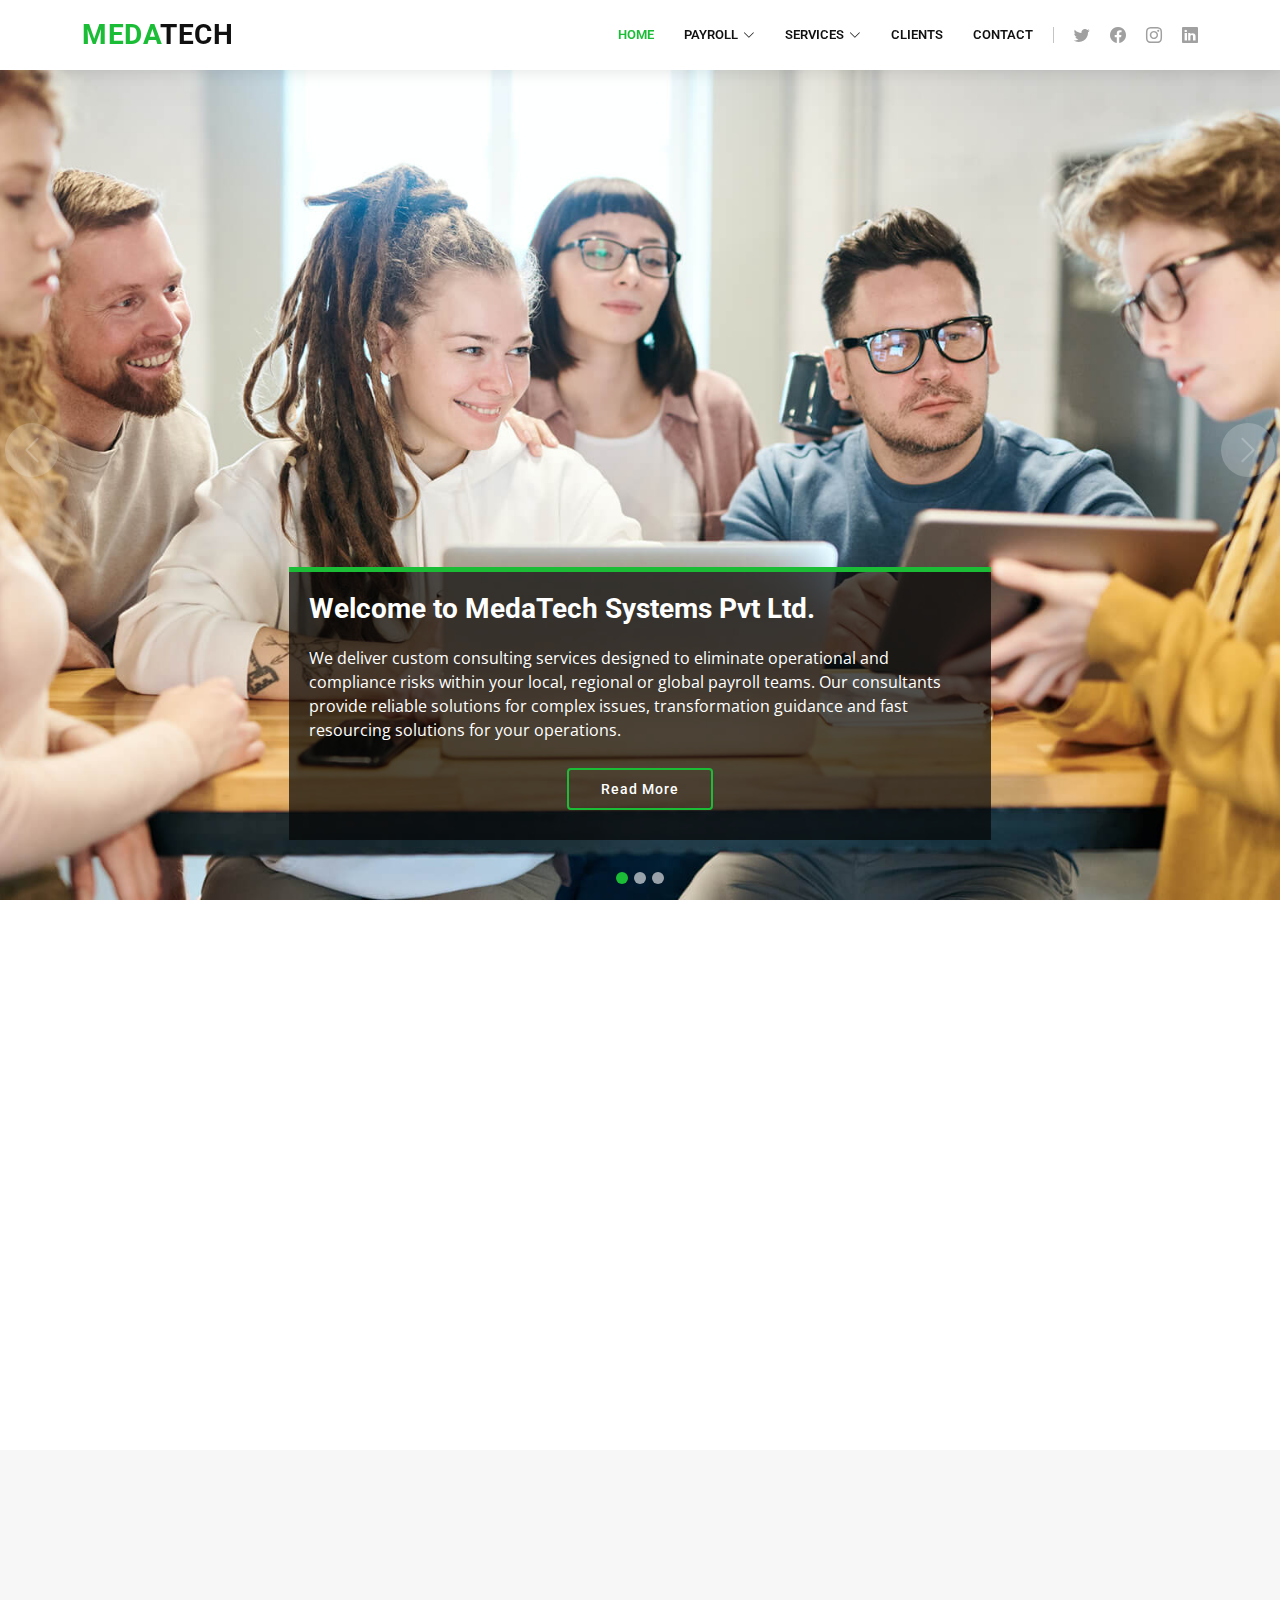
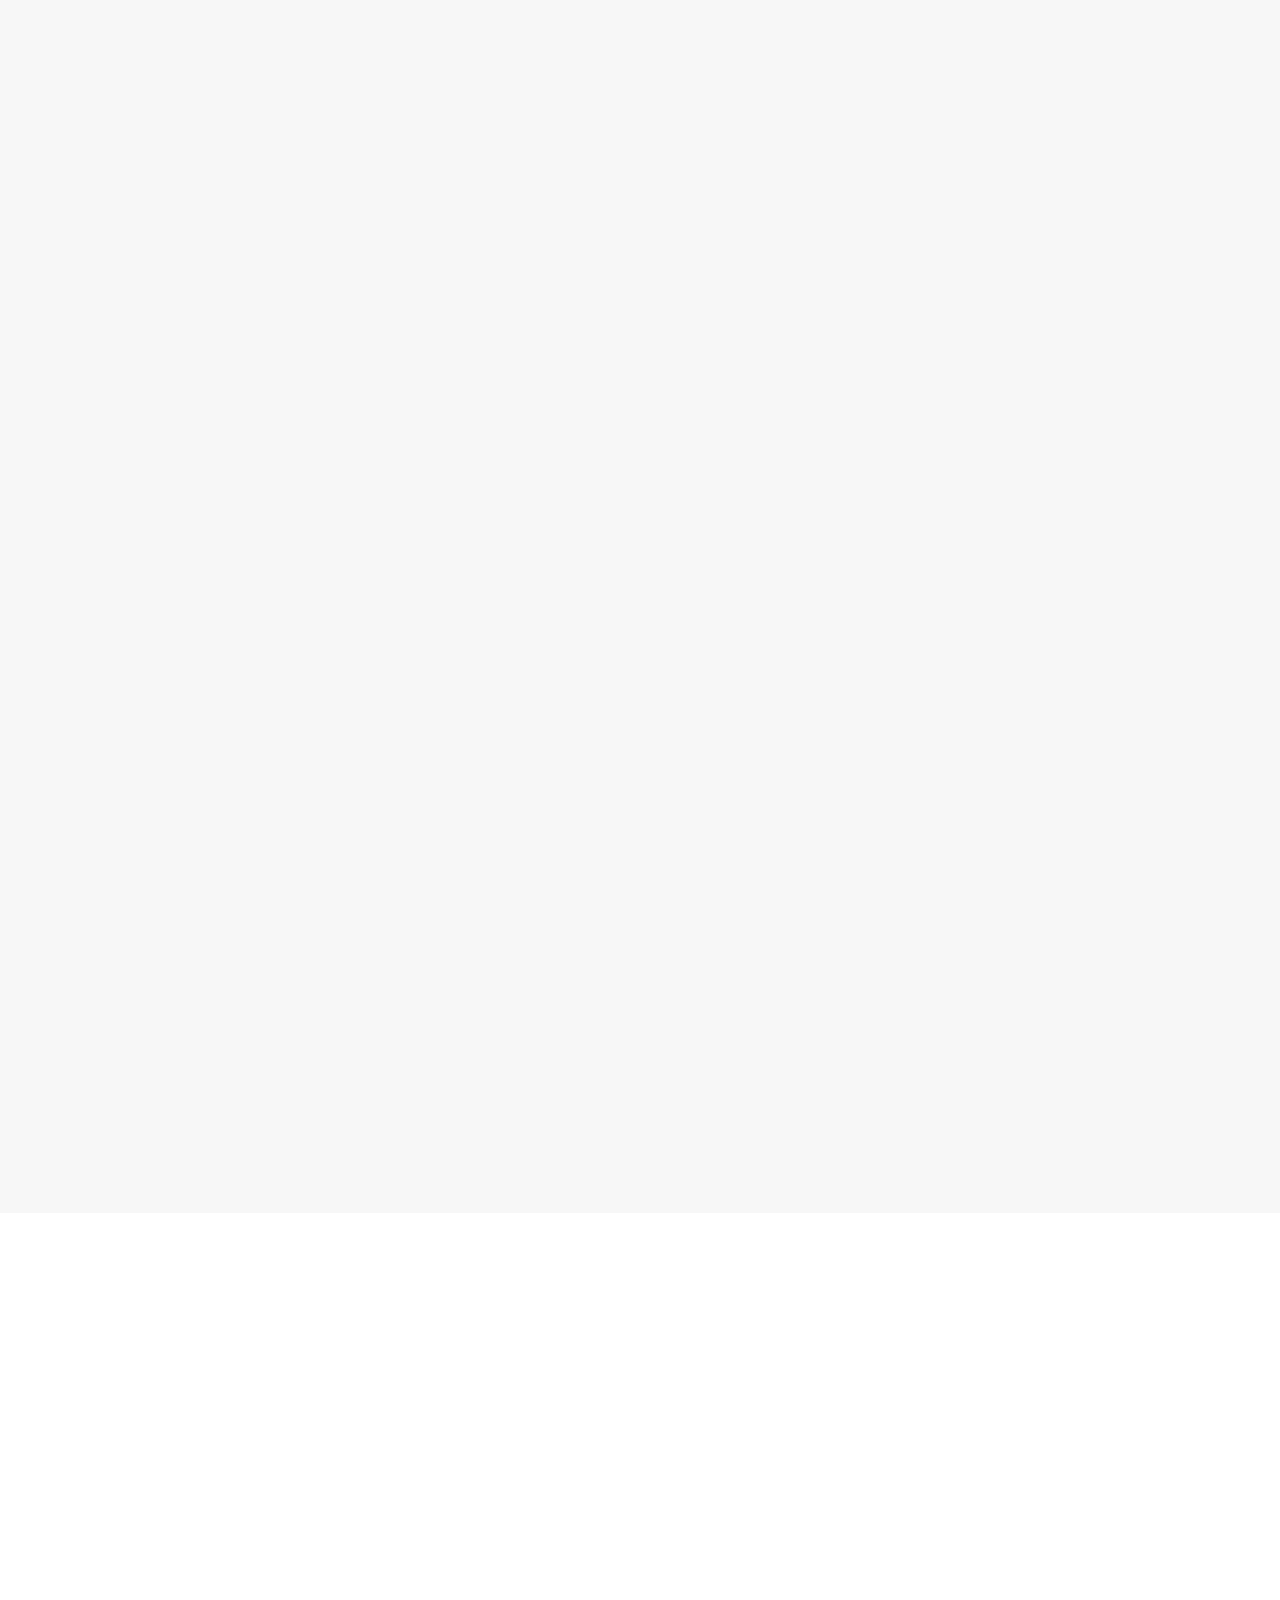
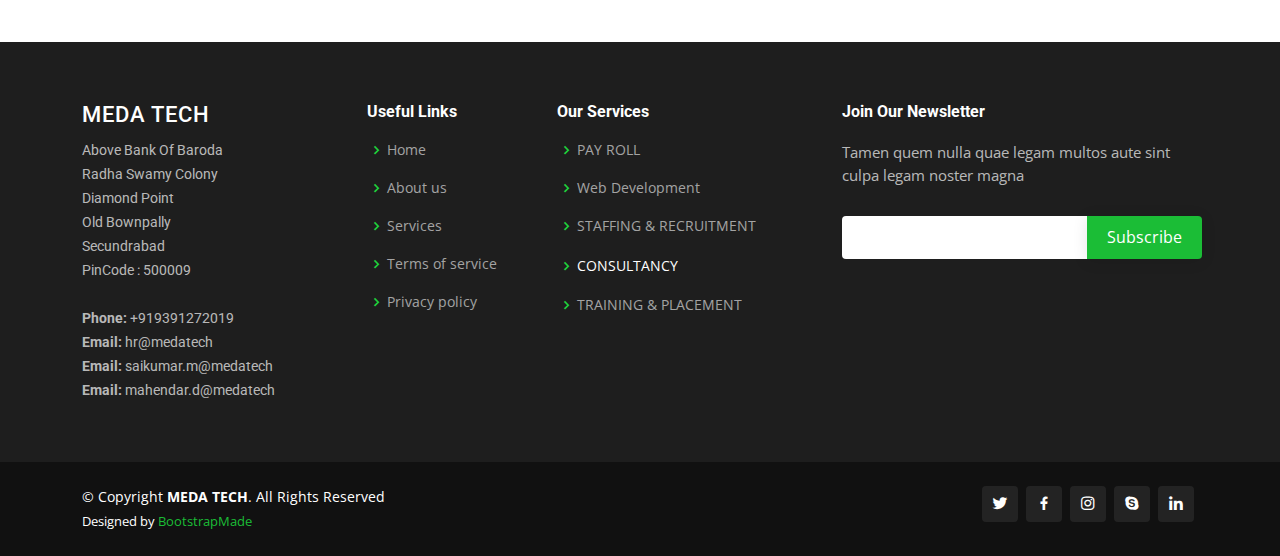
<file: Company/index.html>
<!DOCTYPE html>
<html lang="en">

<head>
  <meta charset="utf-8">
  <meta content="width=device-width, initial-scale=1.0" name="viewport">

  <title> MedaTech Systems PVT LTD </title>
  <meta content="" name="description">
  <meta content="" name="keywords">

  <!-- Favicons -->
  <link href="assets/img/favicon.png" rel="icon">
  <link href="assets/img/apple-touch-icon.png" rel="apple-touch-icon">

  <!-- Google Fonts -->
  <link href="https://fonts.googleapis.com/css?family=Open+Sans:300,300i,400,400i,600,600i,700,700i|Roboto:300,300i,400,400i,500,500i,600,600i,700,700i|Poppins:300,300i,400,400i,500,500i,600,600i,700,700i" rel="stylesheet">

  <!-- Vendor CSS Files -->
  <link href="assets/vendor/animate.css/animate.min.css" rel="stylesheet">
  <link href="assets/vendor/aos/aos.css" rel="stylesheet">
  <link href="assets/vendor/bootstrap/css/bootstrap.min.css" rel="stylesheet">
  <link href="assets/vendor/bootstrap-icons/bootstrap-icons.css" rel="stylesheet">
  <link href="assets/vendor/boxicons/css/boxicons.min.css" rel="stylesheet">
  <link href="assets/vendor/glightbox/css/glightbox.min.css" rel="stylesheet">
  <link href="assets/vendor/remixicon/remixicon.css" rel="stylesheet">
  <link href="assets/vendor/swiper/swiper-bundle.min.css" rel="stylesheet">

  <!-- Template Main CSS File -->
  <link href="assets/css/style.css" rel="stylesheet">

  <!-- =======================================================
  * Template Name: Company
  * Updated: May 30 2023 with Bootstrap v5.3.0
  * Template URL: https://bootstrapmade.com/company-free-html-bootstrap-template/
  * Author: BootstrapMade.com
  * License: https://bootstrapmade.com/license/
  ======================================================== -->
</head>

<body>

  <!-- ======= Header ======= -->
  <header id="header" class="fixed-top">
    <div class="container d-flex align-items-center">

      <h1 class="logo me-auto"><a href="index.html"><span>Meda</span>tech</a></h1>
      <!-- Uncomment below if you prefer to use an image logo -->
      <!-- <a href="index.html" class="logo me-auto me-lg-0"><img src="assets/img/logo.png" alt="" class="img-fluid"></a>-->

      <nav id="navbar" class="navbar order-last order-lg-0">
        <ul>
          <li><a href="index.html" class="active">Home</a></li>

          <!-- <li class="dropdown"><a href="#"><span>About</span> <i class="bi bi-chevron-down"></i></a> -->
            <!-- <ul>
              <li><a href="about.html">About Us</a></li>
              <li><a href="team.html">Team</a></li>
              <li><a href="testimonials.html">Testimonials</a></li>
              <li class="dropdown"><a href="#"><span>Deep Drop Down</span> <i class="bi bi-chevron-right"></i></a>
                <ul>
                  <li><a href="#">Deep Drop Down 1</a></li>
                  <li><a href="#">Deep Drop Down 2</a></li>
                  <li><a href="#">Deep Drop Down 3</a></li>
                  <li><a href="#">Deep Drop Down 4</a></li>
                  <li><a href="#">Deep Drop Down 5</a></li>
                </ul>
              </li>
            </ul>
          </li> -->
          <li class="dropdown"><a href="#"><span>PAYROLL</span> <i class="bi bi-chevron-down"></i></a>
            <ul>
              <li><a href="about.html">Consulting Services</a></li>
              <li><a href="team.html">Advisory & startegy</a></li>
              <li><a href="testimonials.html">Staffing</a></li></ul>
              <!-- <li class="dropdown"><a href="#"><span>STAFFING</span> <i class="bi bi-chevron-down"></i></a>
                <ul>
                  <li><a href="about.html">About Us</a></li>
                  <li><a href="team.html">Team</a></li>
                  <li><a href="testimonials.html">Testimonials</a></li></ul> -->
          <li class="dropdown" ><a href="services.html"><span>services</span> <i class="bi bi-chevron-down"></i></a>
            <ul>
            <li><a href="about.html">Consulting Services</a></li>
            <li><a href="portfolio.html">RECRUITMENT</a></li>
            <li><a href="testimonials.html">Staffing</a></li>
            <li><a href="blog.html">Training & Placement</a></li> </li></ul>
          
          
          
          
          <!-- <li><a href="about.html">Consulting Services</a></li> -->

          <!-- <li><a href="portfolio.html">RECRUITMENT</a></li> -->
          <!-- <li><a href="testimonials.html">Staffing</a></li> -->
          <!-- <li><a href="about.html">Consulting Services</a></li> -->

          <li><a href="./clients.html">Clients</a></li>
          <!-- <li><a href="blog.html">TRAINING & PLACEMENT</a></li> -->
          <li><a href="contact.html">Contact</a></li>

        </ul>
        <i class="bi bi-list mobile-nav-toggle"></i>
      </nav><!-- .navbar -->

      <div class="header-social-links d-flex">
        <a href="#" class="twitter"><i class="bu bi-twitter"></i></a>
        <a href="#" class="facebook"><i class="bu bi-facebook"></i></a>
        <a href="#" class="instagram"><i class="bu bi-instagram"></i></a>
        <a href="#" class="linkedin"><i class="bu bi-linkedin"></i></i></a>
      </div>

    </div>
  </header><!-- End Header -->

  <!-- ======= Hero Section ======= -->
  <section id="hero">
    <div id="heroCarousel" data-bs-interval="5000" class="carousel slide carousel-fade" data-bs-ride="carousel">

      <div class="carousel-inner" role="listbox">

        <!-- Slide 1 -->
        <div class="carousel-item active" style="background-image: url(assets/img/slide/slide-1.jpg);">
          <div class="carousel-container">
            <div class="carousel-content animate__animated animate__fadeInUp">
              <h2>Welcome to <span>MedaTech Systems Pvt Ltd.</span></h2>
              <p>We deliver custom consulting services designed to eliminate operational and compliance risks within your local, regional or global payroll teams. Our consultants provide reliable solutions for complex issues, transformation guidance and fast resourcing solutions for your operations.</p>
              <div class="text-center"><a href="" class="btn-get-started">Read More</a></div>
            </div>
          </div>
        </div>

        <!-- Slide 2 -->
        <div class="carousel-item" style="background-image: url(assets/img/slide/slide-2.jpg);">
          <div class="carousel-container">
            <div class="carousel-content animate__animated animate__fadeInUp">
              <h2>MedaTech Systems Pvt Ltd.</h2>
              <p> Our training programs are focused on building our students expertise in technical skills as well as soft skills 
                like communication, presentation skills, Interviewing skills, Team work skills and Complete personality development. We have set Soft Skill training as mandatory aspect for our students to go through as part of their training program</p>
              <div class="text-center"><a href="" class="btn-get-started">Read More</a></div>
            </div>
          </div>
        </div>

        <!-- Slide 3 -->
        <div class="carousel-item" style="background-image: url(assets/img/slide/slide-3.jpg);">
          <div class="carousel-container">
            <div class="carousel-content animate__animated animate__fadeInUp">
              <h2>MedaTech Systems Pvt Ltd.</h2>
              <p>MedaTech Systems Pvt., Ltd. provides permanent staffing services to the companies who require selective and talented professionals at any levels in a short period . We have a team of talented professionals who strive to provide the best of manpower to our esteemed clients.</p>
              <div class="text-center"><a href="" class="btn-get-started">Read More</a></div>
            </div>
          </div>
        </div>

      </div>

      <a class="carousel-control-prev" href="#heroCarousel" role="button" data-bs-slide="prev">
        <span class="carousel-control-prev-icon bi bi-chevron-left" aria-hidden="true"></span>
      </a>

      <a class="carousel-control-next" href="#heroCarousel" role="button" data-bs-slide="next">
        <span class="carousel-control-next-icon bi bi-chevron-right" aria-hidden="true"></span>
      </a>

      <ol class="carousel-indicators" id="hero-carousel-indicators"></ol>

    </div>
  </section><!-- End Hero -->

  <main id="main">

    <!-- ======= About Us Section ======= -->
    <section id="about-us" class="about-us">
      <div class="container" data-aos="fade-up">

        <div class="row content">
          <div class="col-lg-6" data-aos="fade-right">
            <h2>Advisory & Strategy. </h2>
            <img src="./assets/img/clients/strategic-advisory-img.jpg" width="500px" alt="">
            <!-- 
            <h3>Voluptatem dignissimos provident quasi corporis voluptates sit assum perenda sruen jonee trave</h3> -->
          </div>
          <div class="col-lg-6 pt-4 pt-lg-0" data-aos="fade-left">
            <p>
              We deliver a tailored roadmap for HR & Payroll transformation. 
              Your unique requirements lead to a customized strategy. 
              Therefore we use three main parameters:
            </p>
            <ul>
              <li><i class="ri-check-double-line"></i> - HR operating model</li>
              <li><i class="ri-check-double-line"></i> - HR IT landscape</li>
              <li><i class="ri-check-double-line"></i> - Staffing strategy</li>
            </ul>
            <p class="fst-italic">
              In each advisory process, we zoom in on each of these topics. We
               determine your current status, future wishes and requirements and
                we translate that into a future payroll design, including the
                 associated business case drivers. Curious? We love to help.
            </p>
          </div>
        </div>

      </div>
    </section><!-- End About Us Section -->

    <!-- ======= Services Section ======= -->
    <section id="services" class="services section-bg">
      <div class="container" data-aos="fade-up">
        <h1 class="services_h2">SERVICES</h1>

      <div class="row">
        
        <div class="col-sm-4 " style="width: 23rem; height: 20px;">
          <img src="./assets/img/clients/staffing.jpg" class="card-img-top" alt="..." >
          <div class="card-body">
            <h5 class="card-title">Staffing</h5>
            <p class="card-text">Some quick example text to build on the card title and make up the bulk of the card's content.</p>
            <a href="#" class="btn btn-primary mt-auto">hhhhh</a>
          </div>
        </div>
        <div class="col-sm-4 col-md-6 " style="width: 23rem; height: 20px;">
          <img src="./assets/img/clients/payroll.jpg" class="card-img-top" alt="..." style="height: 230px;">
          <div class="card-body">
            <h5 class="card-title">PayRoll</h5>
            <p class="card-text">Some quick example text to build on the card title and make up the bulk of the card's content.</p>
            <a href="#" class="btn btn-primary">Go somewhere</a>
          </div>
        </div>
        <div class="col-sm-4 col-md-6" style="width: 23rem;">
          <img src="./assets/img/clients/it.jpg" class="card-img-top" alt="...">
          <div class="card-body">
            <h5 class="card-title">IT Development</h5>
            <p class="card-text">Some quick example text to build on the card title and make up the bulk of the card's content.</p>
            <a href="#" class="btn btn-primary">Go somewhere</a>
          </div>
        </div>
        <div class="col-sm-4 col-md-6 mt-5" style="width: 23rem;">
          <img src="./assets/img/clients/career2.jpg" class="card-img-top" alt="...">
          <div class="card-body">
            <h5 class="card-title">Career Drives</h5>
            <p class="card-text">Some quick example text to build on the card title and make up the bulk of the card's content.</p>
            <a href="#" class="btn btn-primary">Go somewhere</a>
          </div>
        </div>
        <div class="col-sm-4 col-md-6 mt-5" style="width: 23rem;">
          <img src="./assets/img/clients/recruitment.jpg" class="card-img-top" alt="..." style="height: 215px">
          <div class="card-body">
            <h5 class="card-title">RECRUITMENT</h5>
            <p class="card-text">Some quick example text to build on the card title and make up the bulk of the card's content.</p>
            <a href="#" class="btn btn-primary md-5">Go somewhere</a>
          </div>
        </div>
        <div class="col-sm-4 col-md-6 mt-5" style="width: 23rem;">
          <img src="./assets/img/clients/training&placement.jpg" class="card-img-top" alt="..." style="height: 215px">
          <div class="card-body">
            <h5 class="card-title">Training and Placement</h5>
            <p class="card-text">Some quick example text to build on the card title and make up the bulk of the card's content.</p>
            <a href="#" class="btn btn-primary">Go somewhere</a>
          </div>
        </div> <div class="col-sm-4 col-md- mt-5" style="width: 23rem;">
          <img src="./assets/img/clients/consultancy.jpg" class="card-img-top" alt="...">
          <div class="card-body">
            <h5 class="card-title">Consultancy Services</h5>
            <p class="card-text">Some quick example text to build on the card title and make up the bulk of the card's content.</p>
            <a href="#" class="btn btn-primary">Go somewhere</a>
          </div>
        </div>


      </div>
        </div>

    </section><!-- End Services Section -->

    <!-- ======= Portfolio Section ======= -->
    <!-- <section id="portfolio" class="portfolio">
      <div class="container">

        <div class="row" data-aos="fade-up">
          <div class="col-lg-12 d-flex justify-content-center">
            <ul id="portfolio-flters">
              <li data-filter="*" class="filter-active">All</li>
              <li data-filter=".filter-app">App</li>
              <li data-filter=".filter-card">Card</li>
              <li data-filter=".filter-web">Web</li>
            </ul>
          </div>
        </div>

        <div class="row portfolio-container" data-aos="fade-up">

          <div class="col-lg-4 col-md-6 portfolio-item filter-app">
            <img src="assets/img/portfolio/portfolio-1.jpg" class="img-fluid" alt="">
            <div class="portfolio-info">
              <h4>App 1</h4>
              <p>App</p>
              <a href="assets/img/portfolio/portfolio-1.jpg" data-gallery="portfolioGallery" class="portfolio-lightbox preview-link" title="App 1"><i class="bx bx-plus"></i></a>
              <a href="portfolio-details.html" class="details-link" title="More Details"><i class="bx bx-link"></i></a>
            </div>
          </div>

          <div class="col-lg-4 col-md-6 portfolio-item filter-web">
            <img src="assets/img/portfolio/portfolio-2.jpg" class="img-fluid" alt="">
            <div class="portfolio-info">
              <h4>Web 3</h4>
              <p>Web</p>
              <a href="assets/img/portfolio/portfolio-2.jpg" data-gallery="portfolioGallery" class="portfolio-lightbox preview-link" title="Web 3"><i class="bx bx-plus"></i></a>
              <a href="portfolio-details.html" class="details-link" title="More Details"><i class="bx bx-link"></i></a>
            </div>
          </div>

          <div class="col-lg-4 col-md-6 portfolio-item filter-app">
            <img src="assets/img/portfolio/portfolio-3.jpg" class="img-fluid" alt="">
            <div class="portfolio-info">
              <h4>App 2</h4>
              <p>App</p>
              <a href="assets/img/portfolio/portfolio-3.jpg" data-gallery="portfolioGallery" class="portfolio-lightbox preview-link" title="App 2"><i class="bx bx-plus"></i></a>
              <a href="portfolio-details.html" class="details-link" title="More Details"><i class="bx bx-link"></i></a>
            </div>
          </div>

          <div class="col-lg-4 col-md-6 portfolio-item filter-card">
            <img src="assets/img/portfolio/portfolio-4.jpg" class="img-fluid" alt="">
            <div class="portfolio-info">
              <h4>Card 2</h4>
              <p>Card</p>
              <a href="assets/img/portfolio/portfolio-4.jpg" data-gallery="portfolioGallery" class="portfolio-lightbox preview-link" title="Card 2"><i class="bx bx-plus"></i></a>
              <a href="portfolio-details.html" class="details-link" title="More Details"><i class="bx bx-link"></i></a>
            </div>
          </div>

          <div class="col-lg-4 col-md-6 portfolio-item filter-web">
            <img src="assets/img/portfolio/portfolio-5.jpg" class="img-fluid" alt="">
            <div class="portfolio-info">
              <h4>Web 2</h4>
              <p>Web</p>
              <a href="assets/img/portfolio/portfolio-5.jpg" data-gallery="portfolioGallery" class="portfolio-lightbox preview-link" title="Web 2"><i class="bx bx-plus"></i></a>
              <a href="portfolio-details.html" class="details-link" title="More Details"><i class="bx bx-link"></i></a>
            </div>
          </div>

          <div class="col-lg-4 col-md-6 portfolio-item filter-app">
            <img src="assets/img/portfolio/portfolio-6.jpg" class="img-fluid" alt="">
            <div class="portfolio-info">
              <h4>App 3</h4>
              <p>App</p>
              <a href="assets/img/portfolio/portfolio-6.jpg" data-gallery="portfolioGallery" class="portfolio-lightbox preview-link" title="App 3"><i class="bx bx-plus"></i></a>
              <a href="portfolio-details.html" class="details-link" title="More Details"><i class="bx bx-link"></i></a>
            </div>
          </div>

          <div class="col-lg-4 col-md-6 portfolio-item filter-card">
            <img src="assets/img/portfolio/portfolio-7.jpg" class="img-fluid" alt="">
            <div class="portfolio-info">
              <h4>Card 1</h4>
              <p>Card</p>
              <a href="assets/img/portfolio/portfolio-7.jpg" data-gallery="portfolioGallery" class="portfolio-lightbox preview-link" title="Card 1"><i class="bx bx-plus"></i></a>
              <a href="portfolio-details.html" class="details-link" title="More Details"><i class="bx bx-link"></i></a>
            </div>
          </div>

          <div class="col-lg-4 col-md-6 portfolio-item filter-card">
            <img src="assets/img/portfolio/portfolio-8.jpg" class="img-fluid" alt="">
            <div class="portfolio-info">
              <h4>Card 3</h4>
              <p>Card</p>
              <a href="assets/img/portfolio/portfolio-8.jpg" data-gallery="portfolioGallery" class="portfolio-lightbox preview-link" title="Card 3"><i class="bx bx-plus"></i></a>
              <a href="portfolio-details.html" class="details-link" title="More Details"><i class="bx bx-link"></i></a>
            </div>
          </div>

          <div class="col-lg-4 col-md-6 portfolio-item filter-web">
            <img src="assets/img/portfolio/portfolio-9.jpg" class="img-fluid" alt="">
            <div class="portfolio-info">
              <h4>Web 3</h4>
              <p>Web</p>
              <a href="assets/img/portfolio/portfolio-9.jpg" data-gallery="portfolioGallery" class="portfolio-lightbox preview-link" title="Web 3"><i class="bx bx-plus"></i></a>
              <a href="portfolio-details.html" class="details-link" title="More Details"><i class="bx bx-link"></i></a>
            </div>
          </div>

        </div>

      </div> -->
    </section><!-- End Portfolio Section -->

    <!-- ======= Our Clients Section ======= -->
    <section id="clients" class="clients">
      <div class="container" data-aos="fade-up">

        <div class="section-title">
          <h2>Clients</h2>
        </div>
        <div class="row no-gutters clients-wrap clearfix" data-aos="fade-up">

          <div class="col-lg-3 col-md-4 col-6">
            <div class="client-logo">
              <h1 class="img-fluid">spencers</h1>
              <!-- <img src="./assets/img/user/spencers.jpg" class="img-fluid" alt="spencer"> -->
            </div>
          </div>

          <div class="col-lg-3 col-md-4 col-6">
            <div class="client-logo">
              <h1 class="img-fluid" >Jaya Computers</h1>
              <!-- <img src="assets/img/clients/client-2.png" class="img-fluid" alt=""> -->
            </div>
          </div>

          <div class="col-lg-3 col-md-4 col-6">
            <div class="client-logo">
              <h1 class="img-fluid">S Square Associates</h1>
              <!-- <img src="assets/img/clients/client-3.png" class="img-fluid" alt=""> -->
            </div>
          </div>

          <div class="col-lg-3 col-md-4 col-6">
            <div class="client-logo">
              <h1 class="img-fluid">Iprologic Software</h1>
              <!-- <img src="assets/img/clients/client-4.png" class="img-fluid" alt=""> -->
            </div>
          </div>

          <!-- <div class="col-lg-3 col-md-4 col-6">
            <div class="client-logo">
              <h1 class="img-fluid">Iprologic Software</h1>
               <img src="assets/img/clients/client-5.png" class="img-fluid" alt=""> -->
            

          <div class="col-lg-3 col-md-4 col-6">
            <div class="client-logo">
             <h1 class="img-fluid"> HRH Next</h1>
              <!-- <img src="assets/img/clients/client-6.png" class="img-fluid" alt=""> -->
            </div>
          </div>
          <div class="col-lg-3 col-md-4 col-6">
            <div class="client-logo">
             <h1 class="img-fluid"> Kay Enterprises</h1>
              <!-- <img src="assets/img/clients/client-6.png" class="img-fluid" alt=""> -->
            </div>
          </div>

        <!-- <div class="row no-gutters clients-wrap clearfix" data-aos="fade-up">

          <div class="col-lg-3 col-md-4 col-6">
            <div class="client-logo">
              <img src="assets/img/clients/client-1.png" class="img-fluid" alt="">
            </div>
          </div>

          <div class="col-lg-3 col-md-4 col-6">
            <div class="client-logo">
              <img src="assets/img/clients/client-2.png" class="img-fluid" alt="">
            </div>
          </div>

          <div class="col-lg-3 col-md-4 col-6">
            <div class="client-logo">
              <img src="assets/img/clients/client-3.png" class="img-fluid" alt="">
            </div>
          </div>

          <div class="col-lg-3 col-md-4 col-6">
            <div class="client-logo">
              <img src="assets/img/clients/client-4.png" class="img-fluid" alt="">
            </div>
          </div>

          <div class="col-lg-3 col-md-4 col-6">
            <div class="client-logo">
              <img src="assets/img/clients/client-5.png" class="img-fluid" alt="">
            </div>
          </div>

          <div class="col-lg-3 col-md-4 col-6">
            <div class="client-logo">
              <img src="assets/img/clients/client-6.png" class="img-fluid" alt="">
            </div>
          </div>

          <div class="col-lg-3 col-md-4 col-6">
            <div class="client-logo">
              <img src="assets/img/clients/client-7.png" class="img-fluid" alt="">
            </div>
          </div>

          <div class="col-lg-3 col-md-4 col-6">
            <div class="client-logo">
              <img src="assets/img/clients/client-8.png" class="img-fluid" alt="">
            </div>
          </div>

        </div>
 -->
      </div>
    </section><!-- End Our Clients Section -->
    <!-- <section id="clients" class="clients">
      <div class="container" data-aos="fade-up"> -->

        <!-- <div class="section-title">
          <h2>Staffing</h2>
        </div>
        <div class="row no-gutters clients-wrap clearfix" data-aos="fade-up">

          <div class="col-lg-3 col-md-4 col-6">
               <div class="col-lg-4 col-md-6 d-flex align-items-stretch" data-aos="zoom-in" data-aos-delay="100">
            <div class="icon-box iconbox-blue">
              <div class="icon">
                <img src="./assets/img/clients/staffing in india.jpg"width="300" alt=""> -->
                <!-- <svg width="100" height="100" viewBox="0 0 600 600" xmlns="http://www.w3.org/2000/svg"> -->
                  <!-- <path stroke="none" stroke-width="0" fill="#f5f5f5" d="M300,521.0016835830174C376.1290562159157,517.8887921683347,466.0731472004068,529.7835943286574,510.70327084640275,468.03025145048787C554.3714126377745,407.6079735673963,508.03601936045806,328.9844924480964,491.2728898941984,256.3432110539036C474.5976632858925,184.082847569629,479.9380746630129,96.60480741107993,416.23090153303,58.64404602377083C348.86323505073057,18.502131276798302,261.93793281208167,40.57373210992963,193.5410806939664,78.93577620505333C130.42746243093433,114.334589627462,98.30271207620316,179.96522072025542,76.75703585869454,249.04625023123273C51.97151888228291,328.5150500222984,13.704378332031375,421.85034740162234,66.52175969318436,486.19268352777647C119.04800174914682,550.1803526380478,217.28368757567262,524.383925680826,300,521.0016835830174"></path>
                </svg> -->
                <!-- <i class="bx bxl-dribbble"></i> -->
              <!-- </div>
              <h4>Staffing in India</h4>
              <p>Voluptatum deleniti atque corrupti quos dolores et quas molestias excepturi</p>
            </div>
            <div class="icon-box iconbox-blue">
              <div class="icon">
                <img src="./assets/img/clients/recruitment4.jpg" width="300" alt=""> -->
                <!-- <svg width="100" height="100" viewBox="0 0 600 600" xmlns="http://www.w3.org/2000/svg"> -->
                  <!-- <path stroke="none" stroke-width="0" fill="#f5f5f5" d="M300,521.0016835830174C376.1290562159157,517.8887921683347,466.0731472004068,529.7835943286574,510.70327084640275,468.03025145048787C554.3714126377745,407.6079735673963,508.03601936045806,328.9844924480964,491.2728898941984,256.3432110539036C474.5976632858925,184.082847569629,479.9380746630129,96.60480741107993,416.23090153303,58.64404602377083C348.86323505073057,18.502131276798302,261.93793281208167,40.57373210992963,193.5410806939664,78.93577620505333C130.42746243093433,114.334589627462,98.30271207620316,179.96522072025542,76.75703585869454,249.04625023123273C51.97151888228291,328.5150500222984,13.704378332031375,421.85034740162234,66.52175969318436,486.19268352777647C119.04800174914682,550.1803526380478,217.28368757567262,524.383925680826,300,521.0016835830174"></path>
                </svg> -->
                <!-- <i class="bx bxl-dribbble"></i> -->
              <!-- </div>
              <h4>Recruitment Staffing</h4>
              <p>Voluptatum deleniti atque corrupti quos dolores et quas molestias excepturi</p>
            </div> -->
          
         
          <!-- <div class="icon-box iconbox-blue">
            <div class="icon">
              <img src="./assets/img/clients/permenent staffing.jpg" width="300" alt=""> -->
              <!-- <svg width="100" height="100" viewBox="0 0 600 600" xmlns="http://www.w3.org/2000/svg"> -->
                <!-- <path stroke="none" stroke-width="0" fill="#f5f5f5" d="M300,521.0016835830174C376.1290562159157,517.8887921683347,466.0731472004068,529.7835943286574,510.70327084640275,468.03025145048787C554.3714126377745,407.6079735673963,508.03601936045806,328.9844924480964,491.2728898941984,256.3432110539036C474.5976632858925,184.082847569629,479.9380746630129,96.60480741107993,416.23090153303,58.64404602377083C348.86323505073057,18.502131276798302,261.93793281208167,40.57373210992963,193.5410806939664,78.93577620505333C130.42746243093433,114.334589627462,98.30271207620316,179.96522072025542,76.75703585869454,249.04625023123273C51.97151888228291,328.5150500222984,13.704378332031375,421.85034740162234,66.52175969318436,486.19268352777647C119.04800174914682,550.1803526380478,217.28368757567262,524.383925680826,300,521.0016835830174"></path>
              </svg> -->
              <!-- <i class="bx bxl-dribbble"></i> -->
            <!-- </div>
            <h4>Permanent Staffing</h4>
            <p>Voluptatum deleniti atque corrupti quos dolores et quas molestias excepturi</p>
          </div>
        </div> 
        </div>  -->

      
  </main><!-- End #main -->


  <!-- ======= Footer ======= -->
  <footer id="footer">

    <div class="footer-top">
      <div class="container">
        <div class="row">

          <div class="col-lg-3 col-md-6 footer-contact">
            <h3>Meda Tech</h3>
            <p>
              Above Bank Of Baroda  <br>
              Radha Swamy Colony<br>
              Diamond Point <br>
              Old Bownpally<br>
              Secundrabad<br>
              PinCode : 500009<br>
              <br>
              <strong>Phone:</strong> +919391272019<br>
              <strong>Email:</strong> hr@medatech<br>
              <strong>Email:</strong> saikumar.m@medatech<br>
              <strong>Email:</strong> mahendar.d@medatech<br>

            </p>
          </div>

          <div class="col-lg-2 col-md-6 footer-links">
            <h4>Useful Links</h4>
            <ul>
              <li><i class="bx bx-chevron-right"></i> <a href="#">Home</a></li>
              <li><i class="bx bx-chevron-right"></i> <a href="#">About us</a></li>
              <li><i class="bx bx-chevron-right"></i> <a href="#">Services</a></li>
              <li><i class="bx bx-chevron-right"></i> <a href="#">Terms of service</a></li>
              <li><i class="bx bx-chevron-right"></i> <a href="#">Privacy policy</a></li>
            </ul>
          </div>

          <div class="col-lg-3 col-md-6 footer-links">
            <h4>Our Services</h4>
            <ul>
              <li><i class="bx bx-chevron-right"></i> <a href="#">PAY ROLL</a></li>
              <li><i class="bx bx-chevron-right"></i> <a href="#">Web Development</a></li>
              <li><i class="bx bx-chevron-right"></i> <a href="#">STAFFING & RECRUITMENT</a></li>
              <li><i class="bx bx-chevron-right"></i> <a href="#"></a>CONSULTANCY </li>
              <li><i class="bx bx-chevron-right"></i> <a href="#">TRAINING & PLACEMENT</a></li>
            </ul>
          </div>

          <div class="col-lg-4 col-md-6 footer-newsletter">
            <h4>Join Our Newsletter</h4>
            <p>Tamen quem nulla quae legam multos aute sint culpa legam noster magna</p>
            <form action="" method="post">
              <input type="email" name="email"><input type="submit" value="Subscribe">
            </form>
          </div>

        </div>
      </div>
    </div>

    <div class="container d-md-flex py-4">

      <div class="me-md-auto text-center text-md-start">
        <div class="copyright">
          &copy; Copyright <strong><span>MEDA TECH</span></strong>. All Rights Reserved
        </div>
        <div class="credits">
          <!-- All the links in the footer should remain intact. -->
          <!-- You can delete the links only if you purchased the pro version. -->
          <!-- Licensing information: https://bootstrapmade.com/license/ -->
          <!-- Purchase the pro version with working PHP/AJAX contact form: https://bootstrapmade.com/company-free-html-bootstrap-template/ -->
          Designed by <a href="https://bootstrapmade.com/">BootstrapMade</a>
        </div>
      </div>
      <div class="social-links text-center text-md-right pt-3 pt-md-0">
        <a href="#" class="twitter"><i class="bx bxl-twitter"></i></a>
        <a href="#" class="facebook"><i class="bx bxl-facebook"></i></a>
        <a href="#" class="instagram"><i class="bx bxl-instagram"></i></a>
        <a href="#" class="google-plus"><i class="bx bxl-skype"></i></a>
        <a href="#" class="linkedin"><i class="bx bxl-linkedin"></i></a>
      </div>
    </div>
  </footer><!-- End Footer -->

  <a href="#" class="back-to-top d-flex align-items-center justify-content-center"><i class="bi bi-arrow-up-short"></i></a>

  <!-- Vendor JS Files -->
  <script src="assets/vendor/aos/aos.js"></script>
  <script src="assets/vendor/bootstrap/js/bootstrap.bundle.min.js"></script>
  <script src="assets/vendor/glightbox/js/glightbox.min.js"></script>
  <script src="assets/vendor/isotope-layout/isotope.pkgd.min.js"></script>
  <script src="assets/vendor/swiper/swiper-bundle.min.js"></script>
  <script src="assets/vendor/waypoints/noframework.waypoints.js"></script>
  <script src="assets/vendor/php-email-form/validate.js"></script>

  <!-- Template Main JS File -->
  <script src="assets/js/main.js"></script>

</body>

</html>
</file>
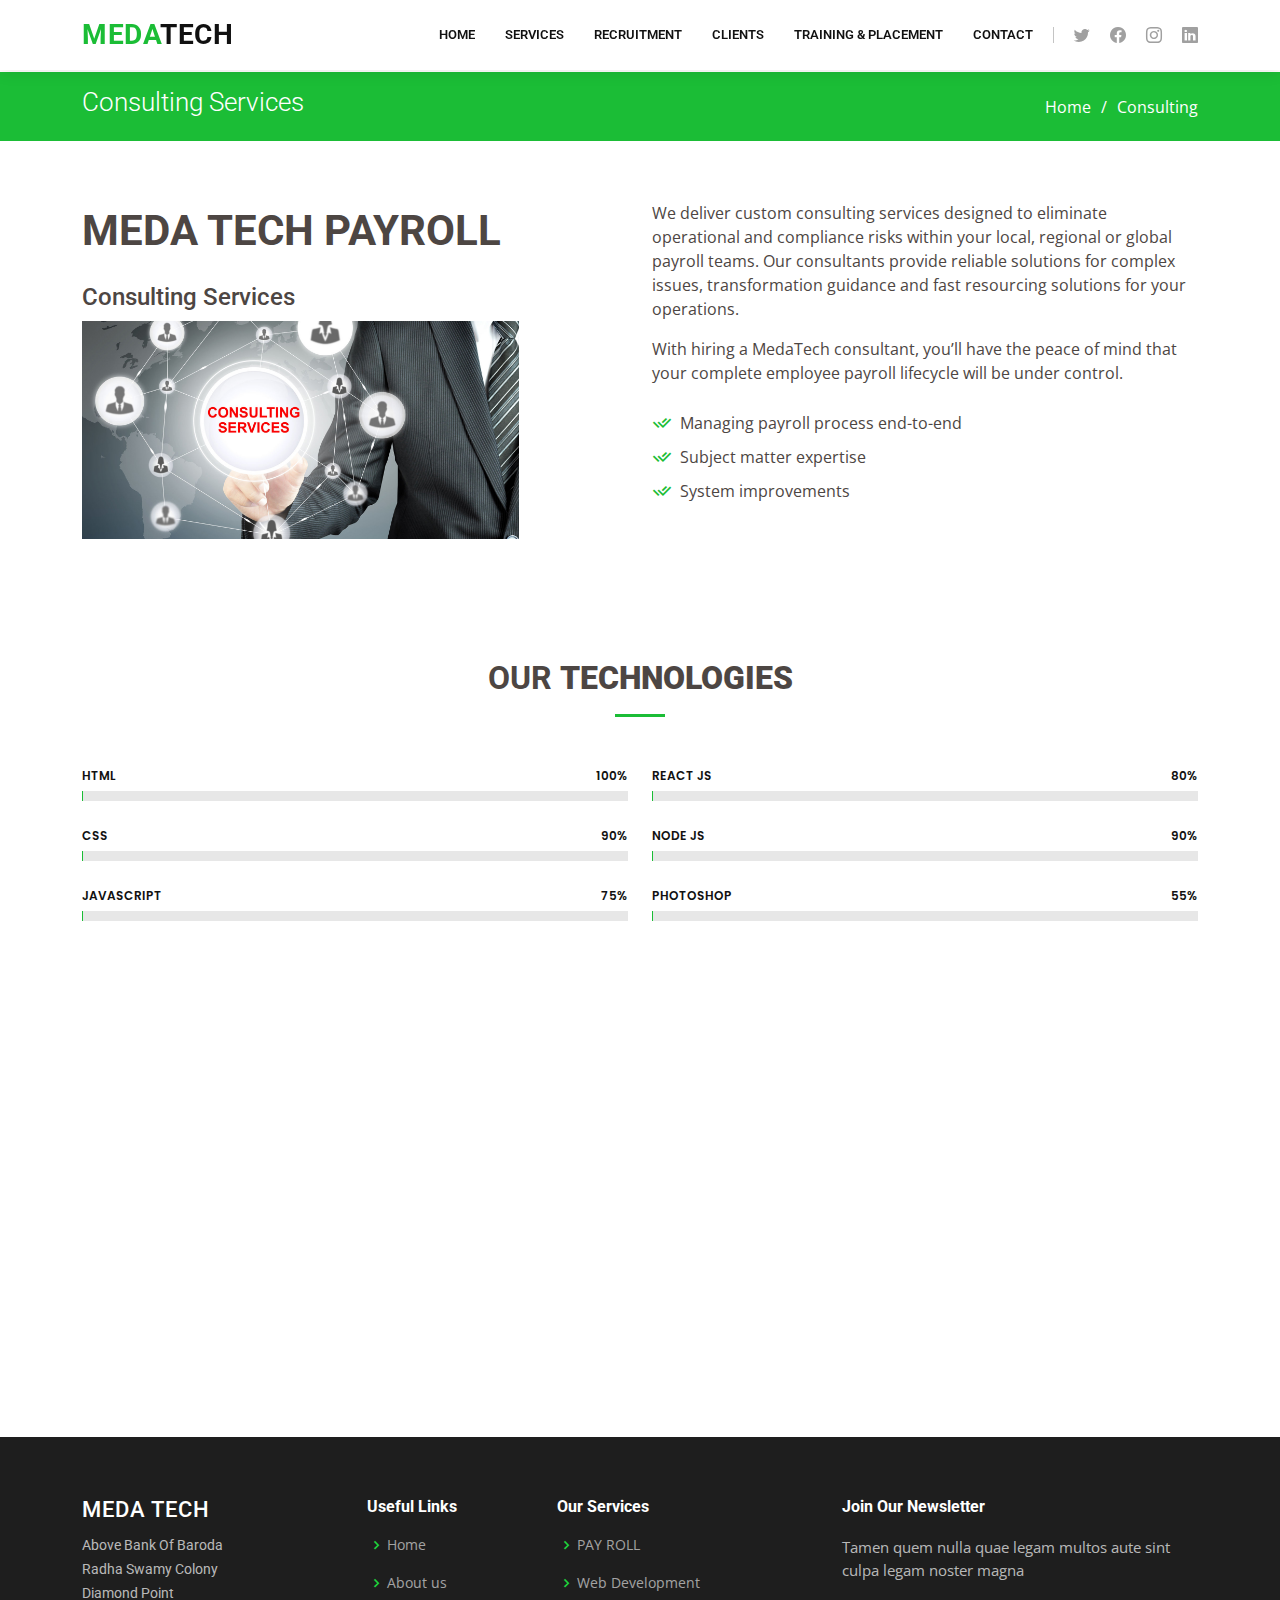
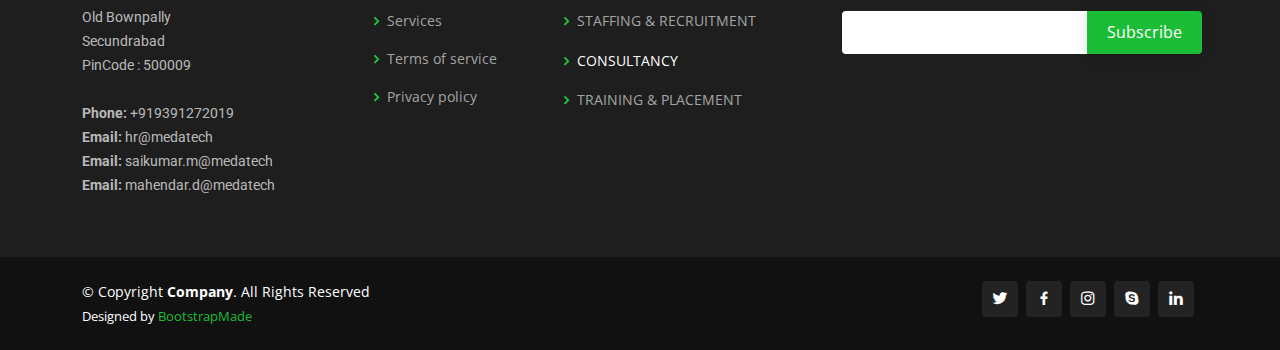
<file: Company/about.html>
<!DOCTYPE html>
<html lang="en">

<head>
  <meta charset="utf-8">
  <meta content="width=device-width, initial-scale=1.0" name="viewport">

  <title>Consulting Services</title>
  <meta content="" name="description">
  <meta content="" name="keywords">

  <!-- Favicons -->
  <link href="assets/img/favicon.png" rel="icon">
  <link href="assets/img/apple-touch-icon.png" rel="apple-touch-icon">

  <!-- Google Fonts -->
  <link href="https://fonts.googleapis.com/css?family=Open+Sans:300,300i,400,400i,600,600i,700,700i|Roboto:300,300i,400,400i,500,500i,600,600i,700,700i|Poppins:300,300i,400,400i,500,500i,600,600i,700,700i" rel="stylesheet">

  <!-- Vendor CSS Files -->
  <link href="assets/vendor/animate.css/animate.min.css" rel="stylesheet">
  <link href="assets/vendor/aos/aos.css" rel="stylesheet">
  <link href="assets/vendor/bootstrap/css/bootstrap.min.css" rel="stylesheet">
  <link href="assets/vendor/bootstrap-icons/bootstrap-icons.css" rel="stylesheet">
  <link href="assets/vendor/boxicons/css/boxicons.min.css" rel="stylesheet">
  <link href="assets/vendor/glightbox/css/glightbox.min.css" rel="stylesheet">
  <link href="assets/vendor/remixicon/remixicon.css" rel="stylesheet">
  <link href="assets/vendor/swiper/swiper-bundle.min.css" rel="stylesheet">

  <!-- Template Main CSS File -->
  <link href="assets/css/style.css" rel="stylesheet">

  <!-- =======================================================
  * Template Name: Company
  * Updated: May 30 2023 with Bootstrap v5.3.0
  * Template URL: https://bootstrapmade.com/company-free-html-bootstrap-template/
  * Author: BootstrapMade.com
  * License: https://bootstrapmade.com/license/
  ======================================================== -->
</head>

<body>

  <!-- ======= Header ======= -->
  <header id="header" class="fixed-top">
    <div class="container d-flex align-items-center">

      <h1 class="logo me-auto"><a href="index.html"><span>Meda</span>Tech</a></h1>
      <!-- Uncomment below if you prefer to use an image logo -->
      <!-- <a href="index.html" class="logo me-auto me-lg-0"><img src="assets/img/logo.png" alt="" class="img-fluid"></a>-->

      <nav id="navbar" class="navbar order-last order-lg-0">
        <ul>
          <li><a href="index.html">Home</a></li>

          <!-- <li class="dropdown"><a href="#"><span>About</span> <i class="bi bi-chevron-down"></i></a> -->
             <!-- <ul>
              <li><a href="about.html" class="active">About Us</a></li>
              <li><a href="team.html">Team</a></li>
              <li><a href="testimonials.html">Testimonials</a></li> -->
              <!-- <li class="dropdown"><a href="#"><span>Deep Drop Down</span> <i class="bi bi-chevron-right"></i></a>
                <ul> 
                  <li><a href="#">Deep Drop Down 1</a></li>
                  <li><a href="#">Deep Drop Down 2</a></li>
                  <li><a href="#">Deep Drop Down 3</a></li>
                  <li><a href="#">Deep Drop Down 4</a></li>
                  <li><a href="#">Deep Drop Down 5</a></li>
                </ul>
              </li>
            </ul>
          </li>  -->

          <li><a href="services.html">Services</a></li>
          <li><a href="portfolio.html">RECRUITMENT</a></li>
          <li><a href="pricing.html">Clients</a></li>
          <li><a href="blog.html">Training & Placement</a></li>
          <li><a href="contact.html">Contact</a></li>

        </ul>
        <i class="bi bi-list mobile-nav-toggle"></i>
      </nav><!-- .navbar -->

      <div class="header-social-links d-flex">
        <a href="#" class="twitter"><i class="bu bi-twitter"></i></a>
        <a href="#" class="facebook"><i class="bu bi-facebook"></i></a>
        <a href="#" class="instagram"><i class="bu bi-instagram"></i></a>
        <a href="#" class="linkedin"><i class="bu bi-linkedin"></i></i></a>
      </div>

    </div>
  </header><!-- End Header -->

  <main id="main">

    <!-- ======= Breadcrumbs ======= -->
    <section id="breadcrumbs" class="breadcrumbs">
      <div class="container">

        <div class="d-flex justify-content-between align-items-center">
          <h2>Consulting Services</h2>
          <ol>
            <li><a href="index.html">Home</a></li>
            <li>Consulting</li>
          </ol>
        </div>

      </div>
    </section><!-- End Breadcrumbs -->

    <!-- ======= About Us Section ======= -->
    <section id="about-us" class="about-us">
      <div class="container" data-aos="fade-up">

        <div class="row content">
          <div class="col-lg-6" data-aos="fade-right">
            <h2> Meda Tech PayRoll </h2>
            <h3>Consulting Services</h3>
            <img src="./assets/img/clients/consulting.jpg" width="80%">
          </div>
          <div class="col-lg-6 pt-4 pt-lg-0" data-aos="fade-left">
            <p>
              We deliver custom consulting services designed to eliminate operational and compliance risks within your local, regional or global payroll teams. Our consultants provide reliable solutions for complex issues, transformation guidance and fast resourcing solutions for your operations.
            </p>
            <p>With hiring a MedaTech consultant, you’ll have the peace of mind that your complete employee payroll lifecycle will be under control.</p>
            <ul>
              <li><i class="ri-check-double-line"></i> Managing payroll process end-to-end</li>
              <li><i class="ri-check-double-line"></i> 	Subject matter expertise</li>
              <li><i class="ri-check-double-line"></i> System improvements</li>
            </ul>
            
          </div>
        </div>

      </div>
    </section><!-- End About Us Section -->

    <!-- ======= Our Team Section ======= -->
    <!-- <section id="team" class="team section-bg">
      <div class="container">

        <div class="section-title" data-aos="fade-up">
          <h2>Our <strong>Team</strong></h2>
          <p>Magnam dolores commodi suscipit. Necessitatibus eius consequatur ex aliquid fuga eum quidem. Sit sint consectetur velit. Quisquam quos quisquam cupiditate. Et nemo qui impedit suscipit alias ea. Quia fugiat sit in iste officiis commodi quidem hic quas.</p>
        </div>

        <div class="row">

          <div class="col-lg-3 col-md-6 d-flex align-items-stretch">
            <div class="member" data-aos="fade-up">
              <div class="member-img">
                <img src="assets/img/team/team-1.jpg" class="img-fluid" alt="">
                <div class="social">
                  <a href=""><i class="bi bi-twitter"></i></a>
                  <a href=""><i class="bi bi-facebook"></i></a>
                  <a href=""><i class="bi bi-instagram"></i></a>
                  <a href=""><i class="bi bi-linkedin"></i></a>
                </div>
              </div>
              <div class="member-info">
                <h4>Walter White</h4>
                <span>Chief Executive Officer</span>
              </div>
            </div>
          </div>

          <div class="col-lg-3 col-md-6 d-flex align-items-stretch">
            <div class="member" data-aos="fade-up" data-aos-delay="100">
              <div class="member-img">
                <img src="assets/img/team/team-2.jpg" class="img-fluid" alt="">
                <div class="social">
                  <a href=""><i class="bi bi-twitter"></i></a>
                  <a href=""><i class="bi bi-facebook"></i></a>
                  <a href=""><i class="bi bi-instagram"></i></a>
                  <a href=""><i class="bi bi-linkedin"></i></a>
                </div>
              </div>
              <div class="member-info">
                <h4>Sarah Jhonson</h4>
                <span>Product Manager</span>
              </div>
            </div>
          </div>

          <div class="col-lg-3 col-md-6 d-flex align-items-stretch">
            <div class="member" data-aos="fade-up" data-aos-delay="200">
              <div class="member-img">
                <img src="assets/img/team/team-3.jpg" class="img-fluid" alt="">
                <div class="social">
                  <a href=""><i class="bi bi-twitter"></i></a>
                  <a href=""><i class="bi bi-facebook"></i></a>
                  <a href=""><i class="bi bi-instagram"></i></a>
                  <a href=""><i class="bi bi-linkedin"></i></a>
                </div>
              </div>
              <div class="member-info">
                <h4>William Anderson</h4>
                <span>CTO</span>
              </div>
            </div>
          </div>

          <div class="col-lg-3 col-md-6 d-flex align-items-stretch">
            <div class="member" data-aos="fade-up" data-aos-delay="300">
              <div class="member-img">
                <img src="assets/img/team/team-4.jpg" class="img-fluid" alt="">
                <div class="social">
                  <a href=""><i class="bi bi-twitter"></i></a>
                  <a href=""><i class="bi bi-facebook"></i></a>
                  <a href=""><i class="bi bi-instagram"></i></a>
                  <a href=""><i class="bi bi-linkedin"></i></a>
                </div>
              </div>
              <div class="member-info">
                <h4>Amanda Jepson</h4>
                <span>Accountant</span>
              </div>
            </div>
          </div>

        </div>

      </div> -->
    </section><!-- End Our Team Section -->

    <!-- ======= Our Skills Section ======= -->
    <section id="skills" class="skills">
      <div class="container">

        <div class="section-title" data-aos="fade-up">
          <h2>Our <strong>Technologies</strong></h2>
          <!-- <p>Magnam dolores commodi suscipit. Necessitatibus eius consequatur ex aliquid fuga eum quidem. Sit sint consectetur velit. Quisquam quos quisquam cupiditate. Et nemo qui impedit suscipit alias ea. Quia fugiat sit in iste officiis commodi quidem hic quas.</p> -->
        </div>

        <div class="row skills-content">

          <div class="col-lg-6" data-aos="fade-up">

            <div class="progress">
              <span class="skill">HTML <i class="val">100%</i></span>
              <div class="progress-bar-wrap">
                <div class="progress-bar" role="progressbar" aria-valuenow="100" aria-valuemin="0" aria-valuemax="100"></div>
              </div>
            </div>

            <div class="progress">
              <span class="skill">CSS <i class="val">90%</i></span>
              <div class="progress-bar-wrap">
                <div class="progress-bar" role="progressbar" aria-valuenow="90" aria-valuemin="0" aria-valuemax="100"></div>
              </div>
            </div>

            <div class="progress">
              <span class="skill">JavaScript <i class="val">75%</i></span>
              <div class="progress-bar-wrap">
                <div class="progress-bar" role="progressbar" aria-valuenow="75" aria-valuemin="0" aria-valuemax="100"></div>
              </div>
            </div>

          </div>

          <div class="col-lg-6" data-aos="fade-up" data-aos-delay="100">

            <div class="progress">
              <span class="skill">React JS  <i class="val">80%</i></span>
              <div class="progress-bar-wrap">
                <div class="progress-bar" role="progressbar" aria-valuenow="80" aria-valuemin="0" aria-valuemax="100"></div>
              </div>
            </div>

            <div class="progress">
              <span class="skill">Node Js<i class="val">90%</i></span>
              <div class="progress-bar-wrap">
                <div class="progress-bar" role="progressbar" aria-valuenow="90" aria-valuemin="0" aria-valuemax="100"></div>
              </div>
            </div>

            <div class="progress">
              <span class="skill">Photoshop <i class="val">55%</i></span>
              <div class="progress-bar-wrap">
                <div class="progress-bar" role="progressbar" aria-valuenow="55" aria-valuemin="0" aria-valuemax="100"></div>
              </div>
            </div>

          </div>

        </div>

      </div>
    </section><!-- End Our Skills Section -->

    <!-- ======= Our Clients Section ======= -->
    <section id="clients" class="clients">
      <div class="container" data-aos="fade-up">
        <div class="banner">
          <!-- <img src="./assets/img/clients/clients-1.jpg" alt=""> -->
        </div>

        <div class="section-title">
          <h2>Clients</h2>
        </div>

        <div class="row no-gutters clients-wrap clearfix" data-aos="fade-up">

          <div class="col-lg-3 col-md-4 col-6">
            <div class="client-logo">
              <h1 class="img-fluid">spencers</h1>
              <!-- <img src="./assets/img/user/spencers.jpg" class="img-fluid" alt="spencer"> -->
            </div>
          </div>

          <div class="col-lg-3 col-md-4 col-6">
            <div class="client-logo">
              <h1 class="img-fluid" >Jaya Computers</h1>
              <!-- <img src="assets/img/clients/client-2.png" class="img-fluid" alt=""> -->
            </div>
          </div>

          <div class="col-lg-3 col-md-4 col-6">
            <div class="client-logo">
              <h1 class="img-fluid">S Square Associates</h1>
              <!-- <img src="assets/img/clients/client-3.png" class="img-fluid" alt=""> -->
            </div>
          </div>

          <div class="col-lg-3 col-md-4 col-6">
            <div class="client-logo">
              <h1 class="img-fluid">Iprologic Software</h1>
              <!-- <img src="assets/img/clients/client-4.png" class="img-fluid" alt=""> -->
            </div>
          </div>

          

          <div class="col-lg-3 col-md-4 col-6">
            <div class="client-logo">
             <h1 class="img-fluid"> HRH Next</h1>
              <!-- <img src="assets/img/clients/client-6.png" class="img-fluid" alt=""> -->
            </div>
          </div>
          <div class="col-lg-3 col-md-4 col-6">
            <div class="client-logo">
             <h1 class="img-fluid"> Kay Enterprises</h1>
              <!-- <img src="assets/img/clients/client-6.png" class="img-fluid" alt=""> -->
            </div>
          </div>

    </section><!-- End Our Clients Section -->

  </main><!-- End #main -->

  <!-- ======= Footer ======= -->
  <footer id="footer">

    <div class="footer-top">
      <div class="container">
        <div class="row">

          <div class="col-lg-3 col-md-6 footer-contact">
            <h3>Meda Tech</h3>
            <p>
              Above Bank Of Baroda  <br>
              Radha Swamy Colony<br>
              Diamond Point <br>
              Old Bownpally<br>
              Secundrabad<br>
              PinCode : 500009<br>
              <br>
              <strong>Phone:</strong> +919391272019<br>
              <strong>Email:</strong> hr@medatech<br>
              <strong>Email:</strong> saikumar.m@medatech<br>
              <strong>Email:</strong> mahendar.d@medatech<br>

            </p>
          </div>

          <div class="col-lg-2 col-md-6 footer-links">
            <h4>Useful Links</h4>
            <ul>
              <li><i class="bx bx-chevron-right"></i> <a href="#">Home</a></li>
              <li><i class="bx bx-chevron-right"></i> <a href="#">About us</a></li>
              <li><i class="bx bx-chevron-right"></i> <a href="#">Services</a></li>
              <li><i class="bx bx-chevron-right"></i> <a href="#">Terms of service</a></li>
              <li><i class="bx bx-chevron-right"></i> <a href="#">Privacy policy</a></li>
            </ul>
          </div>

          <div class="col-lg-3 col-md-6 footer-links">
            <h4>Our Services</h4>
            <ul>
              <li><i class="bx bx-chevron-right"></i> <a href="#">PAY ROLL</a></li>
              <li><i class="bx bx-chevron-right"></i> <a href="#">Web Development</a></li>
              <li><i class="bx bx-chevron-right"></i> <a href="#">STAFFING & RECRUITMENT</a></li>
              <li><i class="bx bx-chevron-right"></i> <a href="#"></a>CONSULTANCY </li>
              <li><i class="bx bx-chevron-right"></i> <a href="#">TRAINING & PLACEMENT</a></li>
            </ul>
          </div>
          <div class="col-lg-4 col-md-6 footer-newsletter">
            <h4>Join Our Newsletter</h4>
            <p>Tamen quem nulla quae legam multos aute sint culpa legam noster magna</p>
            <form action="" method="post">
              <input type="email" name="email"><input type="submit" value="Subscribe">
            </form>
          </div>

        </div>
      </div>
    </div>

    <div class="container d-md-flex py-4">

      <div class="me-md-auto text-center text-md-start">
        <div class="copyright">
          &copy; Copyright <strong><span>Company</span></strong>. All Rights Reserved
        </div>
        <div class="credits">
          <!-- All the links in the footer should remain intact. -->
          <!-- You can delete the links only if you purchased the pro version. -->
          <!-- Licensing information: https://bootstrapmade.com/license/ -->
          <!-- Purchase the pro version with working PHP/AJAX contact form: https://bootstrapmade.com/company-free-html-bootstrap-template/ -->
          Designed by <a href="https://bootstrapmade.com/">BootstrapMade</a>
        </div>
      </div>
      <div class="social-links text-center text-md-right pt-3 pt-md-0">
        <a href="#" class="twitter"><i class="bx bxl-twitter"></i></a>
        <a href="#" class="facebook"><i class="bx bxl-facebook"></i></a>
        <a href="#" class="instagram"><i class="bx bxl-instagram"></i></a>
        <a href="#" class="google-plus"><i class="bx bxl-skype"></i></a>
        <a href="#" class="linkedin"><i class="bx bxl-linkedin"></i></a>
      </div>
    </div>
  </footer><!-- End Footer -->

  <a href="#" class="back-to-top d-flex align-items-center justify-content-center"><i class="bi bi-arrow-up-short"></i></a>

  <!-- Vendor JS Files -->
  <script src="assets/vendor/aos/aos.js"></script>
  <script src="assets/vendor/bootstrap/js/bootstrap.bundle.min.js"></script>
  <script src="assets/vendor/glightbox/js/glightbox.min.js"></script>
  <script src="assets/vendor/isotope-layout/isotope.pkgd.min.js"></script>
  <script src="assets/vendor/swiper/swiper-bundle.min.js"></script>
  <script src="assets/vendor/waypoints/noframework.waypoints.js"></script>
  <script src="assets/vendor/php-email-form/validate.js"></script>

  <!-- Template Main JS File -->
  <script src="assets/js/main.js"></script>

</body>

</html>
</file>
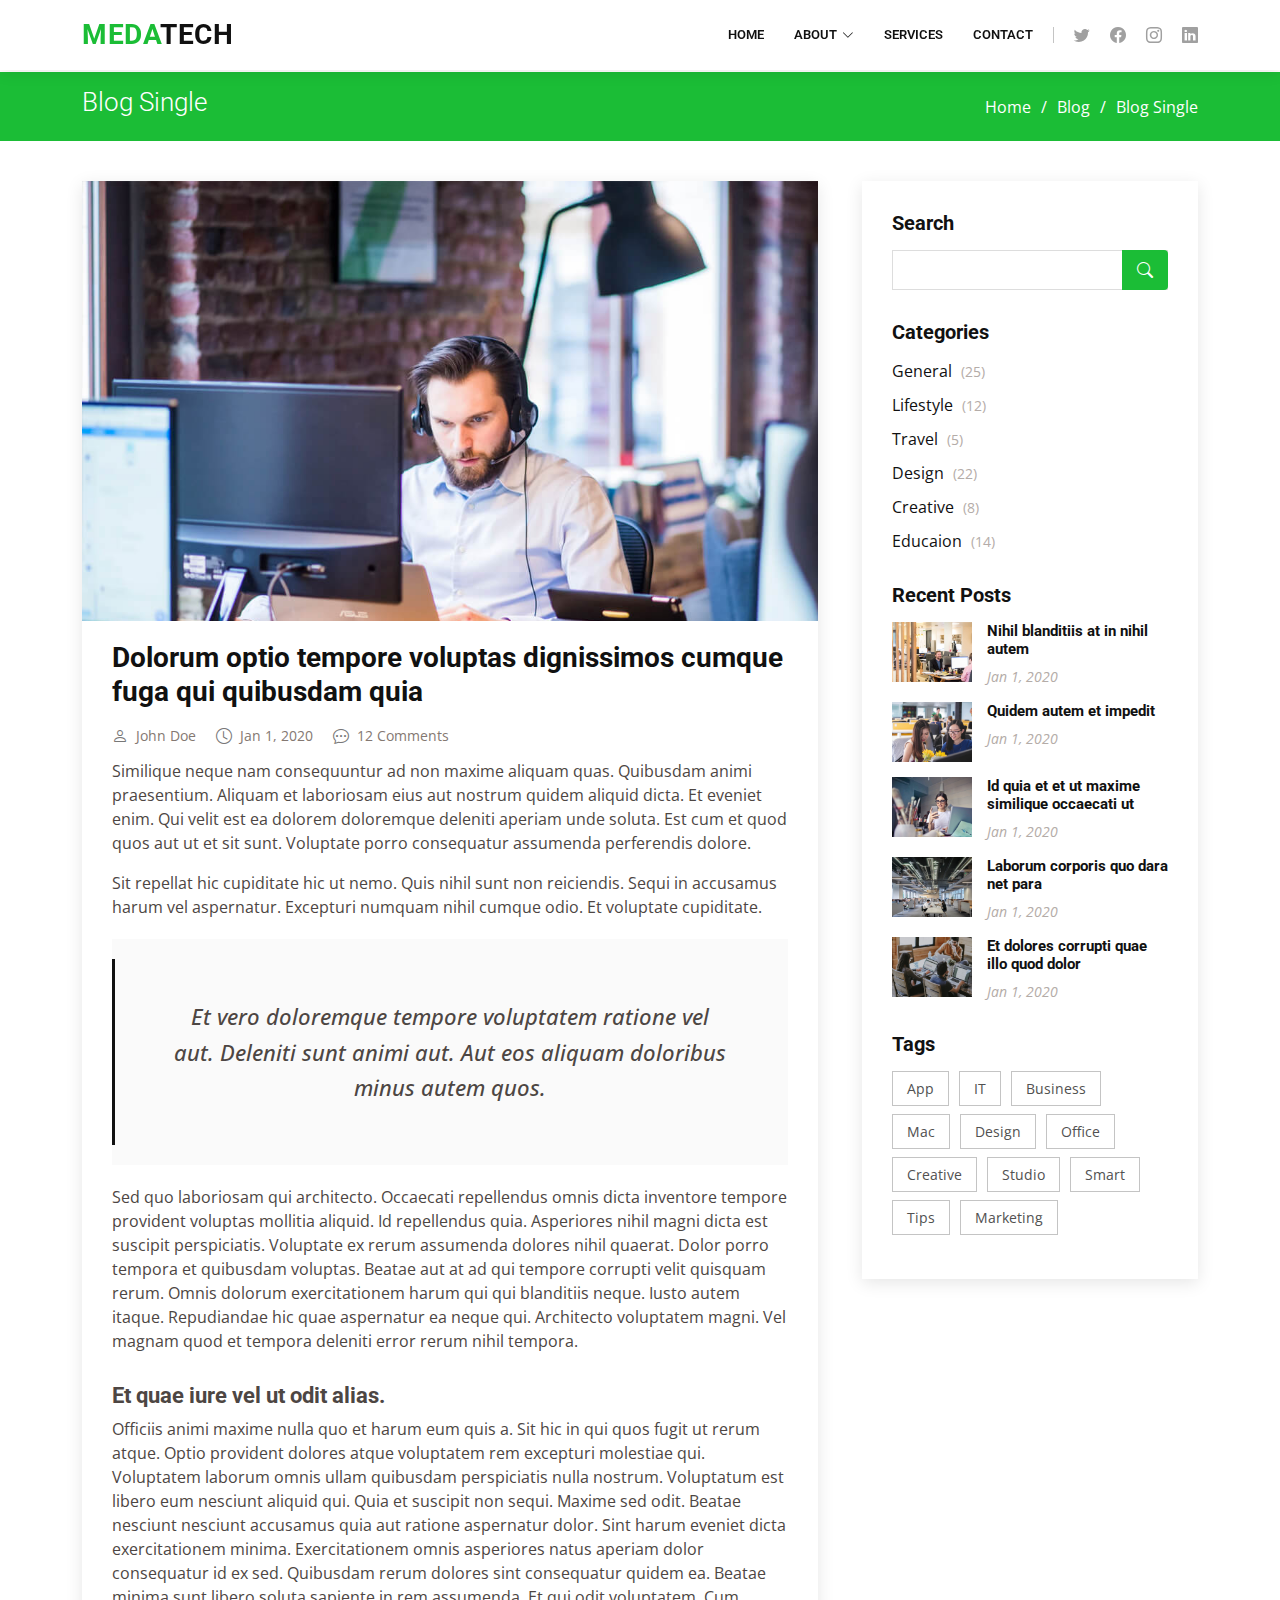
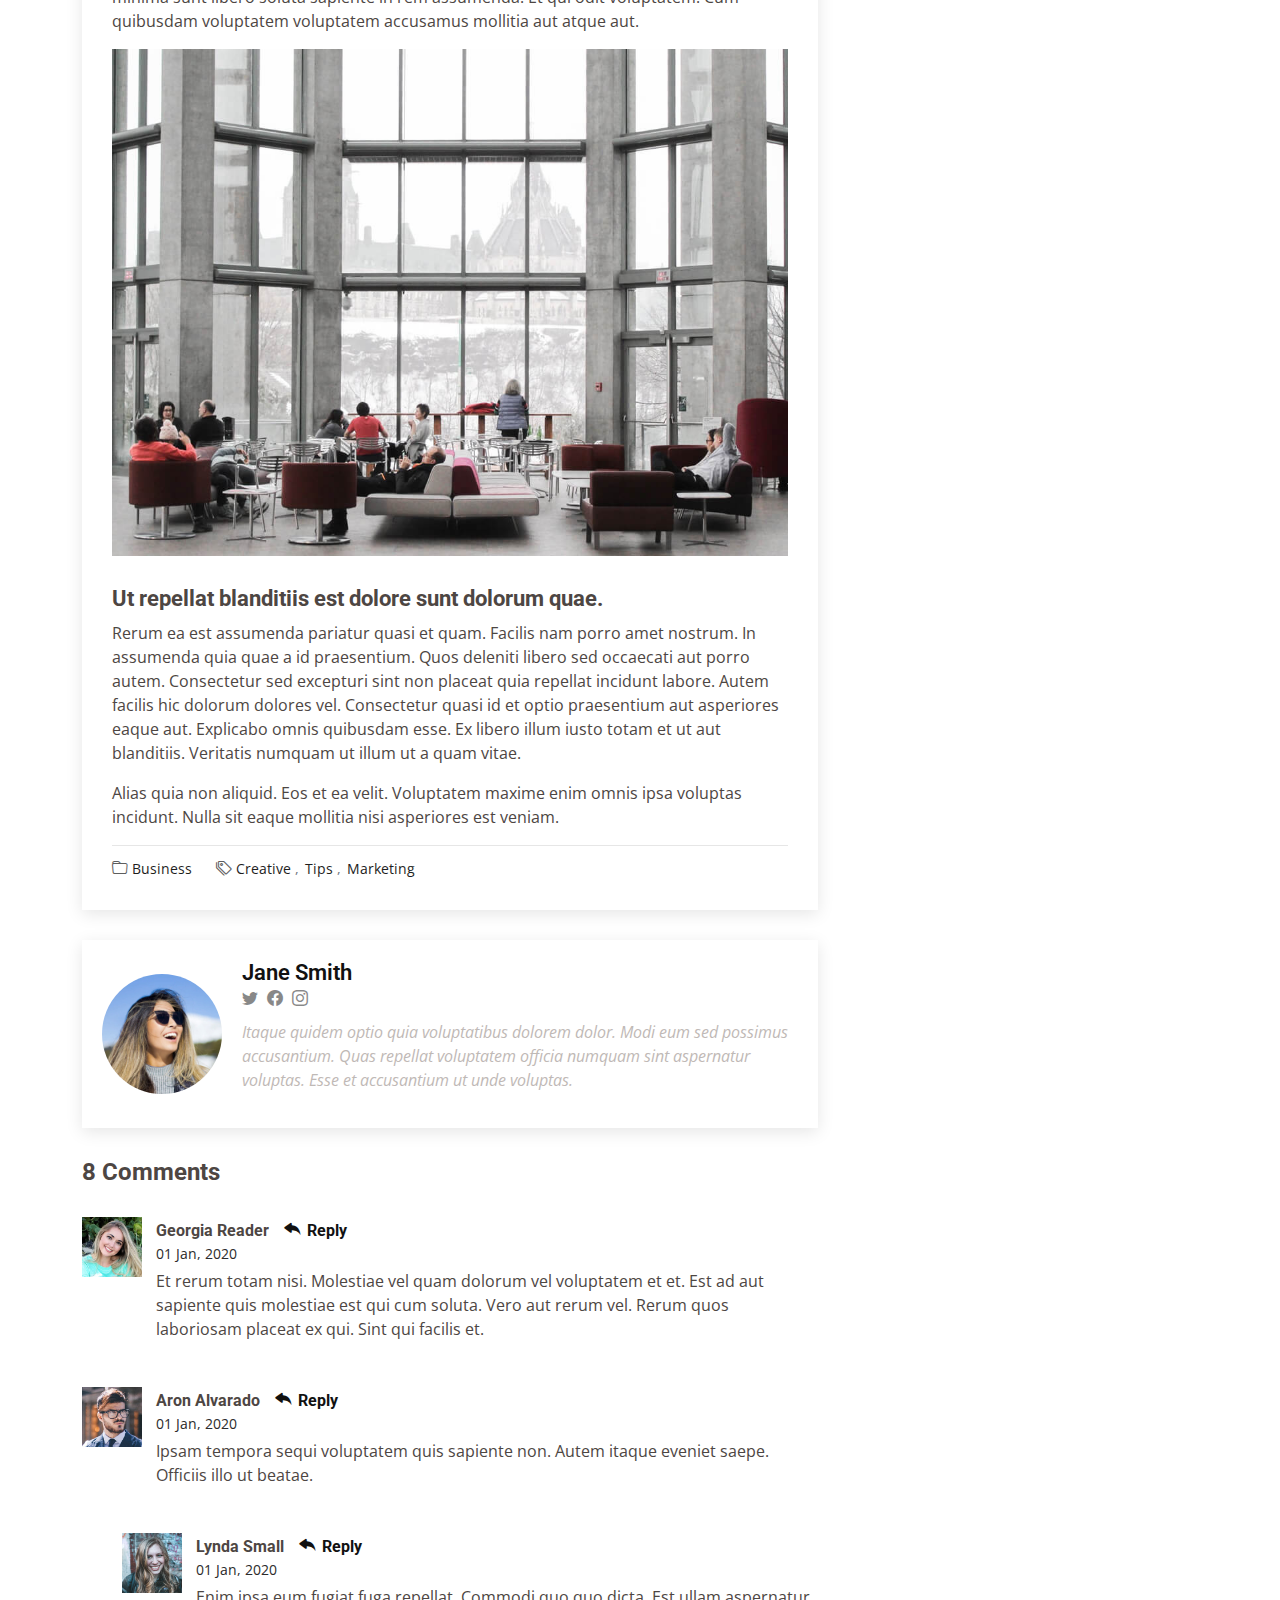
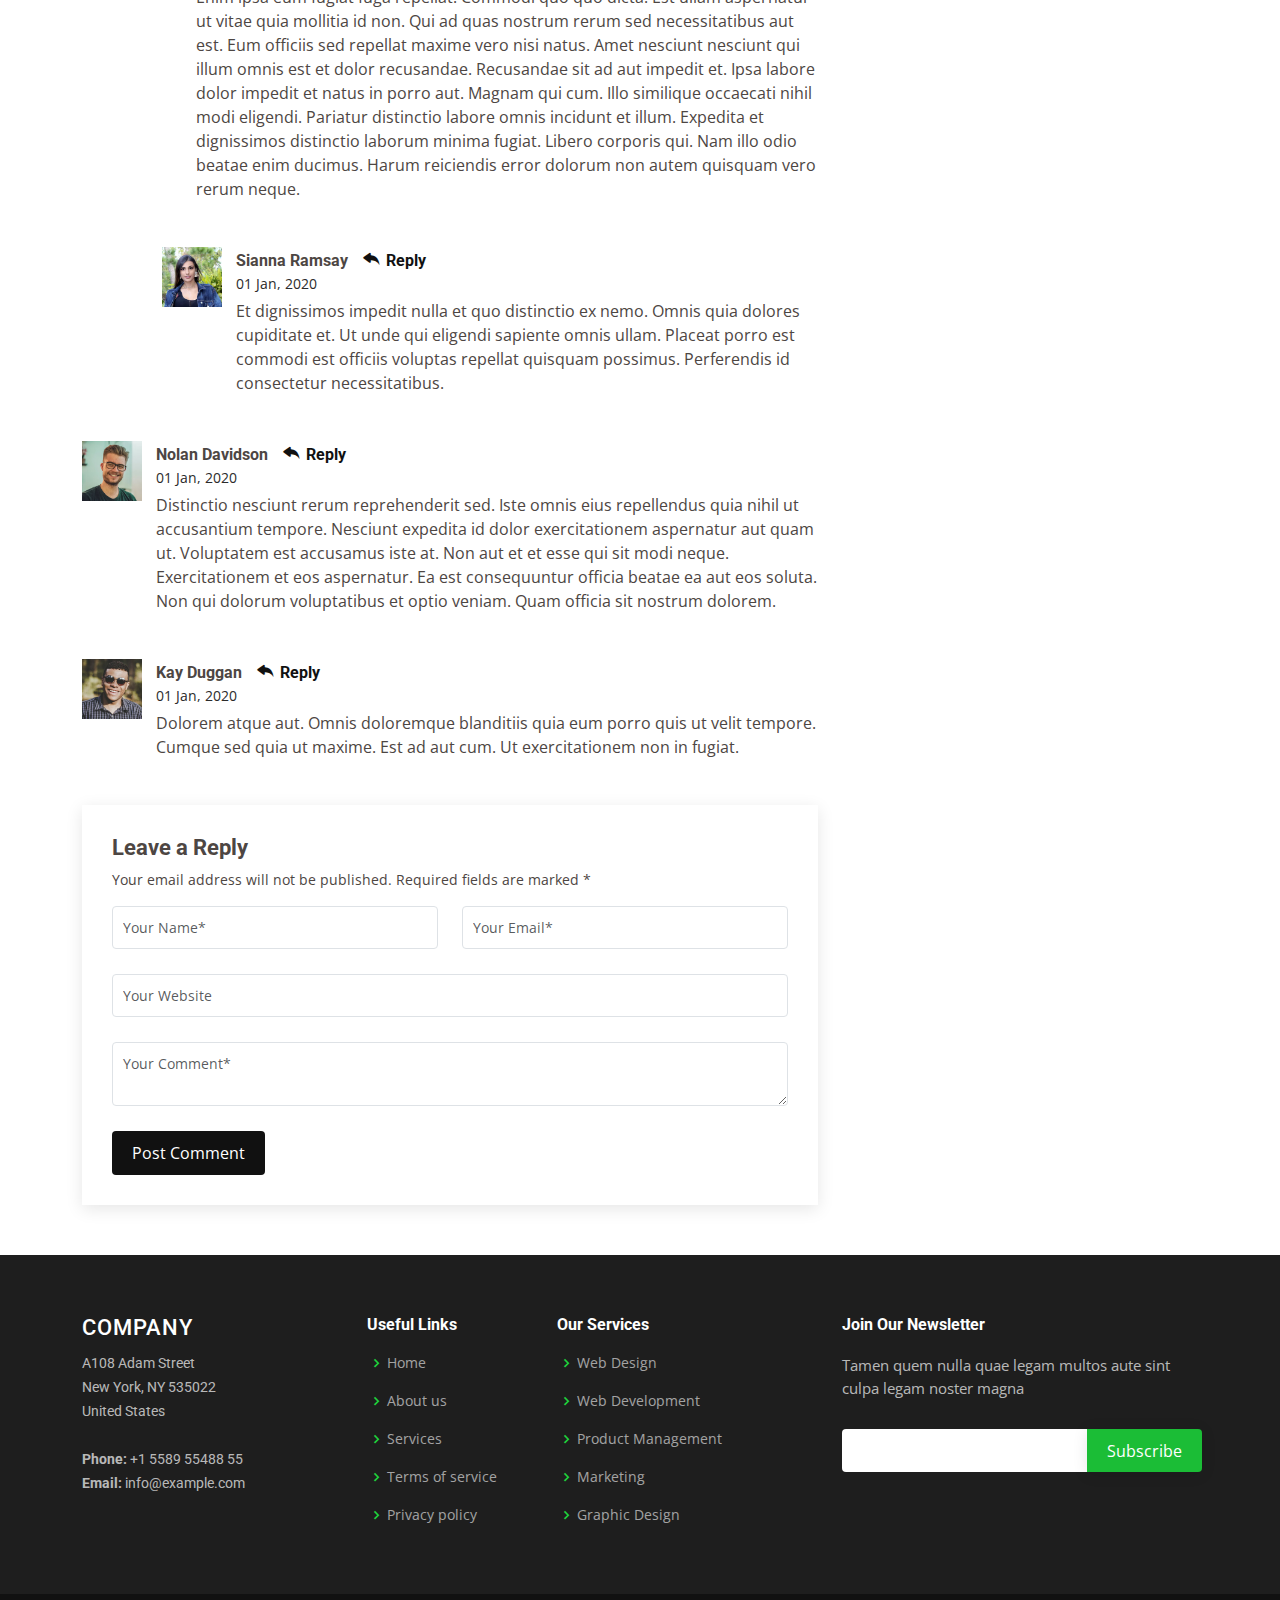
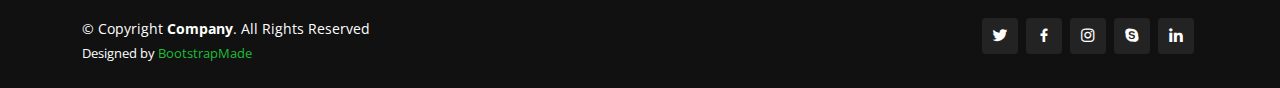
<file: Company/blog-single.html>
<!DOCTYPE html>
<!-- <html lang="en"> -->

<head>
  <meta charset="utf-8">
  <meta content="width=device-width, initial-scale=1.0" name="viewport">

  <title>Blog Single - Company Bootstrap Template</title>
  <meta content="" name="description">
  <meta content="" name="keywords">

  <!-- Favicons -->
  <link href="assets/img/favicon.png" rel="icon">
  <link href="assets/img/apple-touch-icon.png" rel="apple-touch-icon">

  <!-- Google Fonts -->
  <link href="https://fonts.googleapis.com/css?family=Open+Sans:300,300i,400,400i,600,600i,700,700i|Roboto:300,300i,400,400i,500,500i,600,600i,700,700i|Poppins:300,300i,400,400i,500,500i,600,600i,700,700i" rel="stylesheet">

  <!-- Vendor CSS Files -->
  <link href="assets/vendor/animate.css/animate.min.css" rel="stylesheet">
  <link href="assets/vendor/aos/aos.css" rel="stylesheet">
  <link href="assets/vendor/bootstrap/css/bootstrap.min.css" rel="stylesheet">
  <link href="assets/vendor/bootstrap-icons/bootstrap-icons.css" rel="stylesheet">
  <link href="assets/vendor/boxicons/css/boxicons.min.css" rel="stylesheet">
  <link href="assets/vendor/glightbox/css/glightbox.min.css" rel="stylesheet">
  <link href="assets/vendor/remixicon/remixicon.css" rel="stylesheet">
  <link href="assets/vendor/swiper/swiper-bundle.min.css" rel="stylesheet">

  <!-- Template Main CSS File -->
  <link href="assets/css/style.css" rel="stylesheet">

  <!-- =======================================================
  * Template Name: Company
  * Updated: May 30 2023 with Bootstrap v5.3.0
  * Template URL: https://bootstrapmade.com/company-free-html-bootstrap-template/
  * Author: BootstrapMade.com
  * License: https://bootstrapmade.com/license/
  ======================================================== -->
</head>

<body>

  <!-- ======= Header ======= -->
  <header id="header" class="fixed-top">
    <div class="container d-flex align-items-center">

      <h1 class="logo me-auto"><a href="index.html"><span>Meda</span>Tech</a></h1>
      <!-- Uncomment below if you prefer to use an image logo -->
      <!-- <a href="index.html" class="logo me-auto me-lg-0"><img src="assets/img/logo.png" alt="" class="img-fluid"></a>-->

      <nav id="navbar" class="navbar order-last order-lg-0">
        <ul>
          <li><a href="index.html">Home</a></li>

          <li class="dropdown"><a href="#"><span>About</span> <i class="bi bi-chevron-down"></i></a>
            <ul>
              <li><a href="about.html">About Us</a></li>
              <li><a href="team.html">Team</a></li>
              <li><a href="testimonials.html">Testimonials</a></li>
              <li class="dropdown"><a href="#"><span>Deep Drop Down</span> <i class="bi bi-chevron-right"></i></a>
                <ul>
                  <li><a href="#">Deep Drop Down 1</a></li>
                  <li><a href="#">Deep Drop Down 2</a></li>
                  <li><a href="#">Deep Drop Down 3</a></li>
                  <li><a href="#">Deep Drop Down 4</a></li>
                  <li><a href="#">Deep Drop Down 5</a></li>
                </ul>
              </li>
            </ul>
          </li>

          <li><a href="services.html">Services</a></li>
          <!-- <li><a href="portfolio.html">Portfolio</a></li> -->
          <!-- <li><a href="pricing.html">Pricing</a></li> -->
          <!-- <li><a href="blog.html" class="active">Blog</a></li> -->
          <li><a href="contact.html">Contact</a></li>

        </ul>
        <i class="bi bi-list mobile-nav-toggle"></i>
      </nav><!-- .navbar -->

      <div class="header-social-links d-flex">
        <a href="#" class="twitter"><i class="bu bi-twitter"></i></a>
        <a href="#" class="facebook"><i class="bu bi-facebook"></i></a>
        <a href="#" class="instagram"><i class="bu bi-instagram"></i></a>
        <a href="#" class="linkedin"><i class="bu bi-linkedin"></i></i></a>
      </div>

    </div>
  </header><!-- End Header -->

  <main id="main">

    <!-- ======= Breadcrumbs ======= -->
    <section id="breadcrumbs" class="breadcrumbs">
      <div class="container">

        <div class="d-flex justify-content-between align-items-center">
          <h2>Blog Single</h2>
          <ol>
            <li><a href="index.html">Home</a></li>
            <li><a href="blog.html">Blog</a></li>
            <li>Blog Single</li>
          </ol>
        </div>

      </div>
    </section><!-- End Breadcrumbs -->

    <!-- ======= Blog Single Section ======= -->
    <section id="blog" class="blog">
      <div class="container" data-aos="fade-up">

        <div class="row">

          <div class="col-lg-8 entries">

            <article class="entry entry-single">

              <div class="entry-img">
                <img src="assets/img/blog/blog-1.jpg" alt="" class="img-fluid">
              </div>

              <h2 class="entry-title">
                <a href="blog-single.html">Dolorum optio tempore voluptas dignissimos cumque fuga qui quibusdam quia</a>
              </h2>

              <div class="entry-meta">
                <ul>
                  <li class="d-flex align-items-center"><i class="bi bi-person"></i> <a href="blog-single.html">John Doe</a></li>
                  <li class="d-flex align-items-center"><i class="bi bi-clock"></i> <a href="blog-single.html"><time datetime="2020-01-01">Jan 1, 2020</time></a></li>
                  <li class="d-flex align-items-center"><i class="bi bi-chat-dots"></i> <a href="blog-single.html">12 Comments</a></li>
                </ul>
              </div>

              <div class="entry-content">
                <p>
                  Similique neque nam consequuntur ad non maxime aliquam quas. Quibusdam animi praesentium. Aliquam et laboriosam eius aut nostrum quidem aliquid dicta.
                  Et eveniet enim. Qui velit est ea dolorem doloremque deleniti aperiam unde soluta. Est cum et quod quos aut ut et sit sunt. Voluptate porro consequatur assumenda perferendis dolore.
                </p>

                <p>
                  Sit repellat hic cupiditate hic ut nemo. Quis nihil sunt non reiciendis. Sequi in accusamus harum vel aspernatur. Excepturi numquam nihil cumque odio. Et voluptate cupiditate.
                </p>

                <blockquote>
                  <p>
                    Et vero doloremque tempore voluptatem ratione vel aut. Deleniti sunt animi aut. Aut eos aliquam doloribus minus autem quos.
                  </p>
                </blockquote>

                <p>
                  Sed quo laboriosam qui architecto. Occaecati repellendus omnis dicta inventore tempore provident voluptas mollitia aliquid. Id repellendus quia. Asperiores nihil magni dicta est suscipit perspiciatis. Voluptate ex rerum assumenda dolores nihil quaerat.
                  Dolor porro tempora et quibusdam voluptas. Beatae aut at ad qui tempore corrupti velit quisquam rerum. Omnis dolorum exercitationem harum qui qui blanditiis neque.
                  Iusto autem itaque. Repudiandae hic quae aspernatur ea neque qui. Architecto voluptatem magni. Vel magnam quod et tempora deleniti error rerum nihil tempora.
                </p>

                <h3>Et quae iure vel ut odit alias.</h3>
                <p>
                  Officiis animi maxime nulla quo et harum eum quis a. Sit hic in qui quos fugit ut rerum atque. Optio provident dolores atque voluptatem rem excepturi molestiae qui. Voluptatem laborum omnis ullam quibusdam perspiciatis nulla nostrum. Voluptatum est libero eum nesciunt aliquid qui.
                  Quia et suscipit non sequi. Maxime sed odit. Beatae nesciunt nesciunt accusamus quia aut ratione aspernatur dolor. Sint harum eveniet dicta exercitationem minima. Exercitationem omnis asperiores natus aperiam dolor consequatur id ex sed. Quibusdam rerum dolores sint consequatur quidem ea.
                  Beatae minima sunt libero soluta sapiente in rem assumenda. Et qui odit voluptatem. Cum quibusdam voluptatem voluptatem accusamus mollitia aut atque aut.
                </p>
                <img src="assets/img/blog/blog-inside-post.jpg" class="img-fluid" alt="">

                <h3>Ut repellat blanditiis est dolore sunt dolorum quae.</h3>
                <p>
                  Rerum ea est assumenda pariatur quasi et quam. Facilis nam porro amet nostrum. In assumenda quia quae a id praesentium. Quos deleniti libero sed occaecati aut porro autem. Consectetur sed excepturi sint non placeat quia repellat incidunt labore. Autem facilis hic dolorum dolores vel.
                  Consectetur quasi id et optio praesentium aut asperiores eaque aut. Explicabo omnis quibusdam esse. Ex libero illum iusto totam et ut aut blanditiis. Veritatis numquam ut illum ut a quam vitae.
                </p>
                <p>
                  Alias quia non aliquid. Eos et ea velit. Voluptatem maxime enim omnis ipsa voluptas incidunt. Nulla sit eaque mollitia nisi asperiores est veniam.
                </p>

              </div>

              <div class="entry-footer">
                <i class="bi bi-folder"></i>
                <ul class="cats">
                  <li><a href="#">Business</a></li>
                </ul>

                <i class="bi bi-tags"></i>
                <ul class="tags">
                  <li><a href="#">Creative</a></li>
                  <li><a href="#">Tips</a></li>
                  <li><a href="#">Marketing</a></li>
                </ul>
              </div>

            </article><!-- End blog entry -->

            <div class="blog-author d-flex align-items-center">
              <img src="assets/img/blog/blog-author.jpg" class="rounded-circle float-left" alt="">
              <div>
                <h4>Jane Smith</h4>
                <div class="social-links">
                  <a href="https://twitters.com/#"><i class="bi bi-twitter"></i></a>
                  <a href="https://facebook.com/#"><i class="bi bi-facebook"></i></a>
                  <a href="https://instagram.com/#"><i class="biu bi-instagram"></i></a>
                </div>
                <p>
                  Itaque quidem optio quia voluptatibus dolorem dolor. Modi eum sed possimus accusantium. Quas repellat voluptatem officia numquam sint aspernatur voluptas. Esse et accusantium ut unde voluptas.
                </p>
              </div>
            </div><!-- End blog author bio -->

            <div class="blog-comments">

              <h4 class="comments-count">8 Comments</h4>

              <div id="comment-1" class="comment">
                <div class="d-flex">
                  <div class="comment-img"><img src="assets/img/blog/comments-1.jpg" alt=""></div>
                  <div>
                    <h5><a href="">Georgia Reader</a> <a href="#" class="reply"><i class="bi bi-reply-fill"></i> Reply</a></h5>
                    <time datetime="2020-01-01">01 Jan, 2020</time>
                    <p>
                      Et rerum totam nisi. Molestiae vel quam dolorum vel voluptatem et et. Est ad aut sapiente quis molestiae est qui cum soluta.
                      Vero aut rerum vel. Rerum quos laboriosam placeat ex qui. Sint qui facilis et.
                    </p>
                  </div>
                </div>
              </div><!-- End comment #1 -->

              <div id="comment-2" class="comment">
                <div class="d-flex">
                  <div class="comment-img"><img src="assets/img/blog/comments-2.jpg" alt=""></div>
                  <div>
                    <h5><a href="">Aron Alvarado</a> <a href="#" class="reply"><i class="bi bi-reply-fill"></i> Reply</a></h5>
                    <time datetime="2020-01-01">01 Jan, 2020</time>
                    <p>
                      Ipsam tempora sequi voluptatem quis sapiente non. Autem itaque eveniet saepe. Officiis illo ut beatae.
                    </p>
                  </div>
                </div>

                <div id="comment-reply-1" class="comment comment-reply">
                  <div class="d-flex">
                    <div class="comment-img"><img src="assets/img/blog/comments-3.jpg" alt=""></div>
                    <div>
                      <h5><a href="">Lynda Small</a> <a href="#" class="reply"><i class="bi bi-reply-fill"></i> Reply</a></h5>
                      <time datetime="2020-01-01">01 Jan, 2020</time>
                      <p>
                        Enim ipsa eum fugiat fuga repellat. Commodi quo quo dicta. Est ullam aspernatur ut vitae quia mollitia id non. Qui ad quas nostrum rerum sed necessitatibus aut est. Eum officiis sed repellat maxime vero nisi natus. Amet nesciunt nesciunt qui illum omnis est et dolor recusandae.

                        Recusandae sit ad aut impedit et. Ipsa labore dolor impedit et natus in porro aut. Magnam qui cum. Illo similique occaecati nihil modi eligendi. Pariatur distinctio labore omnis incidunt et illum. Expedita et dignissimos distinctio laborum minima fugiat.

                        Libero corporis qui. Nam illo odio beatae enim ducimus. Harum reiciendis error dolorum non autem quisquam vero rerum neque.
                      </p>
                    </div>
                  </div>

                  <div id="comment-reply-2" class="comment comment-reply">
                    <div class="d-flex">
                      <div class="comment-img"><img src="assets/img/blog/comments-4.jpg" alt=""></div>
                      <div>
                        <h5><a href="">Sianna Ramsay</a> <a href="#" class="reply"><i class="bi bi-reply-fill"></i> Reply</a></h5>
                        <time datetime="2020-01-01">01 Jan, 2020</time>
                        <p>
                          Et dignissimos impedit nulla et quo distinctio ex nemo. Omnis quia dolores cupiditate et. Ut unde qui eligendi sapiente omnis ullam. Placeat porro est commodi est officiis voluptas repellat quisquam possimus. Perferendis id consectetur necessitatibus.
                        </p>
                      </div>
                    </div>

                  </div><!-- End comment reply #2-->

                </div><!-- End comment reply #1-->

              </div><!-- End comment #2-->

              <div id="comment-3" class="comment">
                <div class="d-flex">
                  <div class="comment-img"><img src="assets/img/blog/comments-5.jpg" alt=""></div>
                  <div>
                    <h5><a href="">Nolan Davidson</a> <a href="#" class="reply"><i class="bi bi-reply-fill"></i> Reply</a></h5>
                    <time datetime="2020-01-01">01 Jan, 2020</time>
                    <p>
                      Distinctio nesciunt rerum reprehenderit sed. Iste omnis eius repellendus quia nihil ut accusantium tempore. Nesciunt expedita id dolor exercitationem aspernatur aut quam ut. Voluptatem est accusamus iste at.
                      Non aut et et esse qui sit modi neque. Exercitationem et eos aspernatur. Ea est consequuntur officia beatae ea aut eos soluta. Non qui dolorum voluptatibus et optio veniam. Quam officia sit nostrum dolorem.
                    </p>
                  </div>
                </div>

              </div><!-- End comment #3 -->

              <div id="comment-4" class="comment">
                <div class="d-flex">
                  <div class="comment-img"><img src="assets/img/blog/comments-6.jpg" alt=""></div>
                  <div>
                    <h5><a href="">Kay Duggan</a> <a href="#" class="reply"><i class="bi bi-reply-fill"></i> Reply</a></h5>
                    <time datetime="2020-01-01">01 Jan, 2020</time>
                    <p>
                      Dolorem atque aut. Omnis doloremque blanditiis quia eum porro quis ut velit tempore. Cumque sed quia ut maxime. Est ad aut cum. Ut exercitationem non in fugiat.
                    </p>
                  </div>
                </div>

              </div><!-- End comment #4 -->

              <div class="reply-form">
                <h4>Leave a Reply</h4>
                <p>Your email address will not be published. Required fields are marked * </p>
                <form action="">
                  <div class="row">
                    <div class="col-md-6 form-group">
                      <input name="name" type="text" class="form-control" placeholder="Your Name*">
                    </div>
                    <div class="col-md-6 form-group">
                      <input name="email" type="text" class="form-control" placeholder="Your Email*">
                    </div>
                  </div>
                  <div class="row">
                    <div class="col form-group">
                      <input name="website" type="text" class="form-control" placeholder="Your Website">
                    </div>
                  </div>
                  <div class="row">
                    <div class="col form-group">
                      <textarea name="comment" class="form-control" placeholder="Your Comment*"></textarea>
                    </div>
                  </div>
                  <button type="submit" class="btn btn-primary">Post Comment</button>

                </form>

              </div>

            </div><!-- End blog comments -->

          </div><!-- End blog entries list -->

          <div class="col-lg-4">

            <div class="sidebar">

              <h3 class="sidebar-title">Search</h3>
              <div class="sidebar-item search-form">
                <form action="">
                  <input type="text">
                  <button type="submit"><i class="bi bi-search"></i></button>
                </form>
              </div><!-- End sidebar search formn-->

              <h3 class="sidebar-title">Categories</h3>
              <div class="sidebar-item categories">
                <ul>
                  <li><a href="#">General <span>(25)</span></a></li>
                  <li><a href="#">Lifestyle <span>(12)</span></a></li>
                  <li><a href="#">Travel <span>(5)</span></a></li>
                  <li><a href="#">Design <span>(22)</span></a></li>
                  <li><a href="#">Creative <span>(8)</span></a></li>
                  <li><a href="#">Educaion <span>(14)</span></a></li>
                </ul>
              </div><!-- End sidebar categories-->

              <h3 class="sidebar-title">Recent Posts</h3>
              <div class="sidebar-item recent-posts">
                <div class="post-item clearfix">
                  <img src="assets/img/blog/blog-recent-1.jpg" alt="">
                  <h4><a href="blog-single.html">Nihil blanditiis at in nihil autem</a></h4>
                  <time datetime="2020-01-01">Jan 1, 2020</time>
                </div>

                <div class="post-item clearfix">
                  <img src="assets/img/blog/blog-recent-2.jpg" alt="">
                  <h4><a href="blog-single.html">Quidem autem et impedit</a></h4>
                  <time datetime="2020-01-01">Jan 1, 2020</time>
                </div>

                <div class="post-item clearfix">
                  <img src="assets/img/blog/blog-recent-3.jpg" alt="">
                  <h4><a href="blog-single.html">Id quia et et ut maxime similique occaecati ut</a></h4>
                  <time datetime="2020-01-01">Jan 1, 2020</time>
                </div>

                <div class="post-item clearfix">
                  <img src="assets/img/blog/blog-recent-4.jpg" alt="">
                  <h4><a href="blog-single.html">Laborum corporis quo dara net para</a></h4>
                  <time datetime="2020-01-01">Jan 1, 2020</time>
                </div>

                <div class="post-item clearfix">
                  <img src="assets/img/blog/blog-recent-5.jpg" alt="">
                  <h4><a href="blog-single.html">Et dolores corrupti quae illo quod dolor</a></h4>
                  <time datetime="2020-01-01">Jan 1, 2020</time>
                </div>

              </div><!-- End sidebar recent posts-->

              <h3 class="sidebar-title">Tags</h3>
              <div class="sidebar-item tags">
                <ul>
                  <li><a href="#">App</a></li>
                  <li><a href="#">IT</a></li>
                  <li><a href="#">Business</a></li>
                  <li><a href="#">Mac</a></li>
                  <li><a href="#">Design</a></li>
                  <li><a href="#">Office</a></li>
                  <li><a href="#">Creative</a></li>
                  <li><a href="#">Studio</a></li>
                  <li><a href="#">Smart</a></li>
                  <li><a href="#">Tips</a></li>
                  <li><a href="#">Marketing</a></li>
                </ul>
              </div><!-- End sidebar tags-->

            </div><!-- End sidebar -->

          </div><!-- End blog sidebar -->

        </div>

      </div>
    </section><!-- End Blog Single Section -->

  </main><!-- End #main -->

  <!-- ======= Footer ======= -->
  <footer id="footer">

    <div class="footer-top">
      <div class="container">
        <div class="row">

          <div class="col-lg-3 col-md-6 footer-contact">
            <h3>Company</h3>
            <p>
              A108 Adam Street <br>
              New York, NY 535022<br>
              United States <br><br>
              <strong>Phone:</strong> +1 5589 55488 55<br>
              <strong>Email:</strong> info@example.com<br>
            </p>
          </div>

          <div class="col-lg-2 col-md-6 footer-links">
            <h4>Useful Links</h4>
            <ul>
              <li><i class="bx bx-chevron-right"></i> <a href="#">Home</a></li>
              <li><i class="bx bx-chevron-right"></i> <a href="#">About us</a></li>
              <li><i class="bx bx-chevron-right"></i> <a href="#">Services</a></li>
              <li><i class="bx bx-chevron-right"></i> <a href="#">Terms of service</a></li>
              <li><i class="bx bx-chevron-right"></i> <a href="#">Privacy policy</a></li>
            </ul>
          </div>

          <div class="col-lg-3 col-md-6 footer-links">
            <h4>Our Services</h4>
            <ul>
              <li><i class="bx bx-chevron-right"></i> <a href="#">Web Design</a></li>
              <li><i class="bx bx-chevron-right"></i> <a href="#">Web Development</a></li>
              <li><i class="bx bx-chevron-right"></i> <a href="#">Product Management</a></li>
              <li><i class="bx bx-chevron-right"></i> <a href="#">Marketing</a></li>
              <li><i class="bx bx-chevron-right"></i> <a href="#">Graphic Design</a></li>
            </ul>
          </div>

          <div class="col-lg-4 col-md-6 footer-newsletter">
            <h4>Join Our Newsletter</h4>
            <p>Tamen quem nulla quae legam multos aute sint culpa legam noster magna</p>
            <form action="" method="post">
              <input type="email" name="email"><input type="submit" value="Subscribe">
            </form>
          </div>

        </div>
      </div>
    </div>

    <div class="container d-md-flex py-4">

      <div class="me-md-auto text-center text-md-start">
        <div class="copyright">
          &copy; Copyright <strong><span>Company</span></strong>. All Rights Reserved
        </div>
        <div class="credits">
          <!-- All the links in the footer should remain intact. -->
          <!-- You can delete the links only if you purchased the pro version. -->
          <!-- Licensing information: https://bootstrapmade.com/license/ -->
          <!-- Purchase the pro version with working PHP/AJAX contact form: https://bootstrapmade.com/company-free-html-bootstrap-template/ -->
          Designed by <a href="https://bootstrapmade.com/">BootstrapMade</a>
        </div>
      </div>
      <div class="social-links text-center text-md-right pt-3 pt-md-0">
        <a href="#" class="twitter"><i class="bx bxl-twitter"></i></a>
        <a href="#" class="facebook"><i class="bx bxl-facebook"></i></a>
        <a href="#" class="instagram"><i class="bx bxl-instagram"></i></a>
        <a href="#" class="google-plus"><i class="bx bxl-skype"></i></a>
        <a href="#" class="linkedin"><i class="bx bxl-linkedin"></i></a>
      </div>
    </div>
  </footer><!-- End Footer -->

  <a href="#" class="back-to-top d-flex align-items-center justify-content-center"><i class="bi bi-arrow-up-short"></i></a>

  <!-- Vendor JS Files -->
  <script src="assets/vendor/aos/aos.js"></script>
  <script src="assets/vendor/bootstrap/js/bootstrap.bundle.min.js"></script>
  <script src="assets/vendor/glightbox/js/glightbox.min.js"></script>
  <script src="assets/vendor/isotope-layout/isotope.pkgd.min.js"></script>
  <script src="assets/vendor/swiper/swiper-bundle.min.js"></script>
  <script src="assets/vendor/waypoints/noframework.waypoints.js"></script>
  <script src="assets/vendor/php-email-form/validate.js"></script>

  <!-- Template Main JS File -->
  <script src="assets/js/main.js"></script>

</body>

</html>
</file>
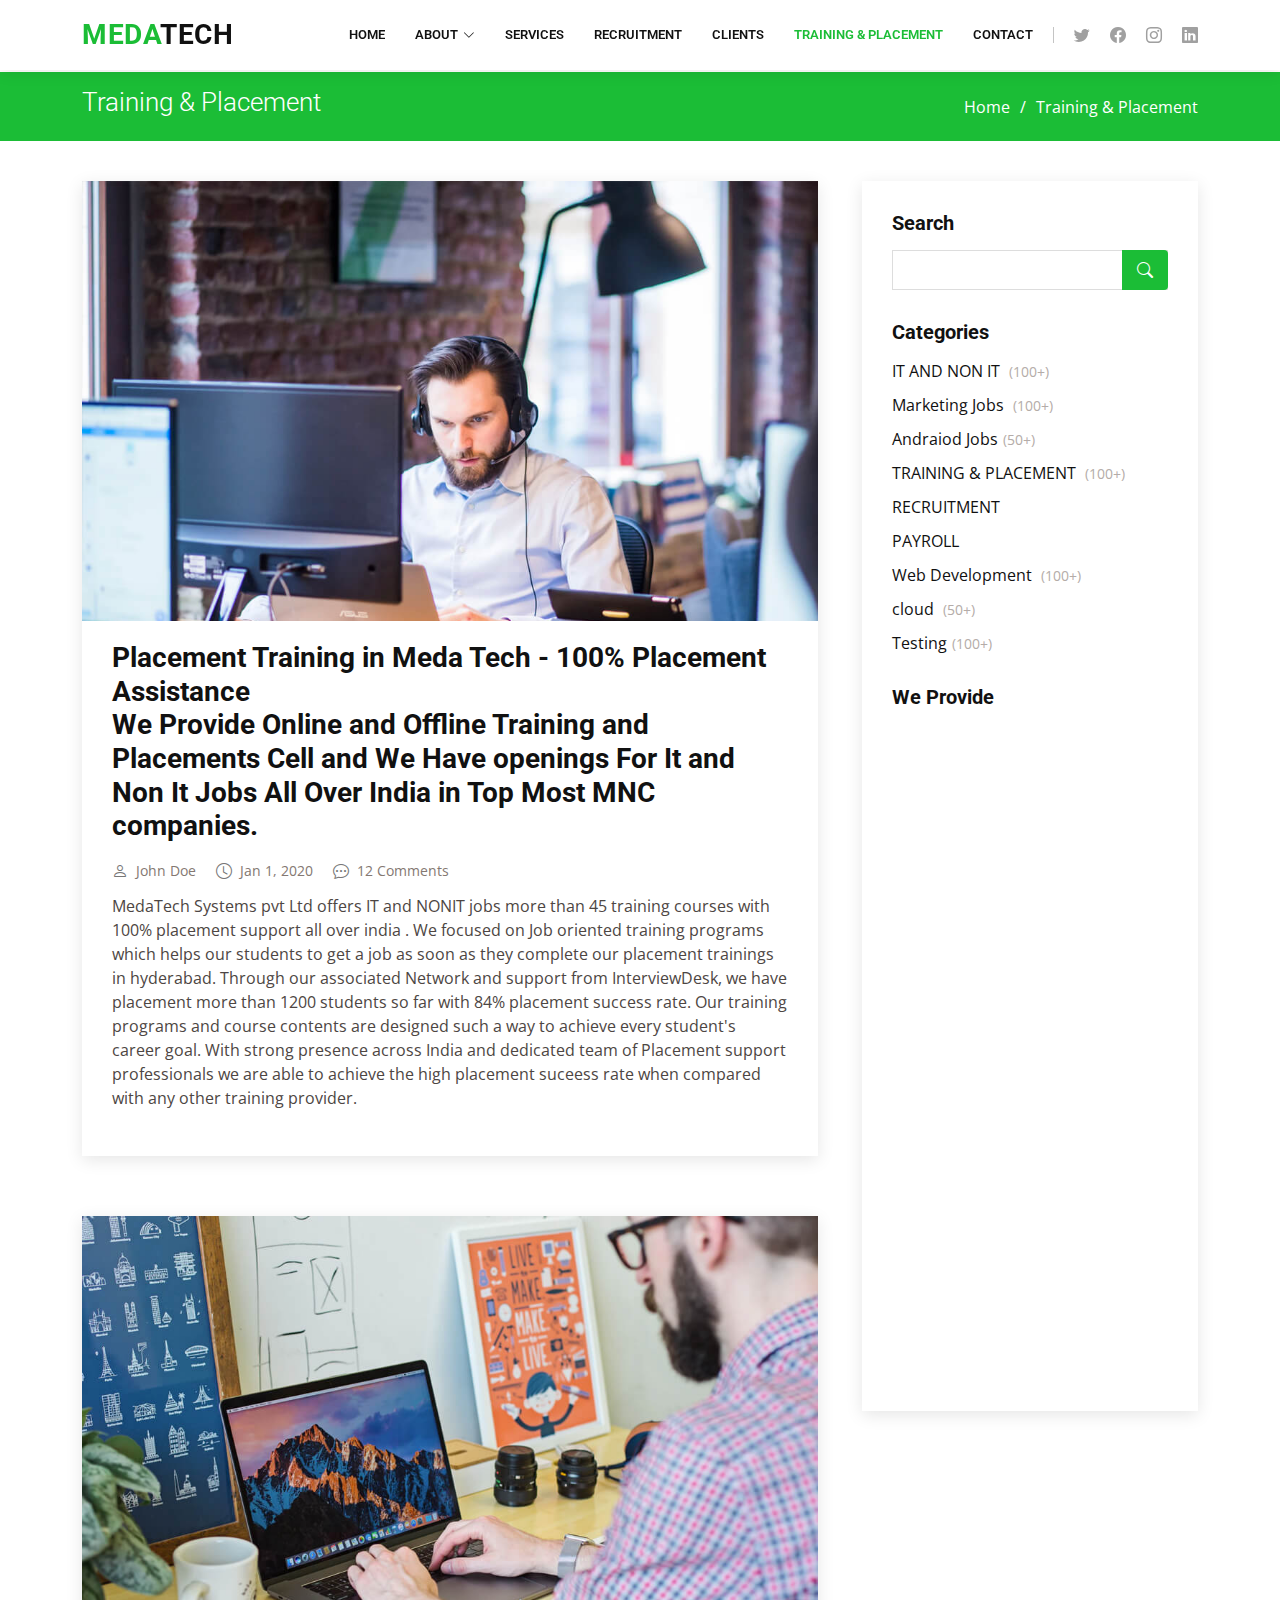
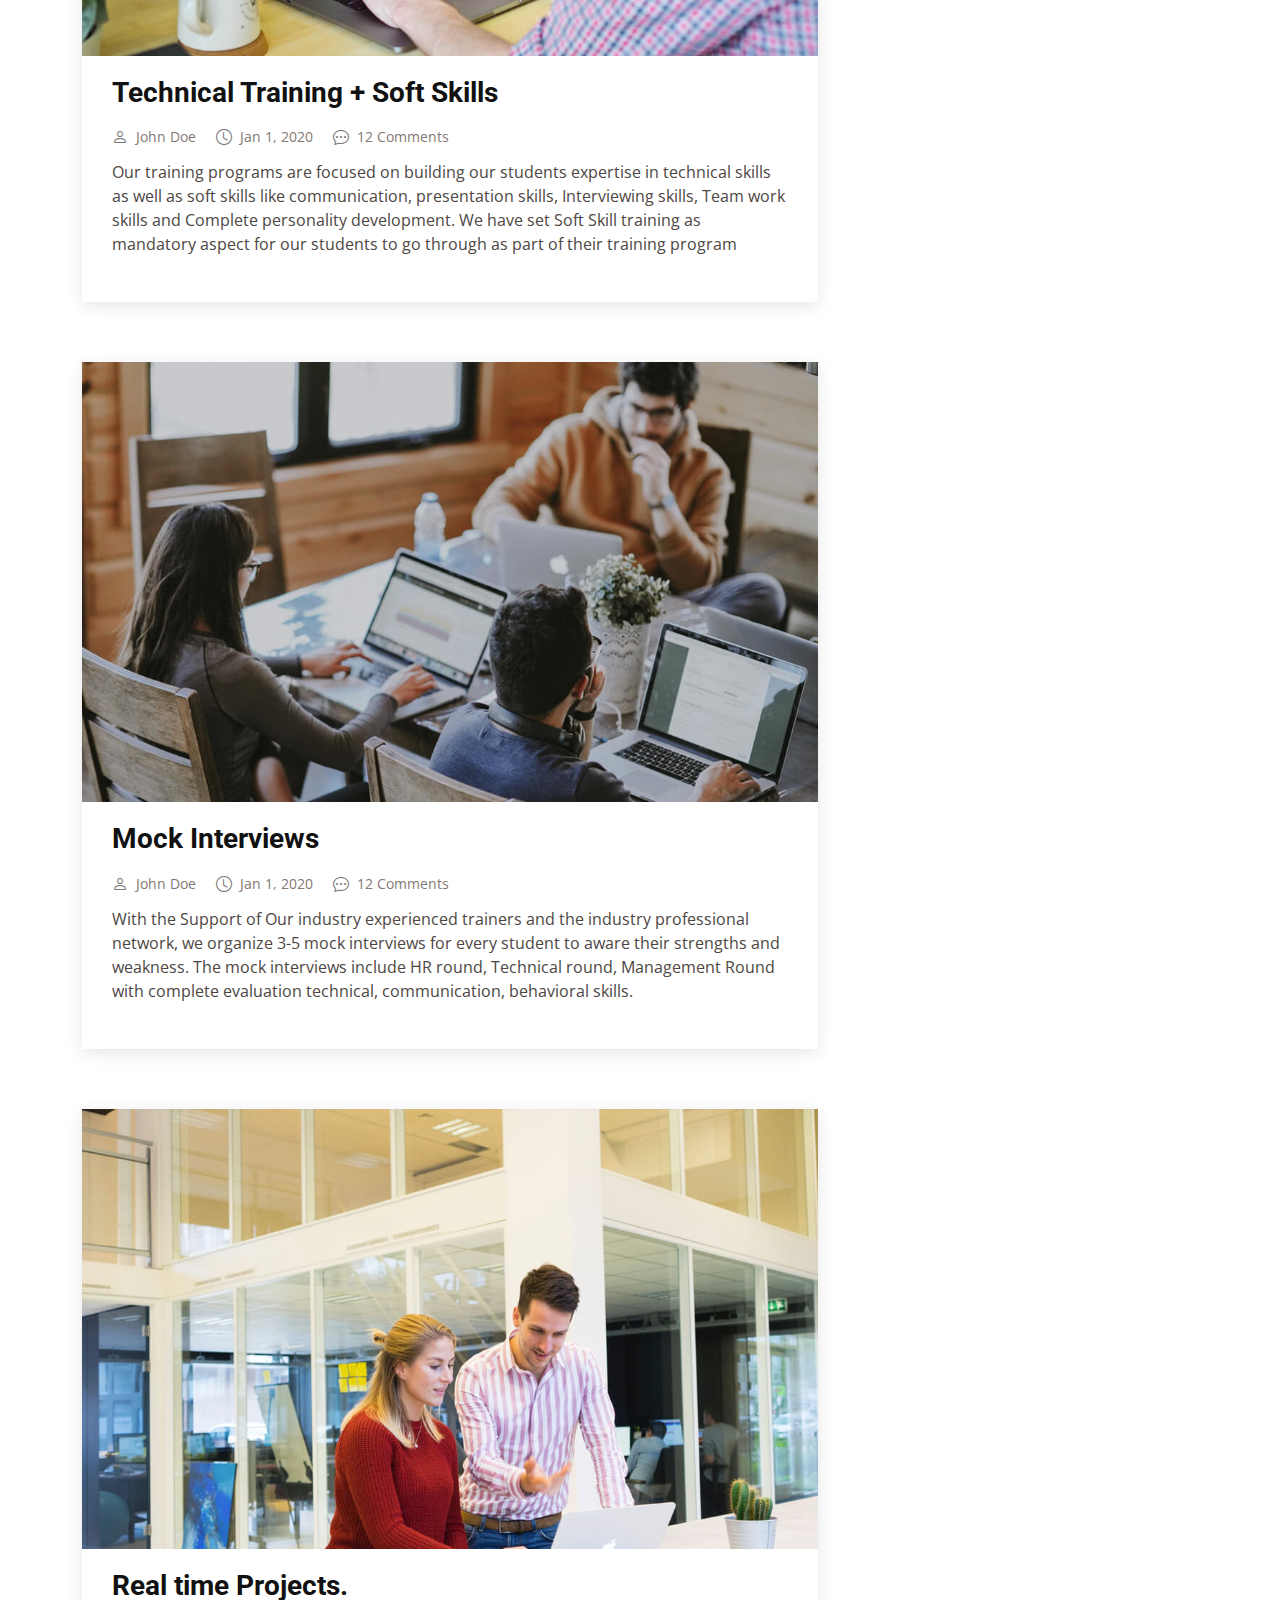
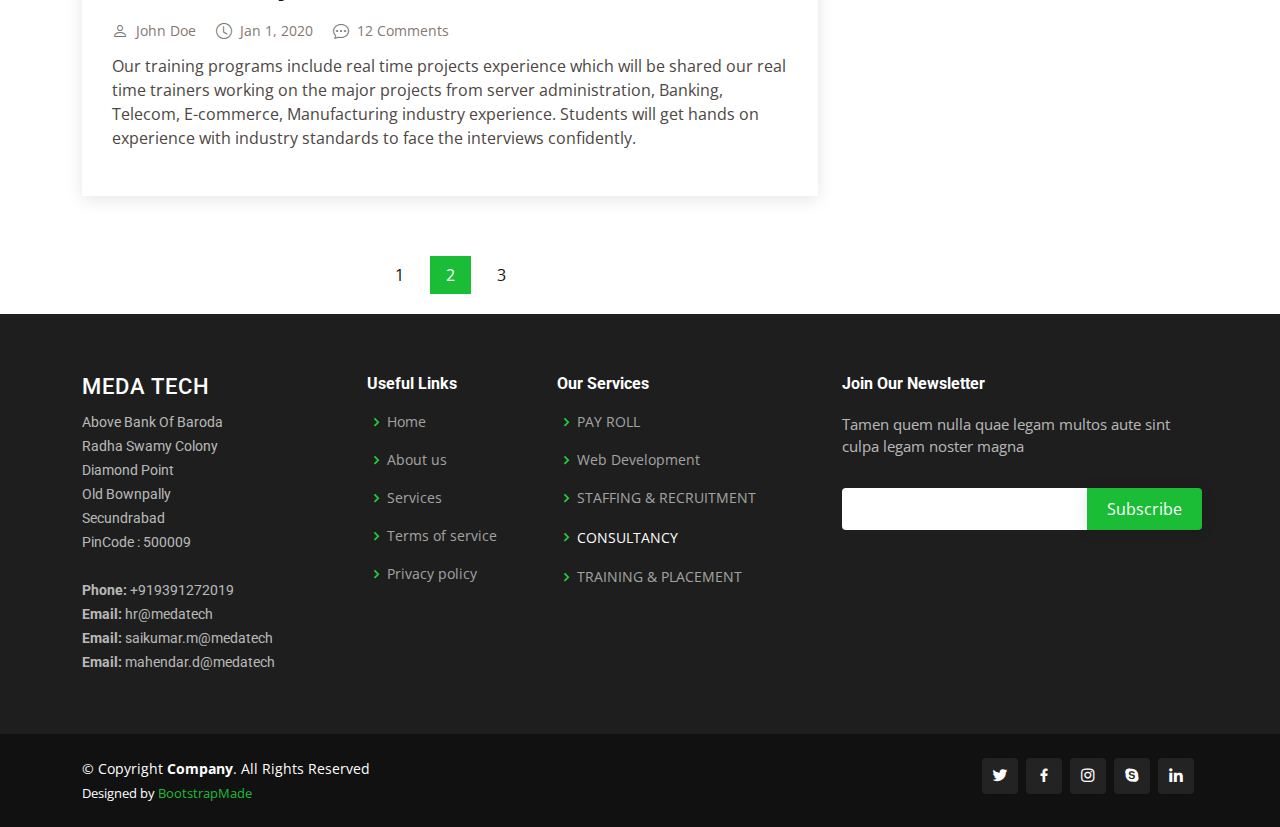
<file: Company/blog.html>
<!DOCTYPE html>
<html lang="en">

<head>
  <meta charset="utf-8">
  <meta content="width=device-width, initial-scale=1.0" name="viewport">

  <title>TRAINING & PLACEMENT - MedaTech Systems Pvt ltd</title>
  <meta content="" name="description">
  <meta content="" name="keywords">

  <!-- Favicons -->
  <link href="assets/img/favicon.png" rel="icon">
  <link href="assets/img/apple-touch-icon.png" rel="apple-touch-icon">

  <!-- Google Fonts -->
  <link href="https://fonts.googleapis.com/css?family=Open+Sans:300,300i,400,400i,600,600i,700,700i|Roboto:300,300i,400,400i,500,500i,600,600i,700,700i|Poppins:300,300i,400,400i,500,500i,600,600i,700,700i" rel="stylesheet">

  <!-- Vendor CSS Files -->
  <link href="assets/vendor/animate.css/animate.min.css" rel="stylesheet">
  <link href="assets/vendor/aos/aos.css" rel="stylesheet">
  <link href="assets/vendor/bootstrap/css/bootstrap.min.css" rel="stylesheet">
  <link href="assets/vendor/bootstrap-icons/bootstrap-icons.css" rel="stylesheet">
  <link href="assets/vendor/boxicons/css/boxicons.min.css" rel="stylesheet">
  <link href="assets/vendor/glightbox/css/glightbox.min.css" rel="stylesheet">
  <link href="assets/vendor/remixicon/remixicon.css" rel="stylesheet">
  <link href="assets/vendor/swiper/swiper-bundle.min.css" rel="stylesheet">

  <!-- Template Main CSS File -->
  <link href="assets/css/style.css" rel="stylesheet">

  <!-- =======================================================
  * Template Name: Company
  * Updated: May 30 2023 with Bootstrap v5.3.0
  * Template URL: https://bootstrapmade.com/company-free-html-bootstrap-template/
  * Author: BootstrapMade.com
  * License: https://bootstrapmade.com/license/
  ======================================================== -->
</head>

<body>

  <!-- ======= Header ======= -->
  <header id="header" class="fixed-top">
    <div class="container d-flex align-items-center">

      <h1 class="logo me-auto"><a href="index.html"><span>Meda</span>Tech</a></h1>
      <!-- Uncomment below if you prefer to use an image logo -->
      <!-- <a href="index.html" class="logo me-auto me-lg-0"><img src="assets/img/logo.png" alt="" class="img-fluid"></a>-->

      <nav id="navbar" class="navbar order-last order-lg-0">
        <ul>
          <li><a href="index.html">Home</a></li>

          <li class="dropdown"><a href="#"><span>About</span> <i class="bi bi-chevron-down"></i></a>
            <ul>
              <li><a href="about.html">CONSULTANCY</a></li>
              <li><a href="team.html">Advisory & Stratogy</a></li>
              <li><a href="testimonials.html">STAFFING</a></li>
              <li class="dropdown"><a href="#"><span>Deep Drop Down</span> <i class="bi bi-chevron-right"></i></a>
                <ul>
                  <li><a href="#">Deep Drop Down 1</a></li>
                  <li><a href="#">Deep Drop Down 2</a></li>
                  <li><a href="#">Deep Drop Down 3</a></li>
                  <li><a href="#">Deep Drop Down 4</a></li>
                  <li><a href="#">Deep Drop Down 5</a></li>
                </ul>
              </li>
            </ul>
          </li>

          <li><a href="services.html">Services</a></li>
          <li><a href="portfolio.html">Recruitment</a></li>
          <li><a href="./clients.html">Clients</a></li>
          <li><a href="blog.html" class="active">Training & Placement</a></li>
          <li><a href="contact.html">Contact</a></li>

        </ul>
        <i class="bi bi-list mobile-nav-toggle"></i>
      </nav><!-- .navbar -->

      <div class="header-social-links d-flex">
        <a href="#" class="twitter"><i class="bu bi-twitter"></i></a>
        <a href="#" class="facebook"><i class="bu bi-facebook"></i></a>
        <a href="#" class="instagram"><i class="bu bi-instagram"></i></a>
        <a href="#" class="linkedin"><i class="bu bi-linkedin"></i></i></a>
      </div>

    </div>
  </header><!-- End Header -->

  <main id="main">

    <!-- ======= Breadcrumbs ======= -->
    <section id="breadcrumbs" class="breadcrumbs">
      <div class="container">

        <div class="d-flex justify-content-between align-items-center">
          <h2>Training & Placement</h2>
          <ol>
            <li><a href="index.html">Home</a></li>
            <li>Training & Placement</li>
          </ol>
        </div>

      </div>
    </section><!-- End Breadcrumbs -->

    <!-- ======= Blog Section ======= -->
    <section id="blog" class="blog">
      <div class="container" data-aos="fade-up">

        <div class="row">

          <div class="col-lg-8 entries">

            <article class="entry">

              <div class="entry-img">
                <img src="assets/img/blog/blog-1.jpg" alt="" class="img-fluid">
              </div>

              <h2 class="entry-title">
                <a href="blog-single.html">Placement Training in Meda Tech - 100% Placement Assistance<p>We Provide Online and Offline Training and Placements Cell and We Have openings For It and Non It Jobs All Over India in Top Most MNC companies.</a>
              </h2>

              <div class="entry-meta">
                <ul>
                  <li class="d-flex align-items-center"><i class="bi bi-person"></i> <a href="blog-single.html">John Doe</a></li>
                  <li class="d-flex align-items-center"><i class="bi bi-clock"></i> <a href="blog-single.html"><time datetime="2020-01-01">Jan 1, 2020</time></a></li>
                  <li class="d-flex align-items-center"><i class="bi bi-chat-dots"></i> <a href="blog-single.html">12 Comments</a></li>
                </ul>
              </div>

              <div class="entry-content">
                <p>
                  MedaTech Systems pvt Ltd offers IT and NONIT jobs more than 45 training courses with 100% placement support all over india . 
                  We focused on Job oriented training programs which helps our students to get a job as soon as they complete our placement trainings in hyderabad. Through our associated Network and support from InterviewDesk, we have placement more than 1200 students so far with 84% placement success rate. Our training programs and course contents are designed such a way to achieve every student's career goal. With strong presence across India and dedicated team of Placement support professionals we are able to achieve the high placement suceess rate when compared with any other training provider.
                </p>
                <div class="read-more">
                  <!-- <a href="blog-single.html">Read More</a> -->
                </div>
              </div>

            </article><!-- End blog entry -->

            <article class="entry">

              <div class="entry-img">
                <img src="assets/img/blog/blog-2.jpg" alt="" class="img-fluid">
              </div>

              <h2 class="entry-title">
                <a href="blog-single.html">Technical Training + Soft Skills</a>
              </h2>

              <div class="entry-meta">
                <ul>
                  <li class="d-flex align-items-center"><i class="bi bi-person"></i> <a href="blog-single.html">John Doe</a></li>
                  <li class="d-flex align-items-center"><i class="bi bi-clock"></i> <a href="blog-single.html"><time datetime="2020-01-01">Jan 1, 2020</time></a></li>
                  <li class="d-flex align-items-center"><i class="bi bi-chat-dots"></i> <a href="blog-single.html">12 Comments</a></li>
                </ul>
              </div>

              <div class="entry-content">
                <p>
                  Our training programs are focused on building our students expertise in technical skills as well as soft skills 
                  like communication, presentation skills, Interviewing skills, Team work skills and Complete personality development. We have set Soft Skill training as mandatory aspect for our students to go through as part of their training program
                </p>
                <div class="read-more">
                  <!-- <a href="blog-single.html">Read More</a> -->
                </div>
              </div>

            </article><!-- End blog entry -->

            <article class="entry">

              <div class="entry-img">
                <img src="assets/img/blog/blog-3.jpg" alt="" class="img-fluid">
              </div>

              <h2 class="entry-title">
                <a href="blog-single.html">Mock Interviews</a>
              </h2>

              <div class="entry-meta">
                <ul>
                  <li class="d-flex align-items-center"><i class="bi bi-person"></i> <a href="blog-single.html">John Doe</a></li>
                  <li class="d-flex align-items-center"><i class="bi bi-clock"></i> <a href="blog-single.html"><time datetime="2020-01-01">Jan 1, 2020</time></a></li>
                  <li class="d-flex align-items-center"><i class="bi bi-chat-dots"></i> <a href="blog-single.html">12 Comments</a></li>
                </ul>
              </div>

              <div class="entry-content">
                <p>
                  With the Support of Our industry experienced trainers and the industry professional network, we organize 3-5 mock interviews for every student to aware their strengths and weakness. The mock interviews include HR round,
                   Technical round, Management Round with complete evaluation technical, communication, behavioral skills.
                </p>
                <div class="read-more">
                  <!-- <a href="blog-single.html">Read More</a> -->
                </div>
              </div>

            </article><!-- End blog entry -->

            <article class="entry">

              <div class="entry-img">
                <img src="assets/img/blog/blog-4.jpg" alt="" class="img-fluid">
              </div>

              <h2 class="entry-title">
                <a href="blog-single.html">Real time Projects.</a>
              </h2>

              <div class="entry-meta">
                <ul>
                  <li class="d-flex align-items-center"><i class="bi bi-person"></i> <a href="blog-single.html">John Doe</a></li>
                  <li class="d-flex align-items-center"><i class="bi bi-clock"></i> <a href="blog-single.html"><time datetime="2020-01-01">Jan 1, 2020</time></a></li>
                  <li class="d-flex align-items-center"><i class="bi bi-chat-dots"></i> <a href="blog-single.html">12 Comments</a></li>
                </ul>
              </div>

              <div class="entry-content">
                <p>
                  Our training programs include real time projects experience which will be shared our real time trainers working on the major projects from server administration, Banking, Telecom, E-commerce, Manufacturing industry experience. 
                  Students will get hands on experience with industry standards to face the interviews confidently.
                </p>
                <div class="read-more">
                  <!-- <a href="blog-single.html">Read More</a> -->
                </div>
              </div>

            </article><!-- End blog entry -->

            <div class="blog-pagination">
              <ul class="justify-content-center">
                <li><a href="#">1</a></li>
                <li class="active"><a href="#">2</a></li>
                <li><a href="#">3</a></li>
              </ul>
            </div>

          </div><!-- End blog entries list -->

          <div class="col-lg-4">

            <div class="sidebar">

              <h3 class="sidebar-title">Search</h3>
              <div class="sidebar-item search-form">
                <form action="">
                  <input type="text">
                  <button type="submit"><i class="bi bi-search"></i></button>
                </form>
              </div><!-- End sidebar search formn-->

              <h3 class="sidebar-title">Categories</h3>
              <div class="sidebar-item categories">
                <ul>
                  <li><a href="#">IT AND NON IT <span>(100+)</span></a></li>
                  <li><a href="#">Marketing Jobs <span>(100+)</span></a></li>
                  <li><a href="#">Andraiod Jobs<span>(50+)</span></a></li>
                  <li><a href="#">TRAINING & PLACEMENT <span>(100+)</span></a></li>
                  <li><a href="#">RECRUITMENT<span></span></a></li>
                  <li><a href="#">PAYROLL <span></span></a></li>
                  <li><a href="#">Web Development <span>(100+)</span></a></li>
                  <li><a href="#">cloud <span>(50+)</span></a></li>
                  <li><a href="#">Testing<span>(100+)</span></a></li>
                </ul>
              </div> 
              <!-- End sidebar categories -->


              <h3 class="sidebar-title">We Provide</h3>
              <div class="sidebar-item recent-posts">
                <section id="skills" class="skills">
                  <div class="container">
            
                    <div class="section-title" data-aos="fade-up">
                      <h2>Our <strong>Technologies</strong></h2>
                      <!-- <p>Magnam dolores commodi suscipit. Necessitatibus eius consequatur ex aliquid fuga eum quidem. Sit sint consectetur velit. Quisquam quos quisquam cupiditate. Et nemo qui impedit suscipit alias ea. Quia fugiat sit in iste officiis commodi quidem hic quas.</p> -->
                    </div>
            
                    <div class="row skills-content">
            
                      <div class="col-lg-6" data-aos="fade-up">
            
                        <div class="progress">
                          <span class="skill">Web Development <i class="val">100%</i></span>
                          <div class="progress-bar-wrap">
                            <div class="progress-bar" role="progressbar" aria-valuenow="100" aria-valuemin="0" aria-valuemax="100"></div>
                          </div>
                        </div>
            
                        <div class="progress">
                          <span class="skill">Andriod Development <i class="val">90%</i></span>
                          <div class="progress-bar-wrap">
                            <div class="progress-bar" role="progressbar" aria-valuenow="90" aria-valuemin="0" aria-valuemax="100"></div>
                          </div>
                        </div>
            
                        <div class="progress">
                          <span class="skill">Full STACK DEVELOPER<i class="val">100%</i></span>
                          <div class="progress-bar-wrap">
                            <div class="progress-bar" role="progressbar" aria-valuenow="75" aria-valuemin="0" aria-valuemax="100"></div>
                          </div>
                        </div>
            
                      </div>
            
                      <div class="col-lg-6" data-aos="fade-up" data-aos-delay="100">
            
                        <div class="progress">
                          <span class="skill">React JS  <i class="val">80%</i></span>
                          <div class="progress-bar-wrap">
                            <div class="progress-bar" role="progressbar" aria-valuenow="80" aria-valuemin="0" aria-valuemax="100"></div>
                          </div>
                        </div>
            
                        <div class="progress">
                          <span class="skill">Node Js<i class="val">90%</i></span>
                          <div class="progress-bar-wrap">
                            <div class="progress-bar" role="progressbar" aria-valuenow="90" aria-valuemin="0" aria-valuemax="100"></div>
                          </div>
                        </div>
            
                        <div class="progress">
                          <span class="skill">Testing<i class="val">100%</i></span>
                          <div class="progress-bar-wrap">
                            <div class="progress-bar" role="progressbar" aria-valuenow="55" aria-valuemin="0" aria-valuemax="100"></div>
                          </div>
                        </div>
                        <div class="progress">
                          <span class="skill">DEVOPS<i class="val">100%</i></span>
                          <div class="progress-bar-wrap">
                            <div class="progress-bar" role="progressbar" aria-valuenow="55" aria-valuemin="0" aria-valuemax="100"></div>
                          </div>
                        </div>
                        <div class="progress">
                          <span class="skill">PYTHON DEVELOPER <i class="val">95%</i></span>
                          <div class="progress-bar-wrap">
                            <div class="progress-bar" role="progressbar" aria-valuenow="55" aria-valuemin="0" aria-valuemax="100"></div>
                          </div>
                        </div>
                        <div class="progress">
                          <span class="skill">DATA SCIENTIST<i class="val">90%</i></span>
                          <div class="progress-bar-wrap">
                            <div class="progress-bar" role="progressbar" aria-valuenow="55" aria-valuemin="0" aria-valuemax="100"></div>
                          </div>
                        </div>
                      </div>
            
                    </div>
            
                  </div>
              </div><!-- End sidebar recent posts-->
<!-- 
              <h3 class="sidebar-title">Tags</h3>
              <div class="sidebar-item tags">
                <ul>
                  <li><a href="#">App</a></li>
                  <li><a href="#">IT</a></li>
                  <li><a href="#">Non IT</a></li>
                  <li><a href="#">ANDRIOD Developer</a></li>
                  <li><a href="#">Design</a></li>
                  <li><a href="#">WEB Developer</a></li>
                  <li><a href="#">Creative</a></li>
                  <li><a href="#">Career guidance</a></li>
                  <li><a href="#">Payroll</a></li>
                  <li><a href="#">Resume Preparation</a></li>
                  <li><a href="#">Marketing</a></li>
                </ul> -->
              </div><!-- End sidebar tags-->

            </div><!-- End sidebar -->

          </div><!-- End blog sidebar -->

        </div>

      </div>
    </section><!-- End Blog Section -->

  </main><!-- End #main -->

  <!-- ======= Footer ======= -->
  <footer id="footer">

    <div class="footer-top">
      <div class="container">
        <div class="row">

          <div class="col-lg-3 col-md-6 footer-contact">
            <h3>Meda Tech</h3>
            <p>
              Above Bank Of Baroda  <br>
              Radha Swamy Colony<br>
              Diamond Point <br>
              Old Bownpally<br>
              Secundrabad<br>
              PinCode : 500009<br>
              <br>
              <strong>Phone:</strong> +919391272019<br>
              <strong>Email:</strong> hr@medatech<br>
              <strong>Email:</strong> saikumar.m@medatech<br>
              <strong>Email:</strong> mahendar.d@medatech<br>

            </p>
          </div>

          <div class="col-lg-2 col-md-6 footer-links">
            <h4>Useful Links</h4>
            <ul>
              <li><i class="bx bx-chevron-right"></i> <a href="#">Home</a></li>
              <li><i class="bx bx-chevron-right"></i> <a href="#">About us</a></li>
              <li><i class="bx bx-chevron-right"></i> <a href="#">Services</a></li>
              <li><i class="bx bx-chevron-right"></i> <a href="#">Terms of service</a></li>
              <li><i class="bx bx-chevron-right"></i> <a href="#">Privacy policy</a></li>
            </ul>
          </div>

          <div class="col-lg-3 col-md-6 footer-links">
            <h4>Our Services</h4>
            <ul>
              <li><i class="bx bx-chevron-right"></i> <a href="#">PAY ROLL</a></li>
              <li><i class="bx bx-chevron-right"></i> <a href="#">Web Development</a></li>
              <li><i class="bx bx-chevron-right"></i> <a href="#">STAFFING & RECRUITMENT</a></li>
              <li><i class="bx bx-chevron-right"></i> <a href="#"></a>CONSULTANCY </li>
              <li><i class="bx bx-chevron-right"></i> <a href="#">TRAINING & PLACEMENT</a></li>
            </ul>
          </div>
          <div class="col-lg-4 col-md-6 footer-newsletter">
            <h4>Join Our Newsletter</h4>
            <p>Tamen quem nulla quae legam multos aute sint culpa legam noster magna</p>
            <form action="" method="post">
              <input type="email" name="email"><input type="submit" value="Subscribe">
            </form>
          </div>

        </div>
      </div>
    </div>

    <div class="container d-md-flex py-4">

      <div class="me-md-auto text-center text-md-start">
        <div class="copyright">
          &copy; Copyright <strong><span>Company</span></strong>. All Rights Reserved
        </div>
        <div class="credits">
          <!-- All the links in the footer should remain intact. -->
          <!-- You can delete the links only if you purchased the pro version. -->
          <!-- Licensing information: https://bootstrapmade.com/license/ -->
          <!-- Purchase the pro version with working PHP/AJAX contact form: https://bootstrapmade.com/company-free-html-bootstrap-template/ -->
          Designed by <a href="https://bootstrapmade.com/">BootstrapMade</a>
        </div>
      </div>
      <div class="social-links text-center text-md-right pt-3 pt-md-0">
        <a href="#" class="twitter"><i class="bx bxl-twitter"></i></a>
        <a href="#" class="facebook"><i class="bx bxl-facebook"></i></a>
        <a href="#" class="instagram"><i class="bx bxl-instagram"></i></a>
        <a href="#" class="google-plus"><i class="bx bxl-skype"></i></a>
        <a href="#" class="linkedin"><i class="bx bxl-linkedin"></i></a>
      </div>
    </div>
  </footer><!-- End Footer -->

  <a href="#" class="back-to-top d-flex align-items-center justify-content-center"><i class="bi bi-arrow-up-short"></i></a>

  <!-- Vendor JS Files -->
  <script src="assets/vendor/aos/aos.js"></script>
  <script src="assets/vendor/bootstrap/js/bootstrap.bundle.min.js"></script>
  <script src="assets/vendor/glightbox/js/glightbox.min.js"></script>
  <script src="assets/vendor/isotope-layout/isotope.pkgd.min.js"></script>
  <script src="assets/vendor/swiper/swiper-bundle.min.js"></script>
  <script src="assets/vendor/waypoints/noframework.waypoints.js"></script>
  <script src="assets/vendor/php-email-form/validate.js"></script>

  <!-- Template Main JS File -->
  <script src="assets/js/main.js"></script>

</body>

</html>
</file>
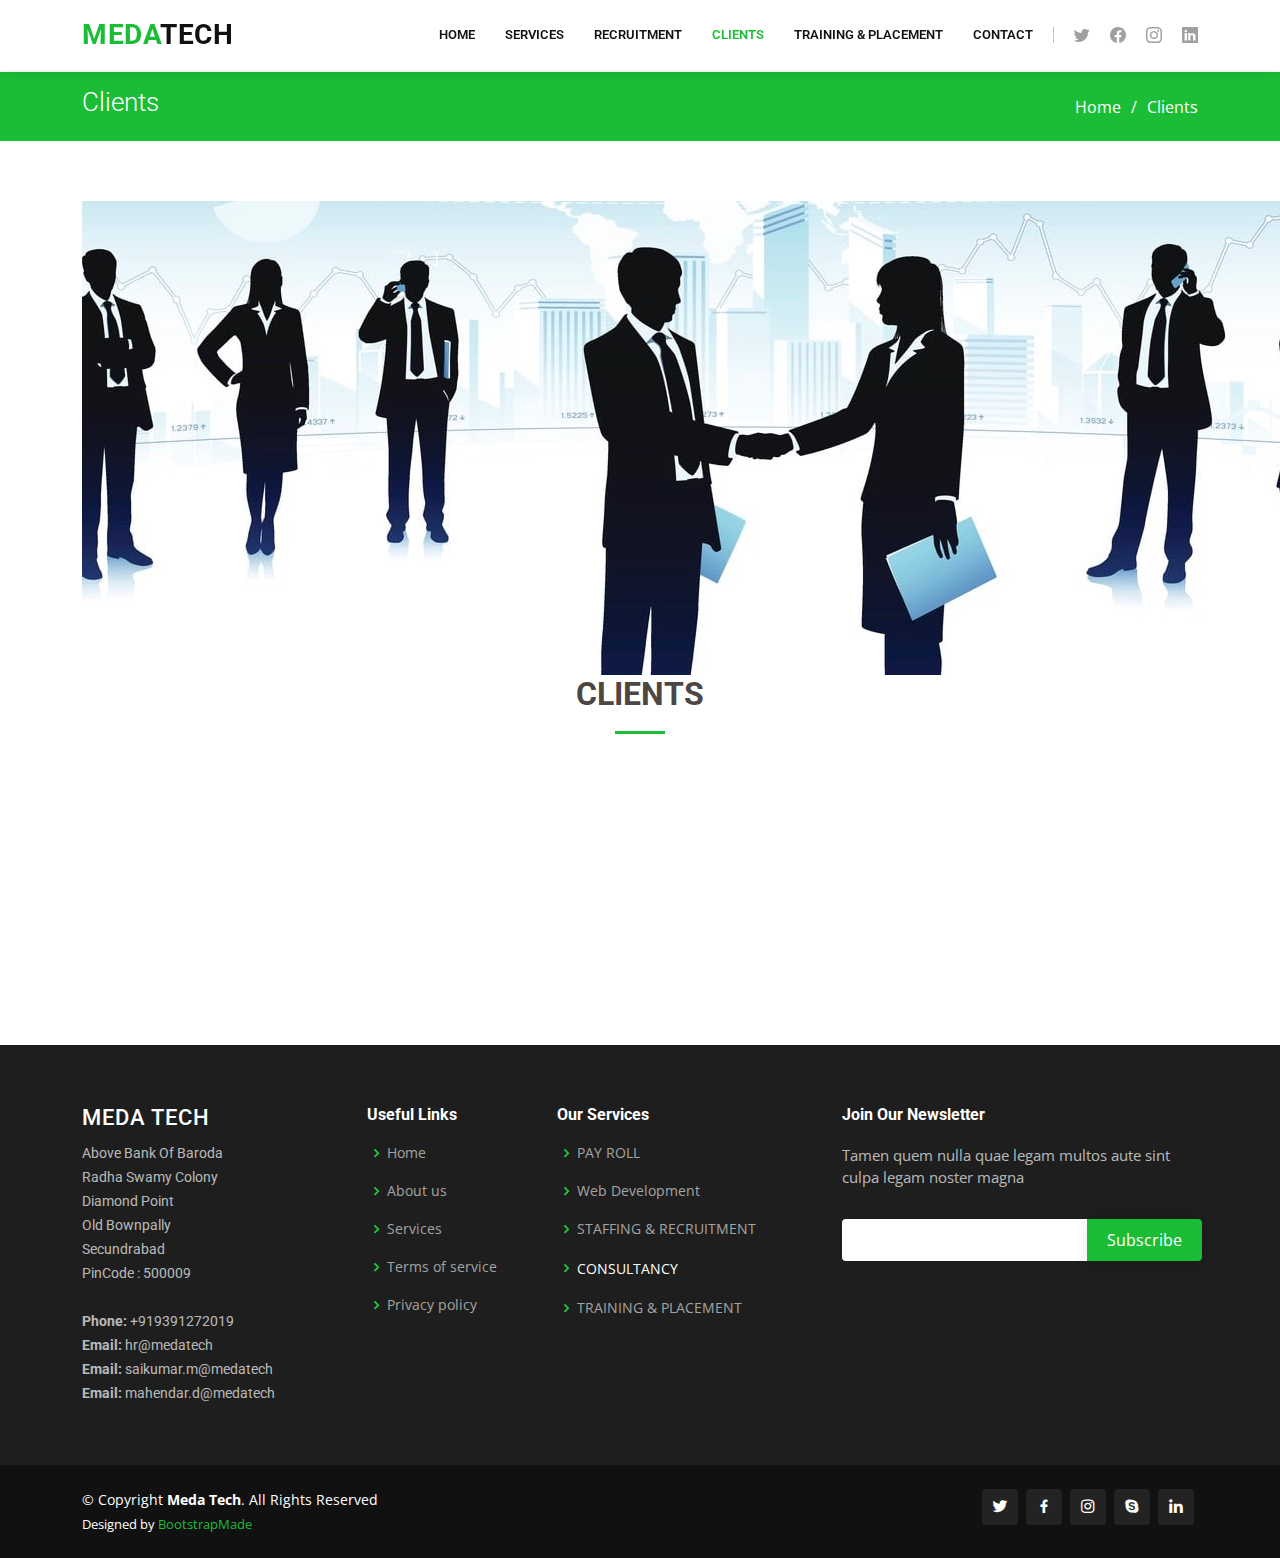
<file: Company/clients.html>
<!DOCTYPE html>
<html lang="en">

<head>
  <meta charset="utf-8">
  <meta content="width=device-width, initial-scale=1.0" name="viewport">

  <title>Clients - Meda Tech Systems Pvt Ltd</title>
  <meta content="" name="description">
  <meta content="" name="keywords">

  <!-- Favicons -->
  <link href="assets/img/favicon.png" rel="icon">
  <link href="assets/img/apple-touch-icon.png" rel="apple-touch-icon">

  <!-- Google Fonts -->
  <link href="https://fonts.googleapis.com/css?family=Open+Sans:300,300i,400,400i,600,600i,700,700i|Roboto:300,300i,400,400i,500,500i,600,600i,700,700i|Poppins:300,300i,400,400i,500,500i,600,600i,700,700i" rel="stylesheet">

  <!-- Vendor CSS Files -->
  <link href="assets/vendor/animate.css/animate.min.css" rel="stylesheet">
  <link href="assets/vendor/aos/aos.css" rel="stylesheet">
  <link href="assets/vendor/bootstrap/css/bootstrap.min.css" rel="stylesheet">
  <link href="assets/vendor/bootstrap-icons/bootstrap-icons.css" rel="stylesheet">
  <link href="assets/vendor/boxicons/css/boxicons.min.css" rel="stylesheet">
  <link href="assets/vendor/glightbox/css/glightbox.min.css" rel="stylesheet">
  <link href="assets/vendor/remixicon/remixicon.css" rel="stylesheet">
  <link href="assets/vendor/swiper/swiper-bundle.min.css" rel="stylesheet">

  <!-- Template Main CSS File -->
  <link href="assets/css/style.css" rel="stylesheet">

  <!-- =======================================================
  * Template Name: Company
  * Updated: May 30 2023 with Bootstrap v5.3.0
  * Template URL: https://bootstrapmade.com/company-free-html-bootstrap-template/
  * Author: BootstrapMade.com
  * License: https://bootstrapmade.com/license/
  ======================================================== -->
</head>

<body>

  <!-- ======= Header ======= -->
  <header id="header" class="fixed-top">
    <div class="container d-flex align-items-center">

      <h1 class="logo me-auto"><a href="index.html"><span>MEDA</span>tECH</a></h1>
      <!-- Uncomment below if you prefer to use an image logo -->
      <!-- <a href="index.html" class="logo me-auto me-lg-0"><img src="assets/img/logo.png" alt="" class="img-fluid"></a>-->

      <nav id="navbar" class="navbar order-last order-lg-0">
        <ul>
          <li><a href="index.html">Home</a></li>

          <!-- <li class="dropdown"><a href="#"><span>About</span> <i class="bi bi-chevron-down"></i></a>
            <ul>
              <li><a href="about.html">About Us</a></li>
              <li><a href="team.html">Team</a></li>
              <li><a href="testimonials.html">Testimonials</a></li>
              <li class="dropdown"><a href="#"><span>Deep Drop Down</span> <i class="bi bi-chevron-right"></i></a>
                <ul>
                  <li><a href="#">Deep Drop Down 1</a></li>
                  <li><a href="#">Deep Drop Down 2</a></li>
                  <li><a href="#">Deep Drop Down 3</a></li>
                  <li><a href="#">Deep Drop Down 4</a></li>
                  <li><a href="#">Deep Drop Down 5</a></li>
                </ul>
              </li>
            </ul>
          </li> -->

          <li><a href="services.html">Services</a></li>
          <li><a href="portfolio.html">RECRUITMENT</a></li>
          <li><a href="./clients.html" class="active">Clients</a></li>
          <li><a href="blog.html">Training & Placement</a></li>
          <li><a href="contact.html">Contact</a></li>

        </ul>
        <i class="bi bi-list mobile-nav-toggle"></i>
      </nav><!-- .navbar -->

      <div class="header-social-links d-flex">
        <a href="#" class="twitter"><i class="bu bi-twitter"></i></a>
        <a href="#" class="facebook"><i class="bu bi-facebook"></i></a>
        <a href="#" class="instagram"><i class="bu bi-instagram"></i></a>
        <a href="#" class="linkedin"><i class="bu bi-linkedin"></i></i></a>
      </div>

    </div>
  </header><!-- End Header -->

  <main id="main">

    <!-- ======= Breadcrumbs ======= -->
    <section id="breadcrumbs" class="breadcrumbs">
      <div class="container">

        <div class="d-flex justify-content-between align-items-center">
          <h2>Clients</h2>
          <ol>
            <li><a href="index.html">Home</a></li>
            <li>Clients</li>
          </ol>
        </div>

      </div>
    </section><!-- End Breadcrumbs -->
    

    <section id="clients" class="clients">
      <div class="container" data-aos="fade-up">
        <div class="banner">
          <img src="./assets/img/clients/clients-1.jpg" alt="">
        </div>

        <div class="section-title">
          <h2>Clients</h2>
        </div>

        <div class="row no-gutters clients-wrap clearfix" data-aos="fade-up">

          <div class="col-lg-3 col-md-4 col-6">
            <div class="client-logo">
              <h1 class="img-fluid">spencers</h1>
              <!-- <img src="./assets/img/user/spencers.jpg" class="img-fluid" alt="spencer"> -->
            </div>
          </div>

          <div class="col-lg-3 col-md-4 col-6">
            <div class="client-logo">
              <h1 class="img-fluid" >Jaya Computers</h1>
              <!-- <img src="assets/img/clients/client-2.png" class="img-fluid" alt=""> -->
            </div>
          </div>

          <div class="col-lg-3 col-md-4 col-6">
            <div class="client-logo">
              <h1 class="img-fluid">S Square Associates</h1>
              <!-- <img src="assets/img/clients/client-3.png" class="img-fluid" alt=""> -->
            </div>
          </div>

          <div class="col-lg-3 col-md-4 col-6">
            <div class="client-logo">
              <h1 class="img-fluid">Iprologic Software</h1>
              <!-- <img src="assets/img/clients/client-4.png" class="img-fluid" alt=""> -->
            </div>
          </div>

          

          <div class="col-lg-3 col-md-4 col-6">
            <div class="client-logo">
             <h1 class="img-fluid"> HRH Next</h1>
              <!-- <img src="assets/img/clients/client-6.png" class="img-fluid" alt=""> -->
            </div>
          </div>
          <div class="col-lg-3 col-md-4 col-6">
            <div class="client-logo">
             <h1 class="img-fluid"> Kay Enterprises</h1>
              <!-- <img src="assets/img/clients/client-6.png" class="img-fluid" alt=""> -->
            </div>
          </div>
<!-- 
          <div class="col-lg-3 col-md-4 col-6">
            <div class="client-logo">
              <img src="assets/img/clients/client-7.png" class="img-fluid" alt="">
            </div>
          </div>

          <div class="col-lg-3 col-md-4 col-6">
            <div class="client-logo">
              <img src="assets/img/clients/client-8.png" class="img-fluid" alt="">
            </div>
          </div>

        </div> -->

      </div>
    </section>








    <!-- ======= Pricing Section ======= -->
    <!-- <section id="pricing" class="pricing">
      <div class="container" data-aos="fade-up">

        <div class="row">

          <div class="col-lg-3 col-md-6">
            <div class="box">
              <img src="./assets/img/user/spencer.jpg" class="card-img-top" alt="...">
              <h3>Free</h3>
              <h4><sup>$</sup>0<span> / month</span></h4>
            
                 
                 <ul>
                 <li>Aida dere</li>

                <li>Nec feugiat nisl</li>
                <li>Nulla at volutpat dola</li>
                <li class="na">Pharetra massa</li>
                <li class="na">Massa ultricies mi</li>
              </ul>
              <div class="btn-wrap">
                <a href="#" class="btn-buy">Buy Now</a>
              </div>
            </div>
          </div>

          <div class="col-lg-3 col-md-6 mt-4 mt-md-0">
            <div class="box featured">
              <h3>Business</h3>
              <h4><sup>$</sup>19<span> / month</span></h4>
              <ul>
                <li>Aida dere</li>
                <li>Nec feugiat nisl</li>
                <li>Nulla at volutpat dola</li>
                <li>Pharetra massa</li>
                <li class="na">Massa ultricies mi</li>
              </ul>
              <div class="btn-wrap">
                <a href="#" class="btn-buy">Buy Now</a>
              </div>
            </div>
          </div>

          <div class="col-lg-3 col-md-6 mt-4 mt-lg-0">
            <div class="box">
              <h3>Developer</h3>
              <h4><sup>$</sup>29<span> / month</span></h4>
              <ul>
                <li>Aida dere</li>
                <li>Nec feugiat nisl</li>
                <li>Nulla at volutpat dola</li>
                <li>Pharetra massa</li>
                <li>Massa ultricies mi</li>
              </ul>
              <div class="btn-wrap">
                <a href="#" class="btn-buy">Buy Now</a>
              </div>
            </div>
          </div>

          <div class="col-lg-3 col-md-6 mt-4 mt-lg-0">
            <div class="box">
              <span class="advanced">Advanced</span>
              <h3>Ultimate</h3>
              <h4><sup>$</sup>49<span> / month</span></h4>
              <ul>
                <li>Aida dere</li>
                <li>Nec feugiat nisl</li>
                <li>Nulla at volutpat dola</li>
                <li>Pharetra massa</li>
                <li>Massa ultricies mi</li>
              </ul>
              <div class="btn-wrap">
                <a href="#" class="btn-buy">Buy Now</a>
              </div>
            </div>
          </div>

        </div>

      </div>
    </section>End Pricing Section -->

    <!-- ======= Frequently Asked Questions Section ======= -->
    <!-- <section id="faq" class="faq section-bg">
      <div class="container" data-aos="fade-up">

        <div class="section-title">
          <h2>Frequently Asked Questions</h2>
        </div>

        <div class="faq-list">
          <ul>
            <li data-aos="fade-up">
              <i class="bx bx-help-circle icon-help"></i> <a data-bs-toggle="collapse" class="collapse" data-bs-target="#faq-list-1">Non consectetur a erat nam at lectus urna duis? <i class="bx bx-chevron-down icon-show"></i><i class="bx bx-chevron-up icon-close"></i></a>
              <div id="faq-list-1" class="collapse show" data-bs-parent=".faq-list">
                <p>
                  Feugiat pretium nibh ipsum consequat. Tempus iaculis urna id volutpat lacus laoreet non curabitur gravida. Venenatis lectus magna fringilla urna porttitor rhoncus dolor purus non.
                </p>
              </div>
            </li>

            <li data-aos="fade-up" data-aos-delay="100">
              <i class="bx bx-help-circle icon-help"></i> <a data-bs-toggle="collapse" data-bs-target="#faq-list-2" class="collapsed">Feugiat scelerisque varius morbi enim nunc? <i class="bx bx-chevron-down icon-show"></i><i class="bx bx-chevron-up icon-close"></i></a>
              <div id="faq-list-2" class="collapse" data-bs-parent=".faq-list">
                <p>
                  Dolor sit amet consectetur adipiscing elit pellentesque habitant morbi. Id interdum velit laoreet id donec ultrices. Fringilla phasellus faucibus scelerisque eleifend donec pretium. Est pellentesque elit ullamcorper dignissim. Mauris ultrices eros in cursus turpis massa tincidunt dui.
                </p>
              </div>
            </li>

            <li data-aos="fade-up" data-aos-delay="200">
              <i class="bx bx-help-circle icon-help"></i> <a data-bs-toggle="collapse" data-bs-target="#faq-list-3" class="collapsed">Dolor sit amet consectetur adipiscing elit? <i class="bx bx-chevron-down icon-show"></i><i class="bx bx-chevron-up icon-close"></i></a>
              <div id="faq-list-3" class="collapse" data-bs-parent=".faq-list">
                <p>
                  Eleifend mi in nulla posuere sollicitudin aliquam ultrices sagittis orci. Faucibus pulvinar elementum integer enim. Sem nulla pharetra diam sit amet nisl suscipit. Rutrum tellus pellentesque eu tincidunt. Lectus urna duis convallis convallis tellus. Urna molestie at elementum eu facilisis sed odio morbi quis
                </p>
              </div>
            </li>

            <li data-aos="fade-up" data-aos-delay="300">
              <i class="bx bx-help-circle icon-help"></i> <a data-bs-toggle="collapse" data-bs-target="#faq-list-4" class="collapsed">Tempus quam pellentesque nec nam aliquam sem et tortor consequat? <i class="bx bx-chevron-down icon-show"></i><i class="bx bx-chevron-up icon-close"></i></a>
              <div id="faq-list-4" class="collapse" data-bs-parent=".faq-list">
                <p>
                  Molestie a iaculis at erat pellentesque adipiscing commodo. Dignissim suspendisse in est ante in. Nunc vel risus commodo viverra maecenas accumsan. Sit amet nisl suscipit adipiscing bibendum est. Purus gravida quis blandit turpis cursus in.
                </p>
              </div>
            </li>

            <li data-aos="fade-up" data-aos-delay="400">
              <i class="bx bx-help-circle icon-help"></i> <a data-bs-toggle="collapse" data-bs-target="#faq-list-5" class="collapsed">Tortor vitae purus faucibus ornare. Varius vel pharetra vel turpis nunc eget lorem dolor? <i class="bx bx-chevron-down icon-show"></i><i class="bx bx-chevron-up icon-close"></i></a>
              <div id="faq-list-5" class="collapse" data-bs-parent=".faq-list">
                <p>
                  Laoreet sit amet cursus sit amet dictum sit amet justo. Mauris vitae ultricies leo integer malesuada nunc vel. Tincidunt eget nullam non nisi est sit amet. Turpis nunc eget lorem dolor sed. Ut venenatis tellus in metus vulputate eu scelerisque.
                </p>
              </div>
            </li>

          </ul>
        </div>

      </div> -->
    </section><!-- End Frequently Asked Questions Section -->

  </main><!-- End #main -->

  <!-- ======= Footer ======= -->
  <footer id="footer">

    <div class="footer-top">
      <div class="container">
        <div class="row">

          <div class="col-lg-3 col-md-6 footer-contact">
            <h3>Meda Tech</h3>
            <p>
              Above Bank Of Baroda  <br>
              Radha Swamy Colony<br>
              Diamond Point <br>
              Old Bownpally<br>
              Secundrabad<br>
              PinCode : 500009<br>
              <br>
              <strong>Phone:</strong> +919391272019<br>
              <strong>Email:</strong> hr@medatech<br>
              <strong>Email:</strong> saikumar.m@medatech<br>
              <strong>Email:</strong> mahendar.d@medatech<br>

            </p>
          </div>

          <div class="col-lg-2 col-md-6 footer-links">
            <h4>Useful Links</h4>
            <ul>
              <li><i class="bx bx-chevron-right"></i> <a href="#">Home</a></li>
              <li><i class="bx bx-chevron-right"></i> <a href="#">About us</a></li>
              <li><i class="bx bx-chevron-right"></i> <a href="#">Services</a></li>
              <li><i class="bx bx-chevron-right"></i> <a href="#">Terms of service</a></li>
              <li><i class="bx bx-chevron-right"></i> <a href="#">Privacy policy</a></li>
            </ul>
          </div>

          <div class="col-lg-3 col-md-6 footer-links">
            <h4>Our Services</h4>
            <ul>
              <li><i class="bx bx-chevron-right"></i> <a href="#">PAY ROLL</a></li>
              <li><i class="bx bx-chevron-right"></i> <a href="#">Web Development</a></li>
              <li><i class="bx bx-chevron-right"></i> <a href="#">STAFFING & RECRUITMENT</a></li>
              <li><i class="bx bx-chevron-right"></i> <a href="#"></a>CONSULTANCY </li>
              <li><i class="bx bx-chevron-right"></i> <a href="#">TRAINING & PLACEMENT</a></li>
            </ul>
          </div>
          <div class="col-lg-4 col-md-6 footer-newsletter">
            <h4>Join Our Newsletter</h4>
            <p>Tamen quem nulla quae legam multos aute sint culpa legam noster magna</p>
            <form action="" method="post">
              <input type="email" name="email"><input type="submit" value="Subscribe">
            </form>
          </div>

        </div>
      </div>
    </div>

    <div class="container d-md-flex py-4">

      <div class="me-md-auto text-center text-md-start">
        <div class="copyright">
          &copy; Copyright <strong><span>Meda Tech</span></strong>. All Rights Reserved
        </div>
        <div class="credits">
          <!-- All the links in the footer should remain intact. -->
          <!-- You can delete the links only if you purchased the pro version. -->
          <!-- Licensing information: https://bootstrapmade.com/license/ -->
          <!-- Purchase the pro version with working PHP/AJAX contact form: https://bootstrapmade.com/company-free-html-bootstrap-template/ -->
          Designed by <a href="https://bootstrapmade.com/">BootstrapMade</a>
        </div>
      </div>
      <div class="social-links text-center text-md-right pt-3 pt-md-0">
        <a href="#" class="twitter"><i class="bx bxl-twitter"></i></a>
        <a href="#" class="facebook"><i class="bx bxl-facebook"></i></a>
        <a href="#" class="instagram"><i class="bx bxl-instagram"></i></a>
        <a href="#" class="google-plus"><i class="bx bxl-skype"></i></a>
        <a href="#" class="linkedin"><i class="bx bxl-linkedin"></i></a>
      </div>
    </div>
  </footer><!-- End Footer -->

  <a href="#" class="back-to-top d-flex align-items-center justify-content-center"><i class="bi bi-arrow-up-short"></i></a>

  <!-- Vendor JS Files -->
  <script src="assets/vendor/aos/aos.js"></script>
  <script src="assets/vendor/bootstrap/js/bootstrap.bundle.min.js"></script>
  <script src="assets/vendor/glightbox/js/glightbox.min.js"></script>
  <script src="assets/vendor/isotope-layout/isotope.pkgd.min.js"></script>
  <script src="assets/vendor/swiper/swiper-bundle.min.js"></script>
  <script src="assets/vendor/waypoints/noframework.waypoints.js"></script>
  <script src="assets/vendor/php-email-form/validate.js"></script>

  <!-- Template Main JS File -->
  <script src="assets/js/main.js"></script>

</body>

</html>
</file>
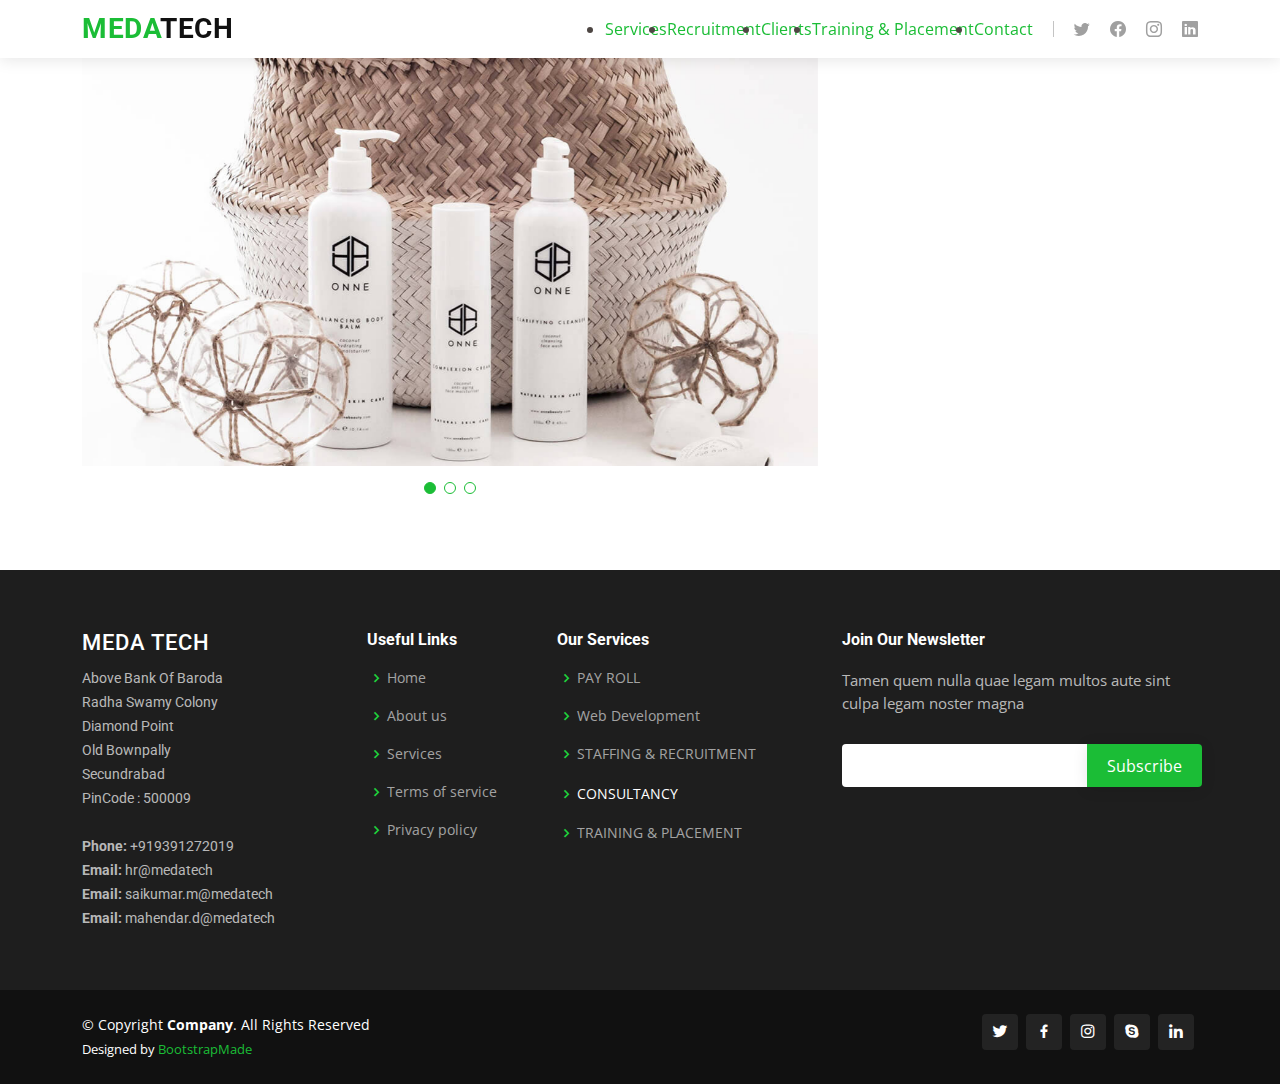
<file: Company/portfolio-details.html>
<!DOCTYPE html>
<html lang="en">

<head>
  <meta charset="utf-8">
  <meta content="width=device-width, initial-scale=1.0" name="viewport">

  <title>Meda Tech Systems Pvt Ltd</title>
  <meta content="" name="description">
  <meta content="" name="keywords">

  <!-- Favicons -->
  <link href="assets/img/favicon.png" rel="icon">
  <link href="assets/img/apple-touch-icon.png" rel="apple-touch-icon">

  <!-- Google Fonts -->
  <link href="https://fonts.googleapis.com/css?family=Open+Sans:300,300i,400,400i,600,600i,700,700i|Roboto:300,300i,400,400i,500,500i,600,600i,700,700i|Poppins:300,300i,400,400i,500,500i,600,600i,700,700i" rel="stylesheet">

  <!-- Vendor CSS Files -->
  <link href="assets/vendor/animate.css/animate.min.css" rel="stylesheet">
  <link href="assets/vendor/aos/aos.css" rel="stylesheet">
  <link href="assets/vendor/bootstrap/css/bootstrap.min.css" rel="stylesheet">
  <link href="assets/vendor/bootstrap-icons/bootstrap-icons.css" rel="stylesheet">
  <link href="assets/vendor/boxicons/css/boxicons.min.css" rel="stylesheet">
  <link href="assets/vendor/glightbox/css/glightbox.min.css" rel="stylesheet">
  <link href="assets/vendor/remixicon/remixicon.css" rel="stylesheet">
  <link href="assets/vendor/swiper/swiper-bundle.min.css" rel="stylesheet">

  <!-- Template Main CSS File -->
  <link href="assets/css/style.css" rel="stylesheet">

  <!-- =======================================================
  * Template Name: Company
  * Updated: May 30 2023 with Bootstrap v5.3.0
  * Template URL: https://bootstrapmade.com/company-free-html-bootstrap-template/
  * Author: BootstrapMade.com
  * License: https://bootstrapmade.com/license/
  ======================================================== -->
</head>

<body>

  <!-- ======= Header ======= -->
  <header id="header" class="fixed-top">
    <div class="container d-flex align-items-center">

      <h1 class="logo me-auto"><a href="index.html"><span>MEDA</span>TECH</a></h1>
      <!-- Uncomment below if you prefer to use an image logo -->
      <!-- <a href="index.html" class="logo me-auto me-lg-0"><img src="assets/img/logo.png" alt="" class="img-fluid"></a>-->

      <!-- <nav id="navbar" class="navbar order-last order-lg-0">
        <ul>
          <li><a href="index.html">Home</a></li>

          <li class="dropdown"><a href="#"><span>About</span> <i class="bi bi-chevron-down"></i></a>
            <ul>
              <li><a href="about.html">About Us</a></li>
              <li><a href="team.html">Team</a></li>
              <li><a href="testimonials.html">Testimonials</a></li>
              <li class="dropdown"><a href="#"><span>Deep Drop Down</span> <i class="bi bi-chevron-right"></i></a>
                <ul>
                  <li><a href="#">Deep Drop Down 1</a></li>
                  <li><a href="#">Deep Drop Down 2</a></li>
                  <li><a href="#">Deep Drop Down 3</a></li>
                  <li><a href="#">Deep Drop Down 4</a></li>
                  <li><a href="#">Deep Drop Down 5</a></li>
                </ul>
              </li>
            </ul>
          </li> -->

          <li><a href="services.html">Services</a></li>
          <li><a href="portfolio.html" class="active">Recruitment</a></li>
           <li><a href="pricing.html">Clients</a></li>
          <li><a href="blog.html">Training & Placement</a></li>
          <li><a href="contact.html">Contact</a></li>

        </ul>
        <i class="bi bi-list mobile-nav-toggle"></i>
      </nav><!-- .navbar -->

      <div class="header-social-links d-flex">
        <a href="#" class="twitter"><i class="bu bi-twitter"></i></a>
        <a href="#" class="facebook"><i class="bu bi-facebook"></i></a>
        <a href="#" class="instagram"><i class="bu bi-instagram"></i></a>
        <a href="#" class="linkedin"><i class="bu bi-linkedin"></i></i></a>
      </div>

    </div>
  </header><!-- End Header -->

  <main id="main">

    <!-- ======= Breadcrumbs ======= -->
    <!-- <section id="breadcrumbs" class="breadcrumbs">
      <div class="container">

        <div class="d-flex justify-content-between align-items-center">
          <h2>Portfolio Details</h2>
          <ol>
            <li><a href="index.html">Home</a></li>
            <li><a href="portfolio.html">Portfolio</a></li>
            <li>Portfolio Details</li>
          </ol>
        </div> -->

      </div>
    </section><!-- End Breadcrumbs -->

    <!-- ======= Portfolio Details Section ======= -->
    <section id="portfolio-details" class="portfolio-details">
      <div class="container" data-aos="fade-up">

        <div class="row gy-4">

          <div class="col-lg-8">
            <div class="portfolio-details-slider swiper">
              <div class="swiper-wrapper align-items-center">

                <div class="swiper-slide">
                  <img src="assets/img/portfolio/portfolio-details-1.jpg" alt="">
                </div>

                <div class="swiper-slide">
                  <img src="assets/img/portfolio/portfolio-details-2.jpg" alt="">
                </div>

                <div class="swiper-slide">
                  <img src="assets/img/portfolio/portfolio-details-3.jpg" alt="">
                </div>

              </div>
              <div class="swiper-pagination"></div>
            </div>
          </div>

          <!-- <div class="col-lg-4">
            <div class="portfolio-info">
              <h3>Project information</h3>
              <ul>
                <li><strong>Category</strong>: Web design</li>
                <li><strong>Client</strong>: ASU Company</li>
                <li><strong>Project date</strong>: 01 March, 2020</li>
                <li><strong>Project URL</strong>: <a href="#">www.example.com</a></li>
              </ul>
            </div>
            <div class="portfolio-description">
              <h2>This is an example of portfolio detail</h2>
              <p>
                Autem ipsum nam porro corporis rerum. Quis eos dolorem eos itaque inventore commodi labore quia quia. Exercitationem repudiandae officiis neque suscipit non officia eaque itaque enim. Voluptatem officia accusantium nesciunt est omnis tempora consectetur dignissimos. Sequi nulla at esse enim cum deserunt eius.
              </p>
            </div>
          </div>

        </div> -->

      </div>
    </section><!-- End Portfolio Details Section -->

  </main><!-- End #main -->

  <!-- ======= Footer ======= -->
  <footer id="footer">

    <div class="footer-top">
      <div class="container">
        <div class="row">

          <div class="col-lg-3 col-md-6 footer-contact">
            <h3>Meda Tech</h3>
            <p>
              Above Bank Of Baroda  <br>
              Radha Swamy Colony<br>
              Diamond Point <br>
              Old Bownpally<br>
              Secundrabad<br>
              PinCode : 500009<br>
              <br>
              <strong>Phone:</strong> +919391272019<br>
              <strong>Email:</strong> hr@medatech<br>
              <strong>Email:</strong> saikumar.m@medatech<br>
              <strong>Email:</strong> mahendar.d@medatech<br>

            </p>
          </div>

          <div class="col-lg-2 col-md-6 footer-links">
            <h4>Useful Links</h4>
            <ul>
              <li><i class="bx bx-chevron-right"></i> <a href="#">Home</a></li>
              <li><i class="bx bx-chevron-right"></i> <a href="#">About us</a></li>
              <li><i class="bx bx-chevron-right"></i> <a href="#">Services</a></li>
              <li><i class="bx bx-chevron-right"></i> <a href="#">Terms of service</a></li>
              <li><i class="bx bx-chevron-right"></i> <a href="#">Privacy policy</a></li>
            </ul>
          </div>

          <div class="col-lg-3 col-md-6 footer-links">
            <h4>Our Services</h4>
            <ul>
              <li><i class="bx bx-chevron-right"></i> <a href="#">PAY ROLL</a></li>
              <li><i class="bx bx-chevron-right"></i> <a href="#">Web Development</a></li>
              <li><i class="bx bx-chevron-right"></i> <a href="#">STAFFING & RECRUITMENT</a></li>
              <li><i class="bx bx-chevron-right"></i> <a href="#"></a>CONSULTANCY </li>
              <li><i class="bx bx-chevron-right"></i> <a href="#">TRAINING & PLACEMENT</a></li>
            </ul>
          </div>

          <div class="col-lg-4 col-md-6 footer-newsletter">
            <h4>Join Our Newsletter</h4>
            <p>Tamen quem nulla quae legam multos aute sint culpa legam noster magna</p>
            <form action="" method="post">
              <input type="email" name="email"><input type="submit" value="Subscribe">
            </form>
          </div>

        </div>
      </div>
    </div>

    <div class="container d-md-flex py-4">

      <div class="me-md-auto text-center text-md-start">
        <div class="copyright">
          &copy; Copyright <strong><span>Company</span></strong>. All Rights Reserved
        </div>
        <div class="credits">
          <!-- All the links in the footer should remain intact. -->
          <!-- You can delete the links only if you purchased the pro version. -->
          <!-- Licensing information: https://bootstrapmade.com/license/ -->
          <!-- Purchase the pro version with working PHP/AJAX contact form: https://bootstrapmade.com/company-free-html-bootstrap-template/ -->
          Designed by <a href="https://bootstrapmade.com/">BootstrapMade</a>
        </div>
      </div>
      <div class="social-links text-center text-md-right pt-3 pt-md-0">
        <a href="#" class="twitter"><i class="bx bxl-twitter"></i></a>
        <a href="#" class="facebook"><i class="bx bxl-facebook"></i></a>
        <a href="#" class="instagram"><i class="bx bxl-instagram"></i></a>
        <a href="#" class="google-plus"><i class="bx bxl-skype"></i></a>
        <a href="#" class="linkedin"><i class="bx bxl-linkedin"></i></a>
      </div>
    </div>
  </footer><!-- End Footer -->

  <a href="#" class="back-to-top d-flex align-items-center justify-content-center"><i class="bi bi-arrow-up-short"></i></a>

  <!-- Vendor JS Files -->
  <script src="assets/vendor/aos/aos.js"></script>
  <script src="assets/vendor/bootstrap/js/bootstrap.bundle.min.js"></script>
  <script src="assets/vendor/glightbox/js/glightbox.min.js"></script>
  <script src="assets/vendor/isotope-layout/isotope.pkgd.min.js"></script>
  <script src="assets/vendor/swiper/swiper-bundle.min.js"></script>
  <script src="assets/vendor/waypoints/noframework.waypoints.js"></script>
  <script src="assets/vendor/php-email-form/validate.js"></script>

  <!-- Template Main JS File -->
  <script src="assets/js/main.js"></script>

</body>

</html>
</file>
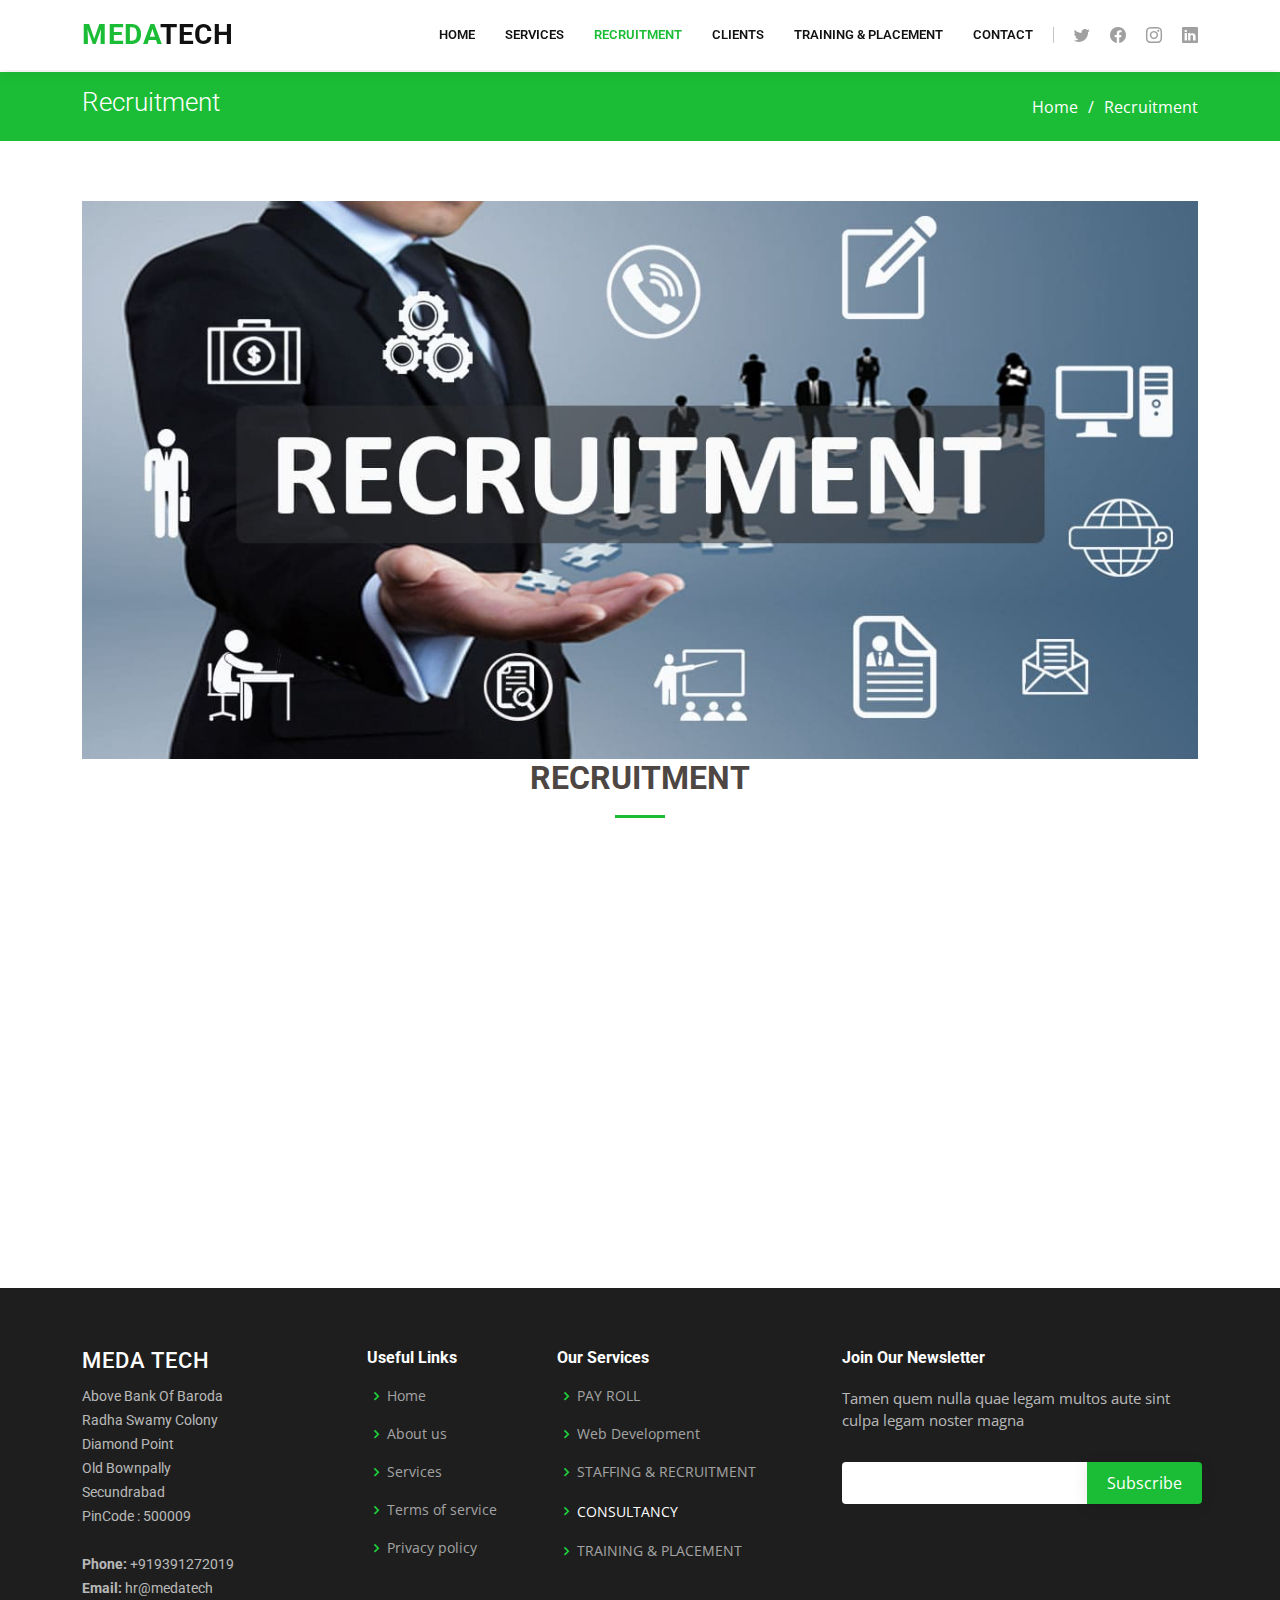
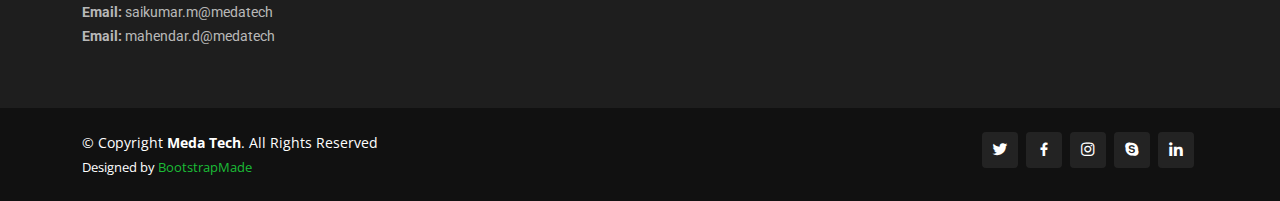
<file: Company/portfolio.html>
<!DOCTYPE html>
<html lang="en">

<head>
  <meta charset="utf-8">
  <meta content="width=device-width, initial-scale=1.0" name="viewport">

  <title>RECRUITMENT - MedaTech Systems Pvt Ltd</title>
  <meta content="" name="description">
  <meta content="" name="keywords">

  <!-- Favicons -->
  <link href="assets/img/favicon.png" rel="icon">
  <link href="assets/img/apple-touch-icon.png" rel="apple-touch-icon">

  <!-- Google Fonts -->
  <link href="https://fonts.googleapis.com/css?family=Open+Sans:300,300i,400,400i,600,600i,700,700i|Roboto:300,300i,400,400i,500,500i,600,600i,700,700i|Poppins:300,300i,400,400i,500,500i,600,600i,700,700i" rel="stylesheet">

  <!-- Vendor CSS Files -->
  <link href="assets/vendor/animate.css/animate.min.css" rel="stylesheet">
  <link href="assets/vendor/aos/aos.css" rel="stylesheet">
  <link href="assets/vendor/bootstrap/css/bootstrap.min.css" rel="stylesheet">
  <link href="assets/vendor/bootstrap-icons/bootstrap-icons.css" rel="stylesheet">
  <link href="assets/vendor/boxicons/css/boxicons.min.css" rel="stylesheet">
  <link href="assets/vendor/glightbox/css/glightbox.min.css" rel="stylesheet">
  <link href="assets/vendor/remixicon/remixicon.css" rel="stylesheet">
  <link href="assets/vendor/swiper/swiper-bundle.min.css" rel="stylesheet">

  <!-- Template Main CSS File -->
  <link href="assets/css/style.css" rel="stylesheet">

  <!-- =======================================================
  * Template Name: Company
  * Updated: May 30 2023 with Bootstrap v5.3.0
  * Template URL: https://bootstrapmade.com/company-free-html-bootstrap-template/
  * Author: BootstrapMade.com
  * License: https://bootstrapmade.com/license/
  ======================================================== -->
</head>

<body>

  <!-- ======= Header ======= -->
  <header id="header" class="fixed-top">
    <div class="container d-flex align-items-center">

      <h1 class="logo me-auto"><a href="index.html"><span>Meda</span>Tech</a></h1>
      <!-- Uncomment below if you prefer to use an image logo -->
      <!-- <a href="index.html" class="logo me-auto me-lg-0"><img src="assets/img/logo.png" alt="" class="img-fluid"></a>-->

      <nav id="navbar" class="navbar order-last order-lg-0">
        <ul>
          <li><a href="index.html">Home</a></li>

          <!-- <li class="dropdown"><a href="#"><span>About</span> <i class="bi bi-chevron-down"></i></a> -->
            <ul>
              <!-- <li><a href="about.html">About Us</a></li> -->
              <!-- <li><a href="team.html">Team</a></li> -->
              <!-- <li><a href="testimonials.html">Testimonials</a></li> -->
              <!-- <li class="dropdown"><a href="#"><span>Deep Drop Down</span> <i class="bi bi-chevron-right"></i></a>
                <ul>
                  <li><a href="#">Deep Drop Down 1</a></li>
                  <li><a href="#">Deep Drop Down 2</a></li>
                  <li><a href="#">Deep Drop Down 3</a></li>
                  <li><a href="#">Deep Drop Down 4</a></li>
                  <li><a href="#">Deep Drop Down 5</a></li>
                </ul>
              </li>
            </ul>
          </li> -->

          <li><a href="services.html">Services</a></li>
          <li><a href="portfolio.html" class="active">RECRUITMENT</a></li>
          <li><a href="./clients.html">Clients</a></li>
          <li><a href="blog.html">Training & placement</a></li>
          <li><a href="contact.html">Contact</a></li>

        </ul>
        <i class="bi bi-list mobile-nav-toggle"></i>
      </nav><!-- .navbar -->

      <div class="header-social-links d-flex">
        <a href="#" class="twitter"><i class="bu bi-twitter"></i></a>
        <a href="#" class="facebook"><i class="bu bi-facebook"></i></a>
        <a href="#" class="instagram"><i class="bu bi-instagram"></i></a>
        <a href="#" class="linkedin"><i class="bu bi-linkedin"></i></i></a>
      </div>

    </div>
  </header><!-- End Header -->

  <main id="main">

    <!-- ======= Breadcrumbs ======= -->
    <section id="breadcrumbs" class="breadcrumbs">
      <div class="container">

        <div class="d-flex justify-content-between align-items-center">
          <h2>Recruitment</h2>
          <ol>
            <li><a href="index.html">Home</a></li>
            <li>Recruitment</li>
          </ol>
        </div>

      </div>
    </section><!-- End Breadcrumbs -->

    <!-- ======= Portfolio Section ======= -->
    <section id="portfolio" class="portfolio">
      

        
          
            <div class="container" data-aos="fade-up">
              <div class="banner">
                <img src="./assets/img/clients/recruitment.jpg" height="100%"  width="100%" alt ="">
              </div>


          <!-- <div class="col-lg-12 d-flex justify-content-center"> -->
            <!-- <ul id="portfolio-flters">
              <li data-filter="*" class="filter-active">All</li>
              <li data-filter=".filter-app">App</li>
              <li data-filter=".filter-card">Card</li>
              <li data-filter=".filter-web">Web</li>
            </ul>
          </div>
        </div> -->
        <!-- <img src="./assets/img/clients/recruitment.jpg" alt=""> -->

        <!-- <div class="row portfolio-container" data-aos="fade-up"> -->

            <div class="section-title" data-aos="fade-up">
              <h2>recruitment</h2>
            </div>
            <div class="container" data-aos="fade-up">

              <div class="row content">
                <div class="col-lg-6" data-aos="fade-right">

            
            <img src="./assets/img/clients/recru.jpg" width="500px" alt=""></div>
            <div class="col-lg-6 pt-4 pt-lg-0" data-aos="fade-left">
              <p>
                Meda Tech Systems Pvt., Ltd. provides skilled professionals at clients site for a defined period as per the requirement of client. The professionals will be on Meda Tech rolls and would be carrying out the assigned tasks as defined by the client.</p>
<p>
Meda Tech ensures that the professionals deputed at clients location adhere to the standards defined by the client. Organisations that require skilled professionals for a particular assignment opt for this model, enabling them to hire the right professional for the required period of time.</p>
<p>
This enables you to successfully complete the seasonal or special projects without adding to your existing permanent workforce, thus giving you the freedom to add or remove professionals without incurring the cost of recruiting and hiring them.
              </p>
            <!-- <img src="assets/img/portfolio/portfolio-1.jpg" class="img-fluid" alt="">
            <div class="portfolio-info">
              <h4>App 1</h4>
              <p>App</p>
              <a href="assets/img/portfolio/portfolio-1.jpg" data-gallery="portfolioGallery" class="portfolio-lightbox preview-link" title="App 1"><i class="bx bx-plus"></i></a>
              <a href="portfolio-details.html" class="details-link" title="More Details"><i class="bx bx-link"></i></a>
            </div>
          </div>

          <div class="col-lg-4 col-md-6 portfolio-item filter-web">
            <img src="assets/img/portfolio/portfolio-2.jpg" class="img-fluid" alt="">
            <div class="portfolio-info">
              <h4>Web 3</h4>
              <p>Web</p>
              <a href="assets/img/portfolio/portfolio-2.jpg" data-gallery="portfolioGallery" class="portfolio-lightbox preview-link" title="Web 3"><i class="bx bx-plus"></i></a>
              <a href="portfolio-details.html" class="details-link" title="More Details"><i class="bx bx-link"></i></a>
            </div>
          </div>

          <div class="col-lg-4 col-md-6 portfolio-item filter-app">
            <img src="assets/img/portfolio/portfolio-3.jpg" class="img-fluid" alt="">
            <div class="portfolio-info">
              <h4>App 2</h4>
              <p>App</p>
              <a href="assets/img/portfolio/portfolio-3.jpg" data-gallery="portfolioGallery" class="portfolio-lightbox preview-link" title="App 2"><i class="bx bx-plus"></i></a>
              <a href="portfolio-details.html" class="details-link" title="More Details"><i class="bx bx-link"></i></a>
            </div>
          </div>

          <div class="col-lg-4 col-md-6 portfolio-item filter-card">
            <img src="assets/img/portfolio/portfolio-4.jpg" class="img-fluid" alt="">
            <div class="portfolio-info">
              <h4>Card 2</h4>
              <p>Card</p>
              <a href="assets/img/portfolio/portfolio-4.jpg" data-gallery="portfolioGallery" class="portfolio-lightbox preview-link" title="Card 2"><i class="bx bx-plus"></i></a>
              <a href="portfolio-details.html" class="details-link" title="More Details"><i class="bx bx-link"></i></a>
            </div>
          </div>

          <div class="col-lg-4 col-md-6 portfolio-item filter-web">
            <img src="assets/img/portfolio/portfolio-5.jpg" class="img-fluid" alt="">
            <div class="portfolio-info">
              <h4>Web 2</h4>
              <p>Web</p>
              <a href="assets/img/portfolio/portfolio-5.jpg" data-gallery="portfolioGallery" class="portfolio-lightbox preview-link" title="Web 2"><i class="bx bx-plus"></i></a>
              <a href="portfolio-details.html" class="details-link" title="More Details"><i class="bx bx-link"></i></a>
            </div>
          </div>

          <div class="col-lg-4 col-md-6 portfolio-item filter-app">
            <img src="assets/img/portfolio/portfolio-6.jpg" class="img-fluid" alt="">
            <div class="portfolio-info">
              <h4>App 3</h4>
              <p>App</p>
              <a href="assets/img/portfolio/portfolio-6.jpg" data-gallery="portfolioGallery" class="portfolio-lightbox preview-link" title="App 3"><i class="bx bx-plus"></i></a>
              <a href="portfolio-details.html" class="details-link" title="More Details"><i class="bx bx-link"></i></a>
            </div>
          </div>

          <div class="col-lg-4 col-md-6 portfolio-item filter-card">
            <img src="assets/img/portfolio/portfolio-7.jpg" class="img-fluid" alt="">
            <div class="portfolio-info">
              <h4>Card 1</h4>
              <p>Card</p>
              <a href="assets/img/portfolio/portfolio-7.jpg" data-gallery="portfolioGallery" class="portfolio-lightbox preview-link" title="Card 1"><i class="bx bx-plus"></i></a>
              <a href="portfolio-details.html" class="details-link" title="More Details"><i class="bx bx-link"></i></a>
            </div>
          </div>

          <div class="col-lg-4 col-md-6 portfolio-item filter-card">
            <img src="assets/img/portfolio/portfolio-8.jpg" class="img-fluid" alt="">
            <div class="portfolio-info">
              <h4>Card 3</h4>
              <p>Card</p>
              <a href="assets/img/portfolio/portfolio-8.jpg" data-gallery="portfolioGallery" class="portfolio-lightbox preview-link" title="Card 3"><i class="bx bx-plus"></i></a>
              <a href="portfolio-details.html" class="details-link" title="More Details"><i class="bx bx-link"></i></a>
            </div>
          </div>

          <div class="col-lg-4 col-md-6 portfolio-item filter-web">
            <img src="assets/img/portfolio/portfolio-9.jpg" class="img-fluid" alt="">
            <div class="portfolio-info">
              <h4>Web 3</h4>
              <p>Web</p>
              <a href="assets/img/portfolio/portfolio-9.jpg" data-gallery="portfolioGallery" class="portfolio-lightbox preview-link" title="Web 3"><i class="bx bx-plus"></i></a>
              <a href="portfolio-details.html" class="details-link" title="More Details"><i class="bx bx-link"></i></a>
            </div>
          </div>

        </div>

      </div> -->
    </section><!-- End Portfolio Section -->

  </main><!-- End #main -->

  <!-- ======= Footer ======= -->
  <footer id="footer">

    <div class="footer-top">
      <div class="container">
        <div class="row">

          <div class="col-lg-3 col-md-6 footer-contact">
            <h3>Meda Tech</h3>
            <p>
              Above Bank Of Baroda  <br>
              Radha Swamy Colony<br>
              Diamond Point <br>
              Old Bownpally<br>
              Secundrabad<br>
              PinCode : 500009<br>
              <br>
              <strong>Phone:</strong> +919391272019<br>
              <strong>Email:</strong> hr@medatech<br>
              <strong>Email:</strong> saikumar.m@medatech<br>
              <strong>Email:</strong> mahendar.d@medatech<br>

            </p>
          </div>

          <div class="col-lg-2 col-md-6 footer-links">
            <h4>Useful Links</h4>
            <ul>
              <li><i class="bx bx-chevron-right"></i> <a href="#">Home</a></li>
              <li><i class="bx bx-chevron-right"></i> <a href="#">About us</a></li>
              <li><i class="bx bx-chevron-right"></i> <a href="#">Services</a></li>
              <li><i class="bx bx-chevron-right"></i> <a href="#">Terms of service</a></li>
              <li><i class="bx bx-chevron-right"></i> <a href="#">Privacy policy</a></li>
            </ul>
          </div>

          <div class="col-lg-3 col-md-6 footer-links">
            <h4>Our Services</h4>
            <ul>
              <li><i class="bx bx-chevron-right"></i> <a href="#">PAY ROLL</a></li>
              <li><i class="bx bx-chevron-right"></i> <a href="#">Web Development</a></li>
              <li><i class="bx bx-chevron-right"></i> <a href="#">STAFFING & RECRUITMENT</a></li>
              <li><i class="bx bx-chevron-right"></i> <a href="#"></a>CONSULTANCY </li>
              <li><i class="bx bx-chevron-right"></i> <a href="#">TRAINING & PLACEMENT</a></li>
            </ul>
          </div>
          <div class="col-lg-4 col-md-6 footer-newsletter">
            <h4>Join Our Newsletter</h4>
            <p>Tamen quem nulla quae legam multos aute sint culpa legam noster magna</p>
            <form action="" method="post">
              <input type="email" name="email"><input type="submit" value="Subscribe">
            </form>
          </div>

        </div>
      </div>
    </div>

    <div class="container d-md-flex py-4">

      <div class="me-md-auto text-center text-md-start">
        <div class="copyright">
          &copy; Copyright <strong><span>Meda Tech</span></strong>. All Rights Reserved
        </div>
        <div class="credits">
          <!-- All the links in the footer should remain intact. -->
          <!-- You can delete the links only if you purchased the pro version. -->
          <!-- Licensing information: https://bootstrapmade.com/license/ -->
          <!-- Purchase the pro version with working PHP/AJAX contact form: https://bootstrapmade.com/company-free-html-bootstrap-template/ -->
          Designed by <a href="https://bootstrapmade.com/">BootstrapMade</a>
        </div>
      </div>
      <div class="social-links text-center text-md-right pt-3 pt-md-0">
        <a href="#" class="twitter"><i class="bx bxl-twitter"></i></a>
        <a href="#" class="facebook"><i class="bx bxl-facebook"></i></a>
        <a href="#" class="instagram"><i class="bx bxl-instagram"></i></a>
        <a href="#" class="google-plus"><i class="bx bxl-skype"></i></a>
        <a href="#" class="linkedin"><i class="bx bxl-linkedin"></i></a>
      </div>
    </div>
  </footer><!-- End Footer -->

  <a href="#" class="back-to-top d-flex align-items-center justify-content-center"><i class="bi bi-arrow-up-short"></i></a>

  <!-- Vendor JS Files -->
  <script src="assets/vendor/aos/aos.js"></script>
  <script src="assets/vendor/bootstrap/js/bootstrap.bundle.min.js"></script>
  <script src="assets/vendor/glightbox/js/glightbox.min.js"></script>
  <script src="assets/vendor/isotope-layout/isotope.pkgd.min.js"></script>
  <script src="assets/vendor/swiper/swiper-bundle.min.js"></script>
  <script src="assets/vendor/waypoints/noframework.waypoints.js"></script>
  <script src="assets/vendor/php-email-form/validate.js"></script>

  <!-- Template Main JS File -->
  <script src="assets/js/main.js"></script>

</body>

</html>
</file>
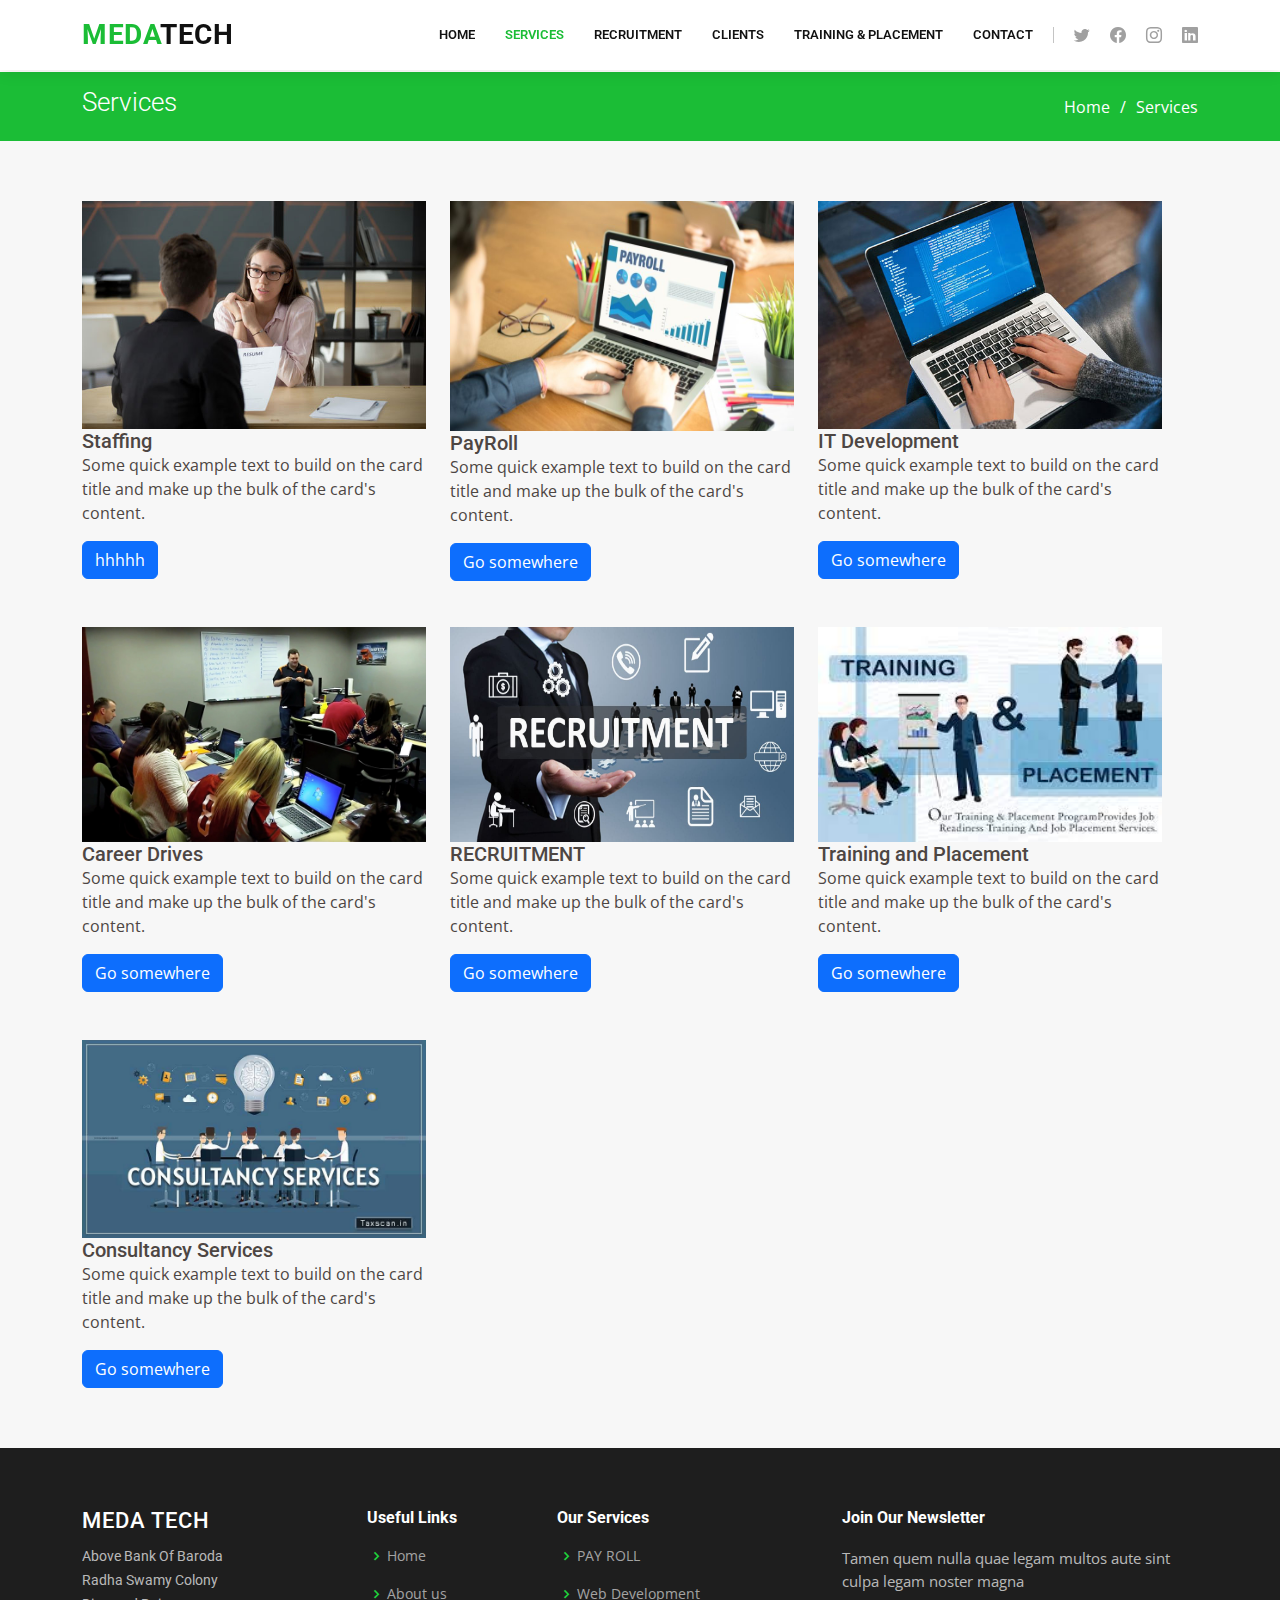
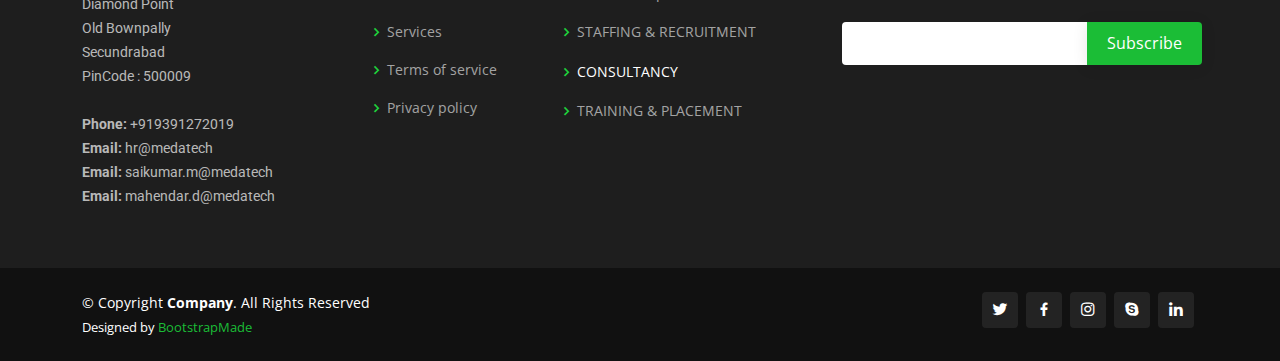
<file: Company/services.html>
<!DOCTYPE html>
<html lang="en">

<head>
  <meta charset="utf-8">
  <meta content="width=device-width, initial-scale=1.0" name="viewport">

  <title>Meda Tech Systems Pvt Ltd</title>
  <meta content="" name="description">
  <meta content="" name="keywords">

  <!-- Favicons -->
  <link href="assets/img/favicon.png" rel="icon">
  <link href="assets/img/apple-touch-icon.png" rel="apple-touch-icon">

  <!-- Google Fonts -->
  <link href="https://fonts.googleapis.com/css?family=Open+Sans:300,300i,400,400i,600,600i,700,700i|Roboto:300,300i,400,400i,500,500i,600,600i,700,700i|Poppins:300,300i,400,400i,500,500i,600,600i,700,700i" rel="stylesheet">

  <!-- Vendor CSS Files -->
  <link href="assets/vendor/animate.css/animate.min.css" rel="stylesheet">
  <link href="assets/vendor/aos/aos.css" rel="stylesheet">
  <link href="assets/vendor/bootstrap/css/bootstrap.min.css" rel="stylesheet">
  <link href="assets/vendor/bootstrap-icons/bootstrap-icons.css" rel="stylesheet">
  <link href="assets/vendor/boxicons/css/boxicons.min.css" rel="stylesheet">
  <link href="assets/vendor/glightbox/css/glightbox.min.css" rel="stylesheet">
  <link href="assets/vendor/remixicon/remixicon.css" rel="stylesheet">
  <link href="assets/vendor/swiper/swiper-bundle.min.css" rel="stylesheet">

  <!-- Template Main CSS File -->
  <link href="assets/css/style.css" rel="stylesheet">

  <!-- =======================================================
  * Template Name: Company
  * Updated: May 30 2023 with Bootstrap v5.3.0
  * Template URL: https://bootstrapmade.com/company-free-html-bootstrap-template/
  * Author: BootstrapMade.com
  * License: https://bootstrapmade.com/license/
  ======================================================== -->
</head>

<body>

  <!-- ======= Header ======= -->
  <header id="header" class="fixed-top">
    <div class="container d-flex align-items-center">

      <h1 class="logo me-auto"><a href="index.html"><span>Meda</span>Tech</a></h1>
      <!-- Uncomment below if you prefer to use an image logo -->
      <!-- <a href="index.html" class="logo me-auto me-lg-0"><img src="assets/img/logo.png" alt="" class="img-fluid"></a>-->

      <nav id="navbar" class="navbar order-last order-lg-0">
         <ul>
          <li><a href="index.html">Home</a></li> 

          <!-- <li class="dropdown"><a href="#"><span>About</span> <i class="bi bi-chevron-down"></i></a>
            <ul> --> 
              <!-- <li><a href="about.html">About Us</a></li> -->
              <!-- <li><a href="team.html">Team</a></li> -->
              <!-- <li><a href="testimonials.html">Testimonials</a></li> -->
              <!-- <li class="dropdown"><a href="#"><span>Deep Drop Down</span> <i class="bi bi-chevron-right"></i></a>
                <ul>
                  <li><a href="#">Deep Drop Down 1</a></li>
                  <li><a href="#">Deep Drop Down 2</a></li>
                  <li><a href="#">Deep Drop Down 3</a></li>
                  <li><a href="#">Deep Drop Down 4</a></li>
                  <li><a href="#">Deep Drop Down 5</a></li>
                </ul>
              </li>
            </ul>
          </li> -->

          <li><a href="services.html" class="active">Services</a></li>
          <li><a href="portfolio.html">Recruitment</a></li>
          <li><a href="./clients.html">clients</a></li>
          <li><a href="blog.html">Training & Placement</a></li>
          <li><a href="contact.html">Contact</a></li>

        </ul>
        <i class="bi bi-list mobile-nav-toggle"></i>
      </nav><!-- .navbar -->

      <div class="header-social-links d-flex">
        <a href="#" class="twitter"><i class="bu bi-twitter"></i></a>
        <a href="#" class="facebook"><i class="bu bi-facebook"></i></a>
        <a href="#" class="instagram"><i class="bu bi-instagram"></i></a>
        <a href="#" class="linkedin"><i class="bu bi-linkedin"></i></i></a>
      </div>

    </div>
  </header><!-- End Header -->

  <main id="main">

    <!-- ======= Breadcrumbs ======= -->
    <section id="breadcrumbs" class="breadcrumbs">
      <div class="container">

        <div class="d-flex justify-content-between align-items-center">
          <h2>Services</h2>
          <ol>
            <li><a href="index.html">Home</a></li>
            <li>Services</li>
          </ol>
        </div>

      </div>
    </section><!-- End Breadcrumbs -->

    <!-- ======= Services Section ======= -->
    <section id="services" class="services section-bg">
      <div class="container" data-aos="fade-up">

        <div class="row">
          <div class="col-sm-4 " style="width: 23rem; height: 20px;">
            <img src="./assets/img/clients/staffing.jpg" class="card-img-top" alt="..." >
            <div class="card-body">
              <h5 class="card-title">Staffing</h5>
              <p class="card-text">Some quick example text to build on the card title and make up the bulk of the card's content.</p>
              <a href="#" class="btn btn-primary mt-auto">hhhhh</a>
            </div>
          </div>
          <div class="col-sm-4 col-md-6 " style="width: 23rem; height: 20px;">
            <img src="./assets/img/clients/payroll.jpg" class="card-img-top" alt="..." style="height: 230px;">
            <div class="card-body">
              <h5 class="card-title">PayRoll</h5>
              <p class="card-text">Some quick example text to build on the card title and make up the bulk of the card's content.</p>
              <a href="#" class="btn btn-primary">Go somewhere</a>
            </div>
          </div>
          <div class="col-sm-4 col-md-6" style="width: 23rem;">
            <img src="./assets/img/clients/it.jpg" class="card-img-top" alt="...">
            <div class="card-body">
              <h5 class="card-title">IT Development</h5>
              <p class="card-text">Some quick example text to build on the card title and make up the bulk of the card's content.</p>
              <a href="#" class="btn btn-primary">Go somewhere</a>
            </div>
          </div>
          <div class="col-sm-4 col-md-6 mt-5" style="width: 23rem;">
            <img src="./assets/img/clients/career2.jpg" class="card-img-top" alt="...">
            <div class="card-body">
              <h5 class="card-title">Career Drives</h5>
              <p class="card-text">Some quick example text to build on the card title and make up the bulk of the card's content.</p>
              <a href="#" class="btn btn-primary">Go somewhere</a>
            </div>
          </div>
          <div class="col-sm-4 col-md-6 mt-5" style="width: 23rem;">
            <img src="./assets/img/clients/recruitment.jpg" class="card-img-top" alt="..." style="height: 215px">
            <div class="card-body">
              <h5 class="card-title">RECRUITMENT</h5>
              <p class="card-text">Some quick example text to build on the card title and make up the bulk of the card's content.</p>
              <a href="#" class="btn btn-primary md-5">Go somewhere</a>
            </div>
          </div>
          <div class="col-sm-4 col-md-6 mt-5" style="width: 23rem;">
            <img src="./assets/img/clients/training&placement.jpg" class="card-img-top" alt="..." style="height: 215px">
            <div class="card-body">
              <h5 class="card-title">Training and Placement</h5>
              <p class="card-text">Some quick example text to build on the card title and make up the bulk of the card's content.</p>
              <a href="#" class="btn btn-primary">Go somewhere</a>
            </div>
          </div> <div class="col-sm-4 col-md- mt-5" style="width: 23rem;">
            <img src="./assets/img/clients/consultancy.jpg" class="card-img-top" alt="...">
            <div class="card-body">
              <h5 class="card-title">Consultancy Services</h5>
              <p class="card-text">Some quick example text to build on the card title and make up the bulk of the card's content.</p>
              <a href="#" class="btn btn-primary">Go somewhere</a>
            </div>
          </div>


        </div>

      </div>
    </section>
    </section>

  </main><!-- End #main -->

  <!-- ======= Footer ======= -->
  <footer id="footer">

    <div class="footer-top">
      <div class="container">
        <div class="row">

          <div class="col-lg-3 col-md-6 footer-contact">
            <h3>Meda Tech</h3>
            <p>
              Above Bank Of Baroda  <br>
              Radha Swamy Colony<br>
              Diamond Point <br>
              Old Bownpally<br>
              Secundrabad<br>
              PinCode : 500009<br>
              <br>
              <strong>Phone:</strong> +919391272019<br>
              <strong>Email:</strong> hr@medatech<br>
              <strong>Email:</strong> saikumar.m@medatech<br>
              <strong>Email:</strong> mahendar.d@medatech<br>

            </p>
          </div>

          <div class="col-lg-2 col-md-6 footer-links">
            <h4>Useful Links</h4>
            <ul>
              <li><i class="bx bx-chevron-right"></i> <a href="#">Home</a></li>
              <li><i class="bx bx-chevron-right"></i> <a href="#">About us</a></li>
              <li><i class="bx bx-chevron-right"></i> <a href="#">Services</a></li>
              <li><i class="bx bx-chevron-right"></i> <a href="#">Terms of service</a></li>
              <li><i class="bx bx-chevron-right"></i> <a href="#">Privacy policy</a></li>
            </ul>
          </div>

          <div class="col-lg-3 col-md-6 footer-links">
            <h4>Our Services</h4>
            <ul>
              <li><i class="bx bx-chevron-right"></i> <a href="#">PAY ROLL</a></li>
              <li><i class="bx bx-chevron-right"></i> <a href="#">Web Development</a></li>
              <li><i class="bx bx-chevron-right"></i> <a href="#">STAFFING & RECRUITMENT</a></li>
              <li><i class="bx bx-chevron-right"></i> <a href="#"></a>CONSULTANCY </li>
              <li><i class="bx bx-chevron-right"></i> <a href="#">TRAINING & PLACEMENT</a></li>
            </ul>
          </div>
          <div class="col-lg-4 col-md-6 footer-newsletter">
            <h4>Join Our Newsletter</h4>
            <p>Tamen quem nulla quae legam multos aute sint culpa legam noster magna</p>
            <form action="" method="post">
              <input type="email" name="email"><input type="submit" value="Subscribe">
            </form>
          </div>

        </div>
      </div>
    </div>

    <div class="container d-md-flex py-4">

      <div class="me-md-auto text-center text-md-start">
        <div class="copyright">
          &copy; Copyright <strong><span>Company</span></strong>. All Rights Reserved
        </div>
        <div class="credits">
          <!-- All the links in the footer should remain intact. -->
          <!-- You can delete the links only if you purchased the pro version. -->
          <!-- Licensing information: https://bootstrapmade.com/license/ -->
          <!-- Purchase the pro version with working PHP/AJAX contact form: https://bootstrapmade.com/company-free-html-bootstrap-template/ -->
          Designed by <a href="https://bootstrapmade.com/">BootstrapMade</a>
        </div>
      </div>
      <div class="social-links text-center text-md-right pt-3 pt-md-0">
        <a href="#" class="twitter"><i class="bx bxl-twitter"></i></a>
        <a href="#" class="facebook"><i class="bx bxl-facebook"></i></a>
        <a href="#" class="instagram"><i class="bx bxl-instagram"></i></a>
        <a href="#" class="google-plus"><i class="bx bxl-skype"></i></a>
        <a href="#" class="linkedin"><i class="bx bxl-linkedin"></i></a>
      </div>
    </div>
  </footer><!-- End Footer -->

  <a href="#" class="back-to-top d-flex align-items-center justify-content-center"><i class="bi bi-arrow-up-short"></i></a>

  <!-- Vendor JS Files -->
  <script src="assets/vendor/aos/aos.js"></script>
  <script src="assets/vendor/bootstrap/js/bootstrap.bundle.min.js"></script>
  <script src="assets/vendor/glightbox/js/glightbox.min.js"></script>
  <script src="assets/vendor/isotope-layout/isotope.pkgd.min.js"></script>
  <script src="assets/vendor/swiper/swiper-bundle.min.js"></script>
  <script src="assets/vendor/waypoints/noframework.waypoints.js"></script>
  <script src="assets/vendor/php-email-form/validate.js"></script>

  <!-- Template Main JS File -->
  <script src="assets/js/main.js"></script>

</body>

</html>
</file>
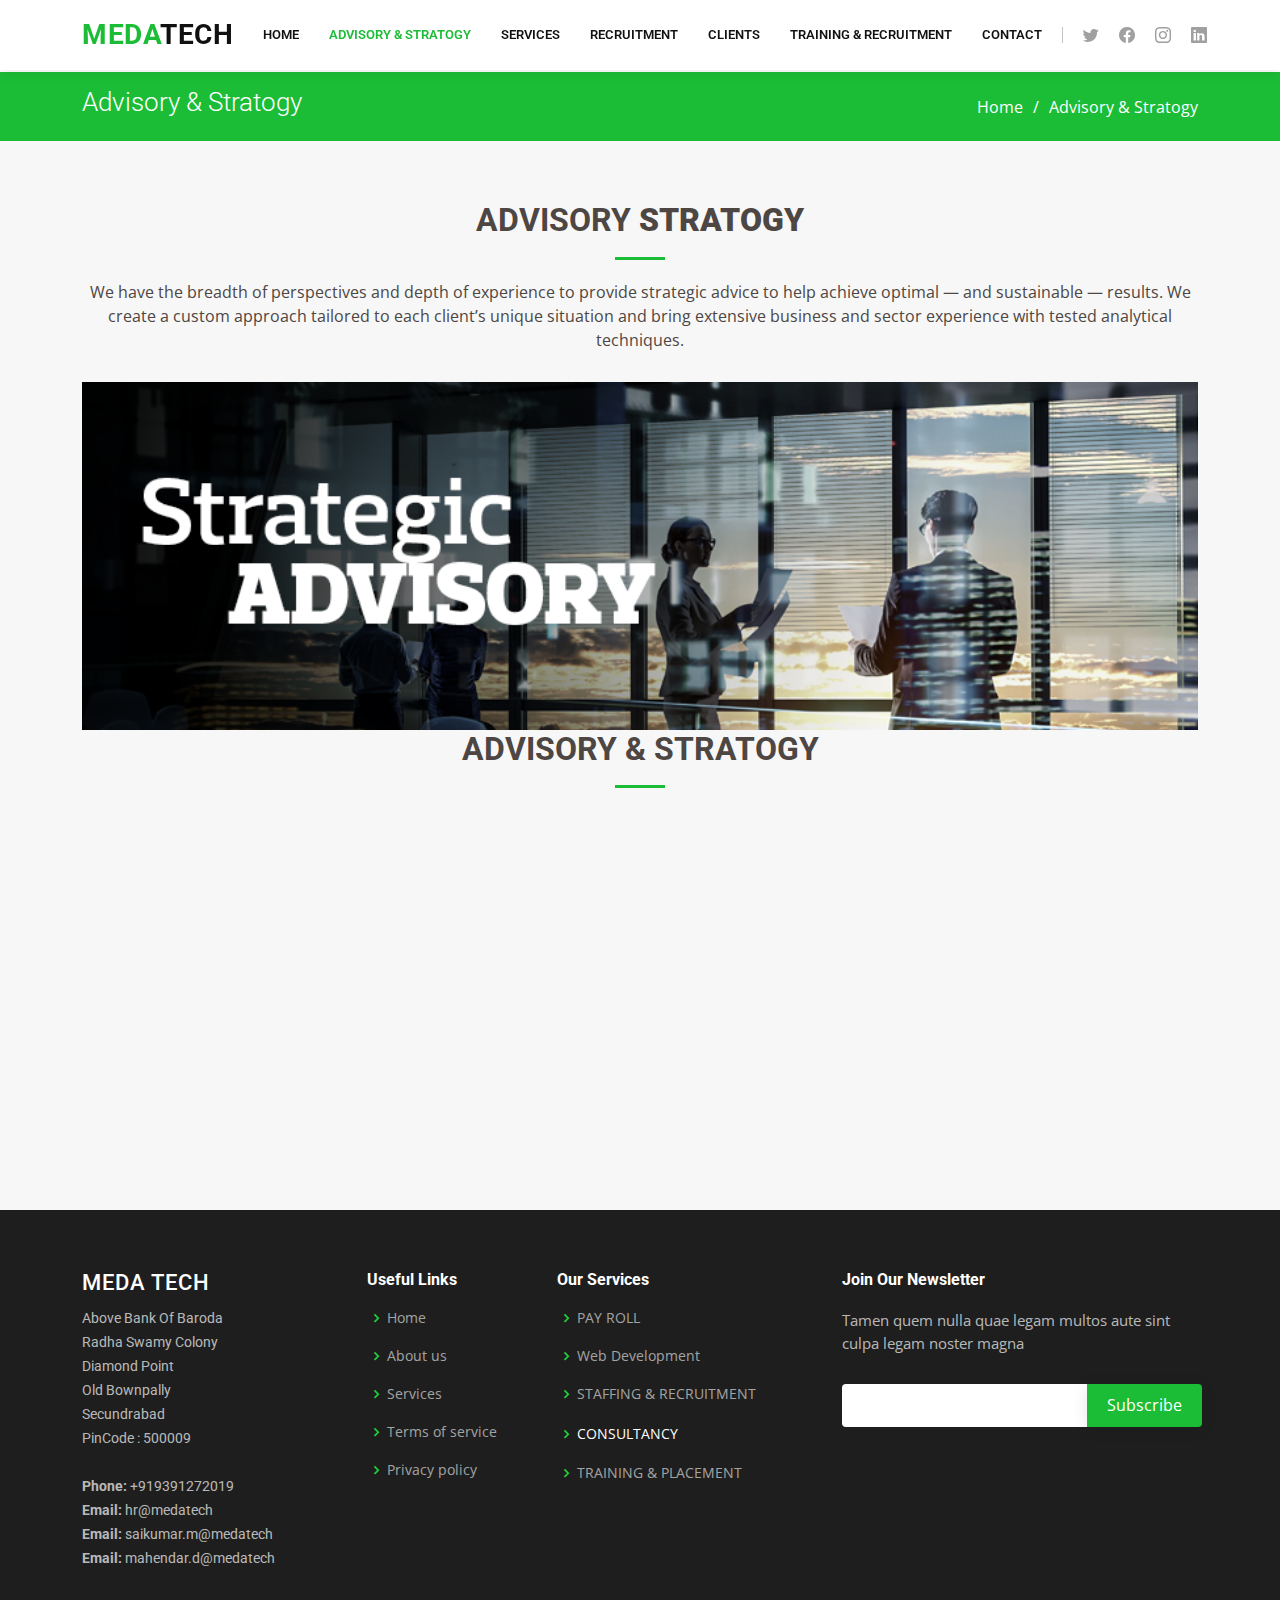
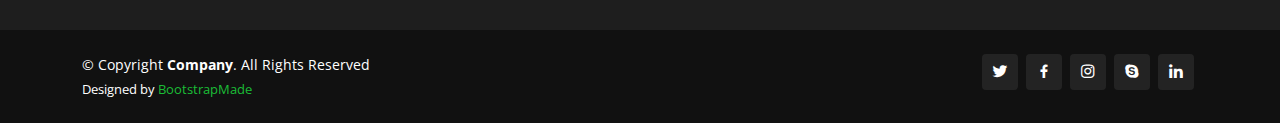
<file: Company/team.html>
<!DOCTYPE html>
<html lang="en">

<head>
  <meta charset="utf-8">
  <meta content="width=device-width, initial-scale=1.0" name="viewport">

  <title>Advisory & Stratogy - MedaTech Systems Pvt Ltd</title>
  <meta content="" name="description">
  <meta content="" name="keywords">

  <!-- Favicons -->
  <link href="assets/img/favicon.png" rel="icon">
  <link href="assets/img/apple-touch-icon.png" rel="apple-touch-icon">

  <!-- Google Fonts -->
  <link href="https://fonts.googleapis.com/css?family=Open+Sans:300,300i,400,400i,600,600i,700,700i|Roboto:300,300i,400,400i,500,500i,600,600i,700,700i|Poppins:300,300i,400,400i,500,500i,600,600i,700,700i" rel="stylesheet">

  <!-- Vendor CSS Files -->
  <link href="assets/vendor/animate.css/animate.min.css" rel="stylesheet">
  <link href="assets/vendor/aos/aos.css" rel="stylesheet">
  <link href="assets/vendor/bootstrap/css/bootstrap.min.css" rel="stylesheet">
  <link href="assets/vendor/bootstrap-icons/bootstrap-icons.css" rel="stylesheet">
  <link href="assets/vendor/boxicons/css/boxicons.min.css" rel="stylesheet">
  <link href="assets/vendor/glightbox/css/glightbox.min.css" rel="stylesheet">
  <link href="assets/vendor/remixicon/remixicon.css" rel="stylesheet">
  <link href="assets/vendor/swiper/swiper-bundle.min.css" rel="stylesheet">

  <!-- Template Main CSS File -->
  <link href="assets/css/style.css" rel="stylesheet">

  <!-- =======================================================
  * Template Name: Company
  * Updated: May 30 2023 with Bootstrap v5.3.0
  * Template URL: https://bootstrapmade.com/company-free-html-bootstrap-template/
  * Author: BootstrapMade.com
  * License: https://bootstrapmade.com/license/
  ======================================================== -->
</head>

<body>

  <!-- ======= Header ======= -->
  <header id="header" class="fixed-top">
    <div class="container d-flex align-items-center">

      <h1 class="logo me-auto"><a href="index.html"><span>Meda</span>Tech</a></h1>
      <!-- Uncomment below if you prefer to use an image logo -->
      <!-- <a href="index.html" class="logo me-auto me-lg-0"><img src="assets/img/logo.png" alt="" class="img-fluid"></a>-->

      <nav id="navbar" class="navbar order-last order-lg-0">
        <ul>
          <li><a href="index.html">Home</a></li>

          <!-- <li class="dropdown"><a href="#"><span>Advisory & Stratogy</span> <i class="bi bi-chevron-down"></i></a> -->
            <!-- <ul> -->
              <!-- <li><a href="about.html">About Us</a></li> -->
              <li><a href="team.html" class="active">Advisory & Stratogy</a></li>
              <!-- <li><a href="testimonials.html">Staffing</a></li> -->
              <!-- <li class="dropdown"><a href="#"><span>Deep Drop Down</span> <i class="bi bi-chevron-right"></i></a> -->
                <!-- <ul>
                  <li><a href="#">Deep Drop Down 1</a></li>
                  <li><a href="#">Deep Drop Down 2</a></li>
                  <li><a href="#">Deep Drop Down 3</a></li>
                  <li><a href="#">Deep Drop Down 4</a></li>
                  <li><a href="#">Deep Drop Down 5</a></li>
                </ul>
              </li>
            </ul>
          </li> -->

          <li><a href="services.html">Services</a></li>
          <li><a href="portfolio.html">Recruitment</a></li>
          <li><a href="pricing.html">Clients</a></li>
          <li><a href="blog.html">Training & Recruitment</a></li>
          <li><a href="contact.html">Contact</a></li>

        </ul>
        <i class="bi bi-list mobile-nav-toggle"></i>
      </nav><!-- .navbar -->

      <div class="header-social-links d-flex">
        <a href="#" class="twitter"><i class="bu bi-twitter"></i></a>
        <a href="#" class="facebook"><i class="bu bi-facebook"></i></a>
        <a href="#" class="instagram"><i class="bu bi-instagram"></i></a>
        <a href="#" class="linkedin"><i class="bu bi-linkedin"></i></i></a>
      </div>

    </div>
  </header><!-- End Header -->

  <main id="main">

    <!-- ======= Breadcrumbs ======= -->
    <section id="breadcrumbs" class="breadcrumbs">
      <div class="container">

        <div class="d-flex justify-content-between align-items-center">
          <h2>Advisory & Stratogy</h2>
          <ol>
            <li><a href="index.html">Home</a></li>
            <li>Advisory & Stratogy</li>
          </ol>
        </div>

      </div>
    </section><!-- End Breadcrumbs -->

    <!-- ======= Our Team Section ======= -->
    <section id="team" class="team section-bg">
      <div class="container">

        <div class="section-title" data-aos="fade-up">
          <h2>Advisory <strong>Stratogy</strong></h2>
          <p>We have the breadth of perspectives and depth of experience to provide strategic advice to help achieve optimal — and sustainable — results.

            We create a custom approach tailored to each client’s unique situation and bring extensive business and sector experience with tested analytical techniques.</p>
        </div>

        <div class="row">   
          <div class="container" data-aos="fade-up">
            <div class="banner">
              <img src="./assets/img/clients/advisory.jpg" width="100%" alt="">
            </div>
            <div class="section-title" data-aos="fade-up">
              <h2>Advisory & Stratogy</h2>
            </div>
            <div class="container" data-aos="fade-up">

              <div class="row content">
                <div class="col-lg-6" data-aos="fade-right">

            
            <img src="./assets/img/clients/stratagy.jpg" width="500px" alt=""></div>
            <div class="col-lg-6 pt-4 pt-lg-0" data-aos="fade-left">
              <p>
                Hiring a MedaTech consultant give you direct access to the latest payroll market trends, different vendors and insights to the newest technologies.</p>
<p>
  Our MedaTech strategy consultants will guide you in developing a transformation roadmap tailored to the needs of your region  HR & Payroll landscape.</p>
  <ul>
    <li><i class="ri-check-double-line"></i> Payroll strategy consulting</li>
    <li><i class="ri-check-double-line"></i> 		Program management</li>
    <li><i class="ri-check-double-line"></i> 	project management</li>
    <li><i class="ri-check-double-line"></i> 	Payroll vendor implementation</li>
    <li><i class="ri-check-double-line"></i> 		Process and System optimisation</li>
  </ul>
  
</div>
</div>

</div>
    


          <!-- <div class="col-lg-3 col-md-6 d-flex align-items-stretch">
            <div class="member" data-aos="fade-up">
              <div class="member-img">
                <img src="assets/img/team/team-1.jpg" class="img-fluid" alt="">
                <div class="social">
                  <a href=""><i class="bi bi-twitter"></i></a>
                  <a href=""><i class="bi bi-facebook"></i></a>
                  <a href=""><i class="bi bi-instagram"></i></a>
                  <a href=""><i class="bi bi-linkedin"></i></a>
                </div>
              </div>
              <div class="member-info">
                <h4>Walter White</h4>
                <span>Chief Executive Officer</span>
              </div>
            </div>
          </div> -->

          <!-- <div class="col-lg-3 col-md-6 d-flex align-items-stretch">
            <div class="member" data-aos="fade-up" data-aos-delay="100">
              <div class="member-img">
                <img src="assets/img/team/team-2.jpg" class="img-fluid" alt="">
                <div class="social">
                  <a href=""><i class="bi bi-twitter"></i></a>
                  <a href=""><i class="bi bi-facebook"></i></a>
                  <a href=""><i class="bi bi-instagram"></i></a>
                  <a href=""><i class="bi bi-linkedin"></i></a>
                </div>
              </div>
              <div class="member-info">
                <h4>Sarah Jhonson</h4>
                <span>Product Manager</span>
              </div>
            </div>
          </div>

          <div class="col-lg-3 col-md-6 d-flex align-items-stretch">
            <div class="member" data-aos="fade-up" data-aos-delay="200">
              <div class="member-img">
                <img src="assets/img/team/team-3.jpg" class="img-fluid" alt="">
                <div class="social">
                  <a href=""><i class="bi bi-twitter"></i></a>
                  <a href=""><i class="bi bi-facebook"></i></a>
                  <a href=""><i class="bi bi-instagram"></i></a>
                  <a href=""><i class="bi bi-linkedin"></i></a>
                </div>
              </div>
              <div class="member-info">
                <h4>William Anderson</h4>
                <span>CTO</span>
              </div>
            </div>
          </div>

          <div class="col-lg-3 col-md-6 d-flex align-items-stretch">
            <div class="member" data-aos="fade-up" data-aos-delay="300">
              <div class="member-img">
                <img src="assets/img/team/team-4.jpg" class="img-fluid" alt="">
                <div class="social">
                  <a href=""><i class="bi bi-twitter"></i></a>
                  <a href=""><i class="bi bi-facebook"></i></a>
                  <a href=""><i class="bi bi-instagram"></i></a>
                  <a href=""><i class="bi bi-linkedin"></i></a>
                </div>
              </div>
              <div class="member-info">
                <h4>Amanda Jepson</h4>
                <span>Accountant</span>
              </div>
            </div>
          </div>

        </div>

      </div> -->
    </section><!-- End Our Team Section -->

  </main><!-- End #main -->

  <!-- ======= Footer ======= -->
  <footer id="footer">

    <div class="footer-top">
      <div class="container">
        <div class="row">

          <div class="col-lg-3 col-md-6 footer-contact">
            <h3>Meda Tech</h3>
            <p>
              Above Bank Of Baroda  <br>
              Radha Swamy Colony<br>
              Diamond Point <br>
              Old Bownpally<br>
              Secundrabad<br>
              PinCode : 500009<br>
              <br>
              <strong>Phone:</strong> +919391272019<br>
              <strong>Email:</strong> hr@medatech<br>
              <strong>Email:</strong> saikumar.m@medatech<br>
              <strong>Email:</strong> mahendar.d@medatech<br>

            </p>
          </div>

          <div class="col-lg-2 col-md-6 footer-links">
            <h4>Useful Links</h4>
            <ul>
              <li><i class="bx bx-chevron-right"></i> <a href="#">Home</a></li>
              <li><i class="bx bx-chevron-right"></i> <a href="#">About us</a></li>
              <li><i class="bx bx-chevron-right"></i> <a href="#">Services</a></li>
              <li><i class="bx bx-chevron-right"></i> <a href="#">Terms of service</a></li>
              <li><i class="bx bx-chevron-right"></i> <a href="#">Privacy policy</a></li>
            </ul>
          </div>

          <div class="col-lg-3 col-md-6 footer-links">
            <h4>Our Services</h4>
            <ul>
              <li><i class="bx bx-chevron-right"></i> <a href="#">PAY ROLL</a></li>
              <li><i class="bx bx-chevron-right"></i> <a href="#">Web Development</a></li>
              <li><i class="bx bx-chevron-right"></i> <a href="#">STAFFING & RECRUITMENT</a></li>
              <li><i class="bx bx-chevron-right"></i> <a href="#"></a>CONSULTANCY </li>
              <li><i class="bx bx-chevron-right"></i> <a href="#">TRAINING & PLACEMENT</a></li>
            </ul>
          </div>
          <div class="col-lg-4 col-md-6 footer-newsletter">
            <h4>Join Our Newsletter</h4>
            <p>Tamen quem nulla quae legam multos aute sint culpa legam noster magna</p>
            <form action="" method="post">
              <input type="email" name="email"><input type="submit" value="Subscribe">
            </form>
          </div>

        </div>
      </div>
    </div>

    <div class="container d-md-flex py-4">

      <div class="me-md-auto text-center text-md-start">
        <div class="copyright">
          &copy; Copyright <strong><span>Company</span></strong>. All Rights Reserved
        </div>
        <div class="credits">
          <!-- All the links in the footer should remain intact. -->
          <!-- You can delete the links only if you purchased the pro version. -->
          <!-- Licensing information: https://bootstrapmade.com/license/ -->
          <!-- Purchase the pro version with working PHP/AJAX contact form: https://bootstrapmade.com/company-free-html-bootstrap-template/ -->
          Designed by <a href="https://bootstrapmade.com/">BootstrapMade</a>
        </div>
      </div>
      <div class="social-links text-center text-md-right pt-3 pt-md-0">
        <a href="#" class="twitter"><i class="bx bxl-twitter"></i></a>
        <a href="#" class="facebook"><i class="bx bxl-facebook"></i></a>
        <a href="#" class="instagram"><i class="bx bxl-instagram"></i></a>
        <a href="#" class="google-plus"><i class="bx bxl-skype"></i></a>
        <a href="#" class="linkedin"><i class="bx bxl-linkedin"></i></a>
      </div>
    </div>
  </footer><!-- End Footer -->

  <a href="#" class="back-to-top d-flex align-items-center justify-content-center"><i class="bi bi-arrow-up-short"></i></a>

  <!-- Vendor JS Files -->
  <script src="assets/vendor/aos/aos.js"></script>
  <script src="assets/vendor/bootstrap/js/bootstrap.bundle.min.js"></script>
  <script src="assets/vendor/glightbox/js/glightbox.min.js"></script>
  <script src="assets/vendor/isotope-layout/isotope.pkgd.min.js"></script>
  <script src="assets/vendor/swiper/swiper-bundle.min.js"></script>
  <script src="assets/vendor/waypoints/noframework.waypoints.js"></script>
  <script src="assets/vendor/php-email-form/validate.js"></script>

  <!-- Template Main JS File -->
  <script src="assets/js/main.js"></script>

</body>

</html>
</file>
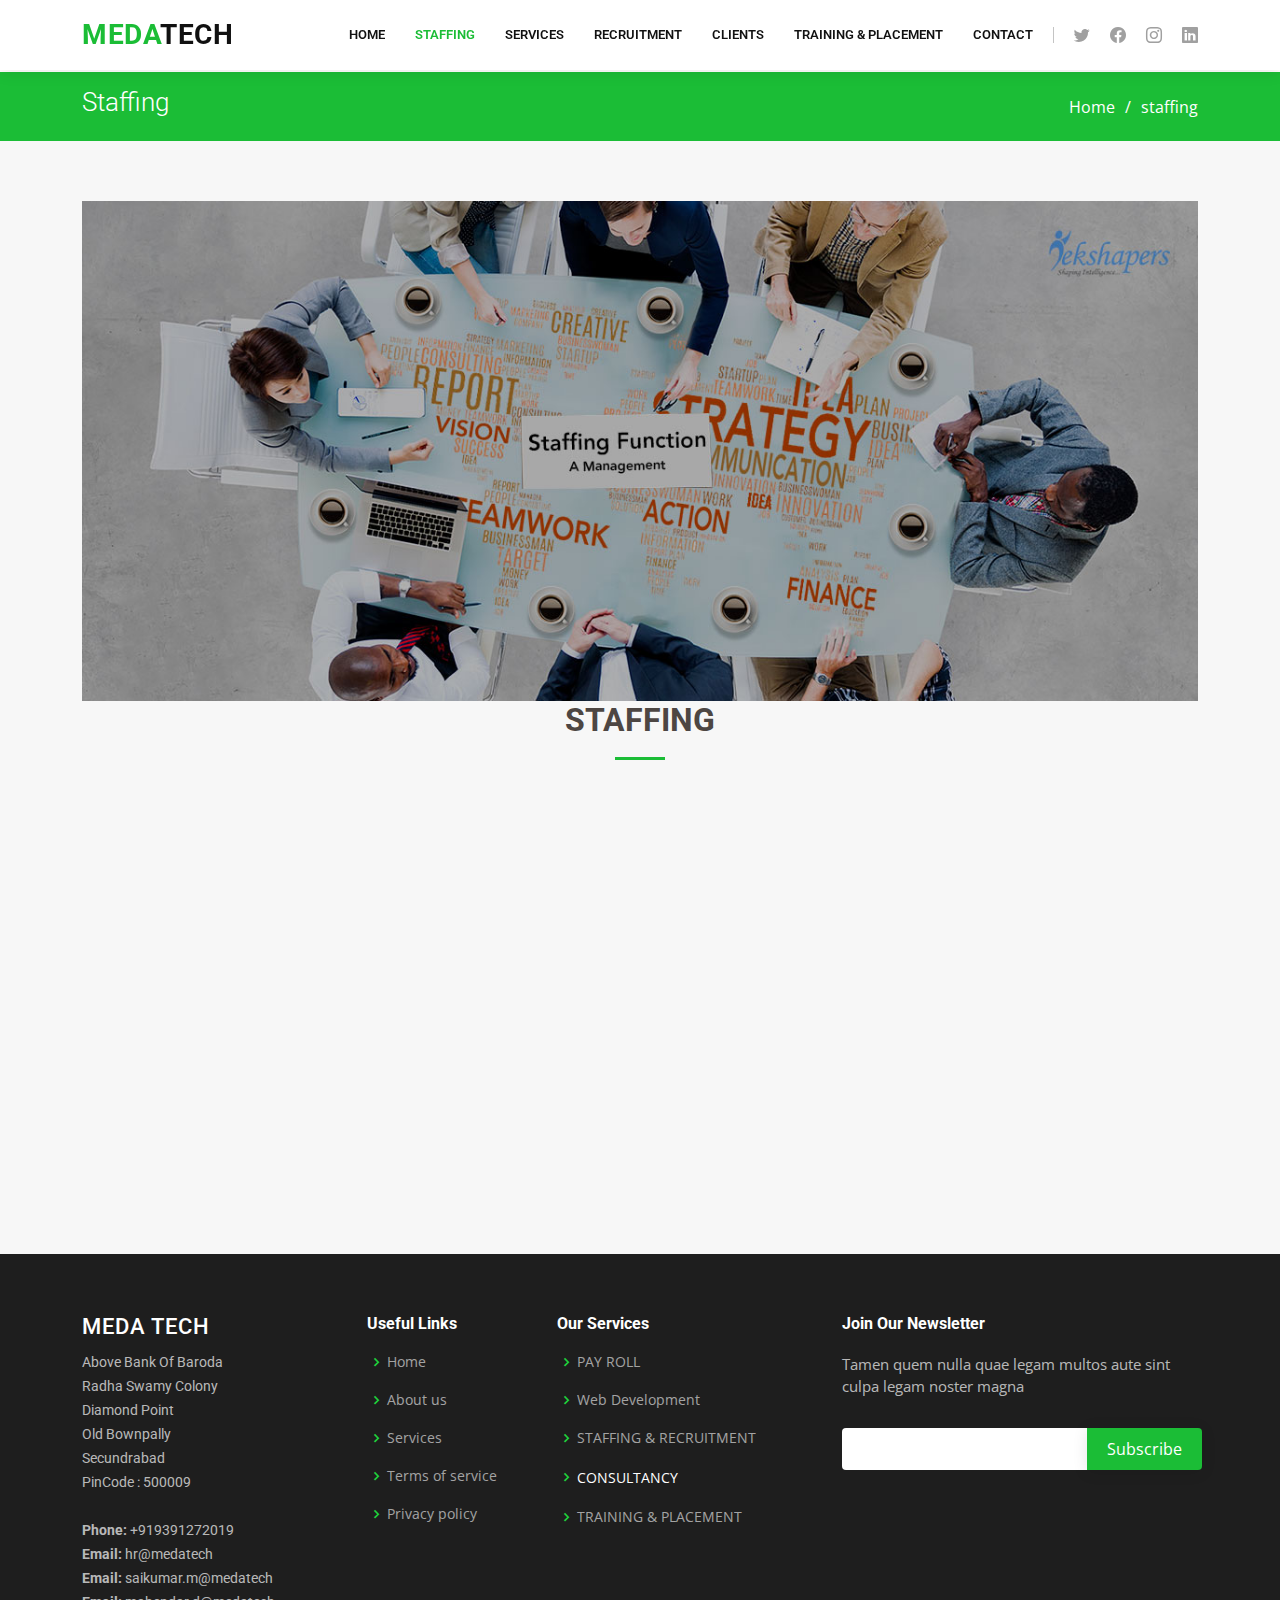
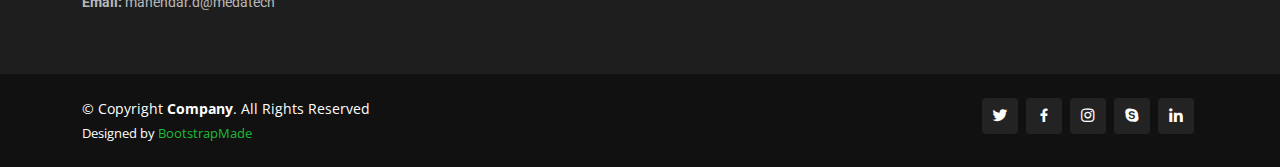
<file: Company/testimonials.html>
<!DOCTYPE html>
<html lang="en">

<head>
  <meta charset="utf-8">
  <meta content="width=device-width, initial-scale=1.0" name="viewport">

  <title>Staffing - Medatech Systems Pvt Ltd</title>
  <meta content="" name="description">
  <meta content="" name="keywords">

  <!-- Favicons -->
  <link href="assets/img/favicon.png" rel="icon">
  <link href="assets/img/apple-touch-icon.png" rel="apple-touch-icon">

  <!-- Google Fonts -->
  <link href="https://fonts.googleapis.com/css?family=Open+Sans:300,300i,400,400i,600,600i,700,700i|Roboto:300,300i,400,400i,500,500i,600,600i,700,700i|Poppins:300,300i,400,400i,500,500i,600,600i,700,700i" rel="stylesheet">

  <!-- Vendor CSS Files -->
  <link href="assets/vendor/animate.css/animate.min.css" rel="stylesheet">
  <link href="assets/vendor/aos/aos.css" rel="stylesheet">
  <link href="assets/vendor/bootstrap/css/bootstrap.min.css" rel="stylesheet">
  <link href="assets/vendor/bootstrap-icons/bootstrap-icons.css" rel="stylesheet">
  <link href="assets/vendor/boxicons/css/boxicons.min.css" rel="stylesheet">
  <link href="assets/vendor/glightbox/css/glightbox.min.css" rel="stylesheet">
  <link href="assets/vendor/remixicon/remixicon.css" rel="stylesheet">
  <link href="assets/vendor/swiper/swiper-bundle.min.css" rel="stylesheet">

  <!-- Template Main CSS File -->
  <link href="assets/css/style.css" rel="stylesheet">

  <!-- =======================================================
  * Template Name: Company
  * Updated: May 30 2023 with Bootstrap v5.3.0
  * Template URL: https://bootstrapmade.com/company-free-html-bootstrap-template/
  * Author: BootstrapMade.com
  * License: https://bootstrapmade.com/license/
  ======================================================== -->
</head>

<body>

  <!-- ======= Header ======= -->
  <header id="header" class="fixed-top">
    <div class="container d-flex align-items-center">

      <h1 class="logo me-auto"><a href="index.html"><span>Meda</span>Tech</a></h1>
      <!-- Uncomment below if you prefer to use an image logo -->
      <!-- <a href="index.html" class="logo me-auto me-lg-0"><img src="assets/img/logo.png" alt="" class="img-fluid"></a>-->

      <nav id="navbar" class="navbar order-last order-lg-0">
        <ul>
          <li><a href="index.html">Home</a></li>

           <!-- <li class="dropdown"><a href="#"><span>About</span> <i class="bi bi-chevron-down"></i></a>
             <ul>
              <li><a href="about.html">Consultancy Services</a></li>
              <li><a href="team.html">Advisory & Stratogy</a></li> -->
               <li><a href="testimonials.html" class="active">Staffing</a></li>
               <!-- <li class="dropdown"><a href="#"><span>Deep Drop Down</span> <i class="bi bi-chevron-right"></i></a>
                <ul>
                  <li><a href="#">Deep Drop Down 1</a></li>
                  <li><a href="#">Deep Drop Down 2</a></li>
                  <li><a href="#">Deep Drop Down 3</a></li>
                  <li><a href="#">Deep Drop Down 4</a></li>
                  <li><a href="#">Deep Drop Down 5</a></li>
                </ul>
              </li>
            </ul>
          </li> -->

          <li><a href="services.html">Services</a></li>
          <li><a href="portfolio.html">Recruitment</a></li>
          <li><a href="pricing.html">Clients</a></li>
          <li><a href="blog.html">Training & Placement</a></li>
          <li><a href="contact.html">Contact</a></li>

        </ul>
        <i class="bi bi-list mobile-nav-toggle"></i>
      </nav><!-- .navbar -->

      <div class="header-social-links d-flex">
        <a href="#" class="twitter"><i class="bu bi-twitter"></i></a>
        <a href="#" class="facebook"><i class="bu bi-facebook"></i></a>
        <a href="#" class="instagram"><i class="bu bi-instagram"></i></a>
        <a href="#" class="linkedin"><i class="bu bi-linkedin"></i></i></a>
      </div>

    </div>
  </header><!-- End Header -->

  <main id="main">

    <!-- ======= Breadcrumbs ======= -->
    <section id="breadcrumbs" class="breadcrumbs">
      <div class="container">

        <div class="d-flex justify-content-between align-items-center">
          <h2>Staffing</h2>
          <ol>
            <li><a href="index.html">Home</a></li>
            <li>staffing</li>
          </ol>
        </div>

      </div>
    </section><!-- End Breadcrumbs -->

    <!-- ======= Testimonials Section ======= -->
    <section id="testimonials" class="testimonials section-bg">
      <div class="container">

        <div class="row">
          <div class="container" data-aos="fade-up">
            <div class="banner">
              <img src="./assets/img/clients/Staffing-function.jpg" height="500px"  width="100%" alt ="">
            </div>
            <div class="section-title" data-aos="fade-up">
              <h2>Staffing</h2>
            </div>
            <div class="container" data-aos="fade-up">

              <div class="row content">
                <div class="col-lg-6" data-aos="fade-right">

            
            <img src="./assets/img/clients/staffing-n.jpg" width="500px" alt=""></div>
            <div class="col-lg-6 pt-4 pt-lg-0" data-aos="fade-left">
              <p>
                MedaTech Systems Pvt., Ltd. provides permanent staffing services to the companies who require selective and talented professionals at any levels in a short period . We have a team of talented professionals who strive to provide the best of manpower to our esteemed clients.</p>
                <p>
                  Our staffing services include conducting campus recruitments to selecting fresh talent or lateral hiring at various levels within the industry. So, whether you are a start up company, setting up base in India, or an established company that needs to recruit new people for a particular project, our turnkey staffing solutions will provide you with highly specialised manpower.</p>
<p>
  Our strong team of consultants is dedicated to help our clients successfully achieve their targets in today's dynamic environment. We are highly committed to offer our clients the best candidates in the fastest Turn Around Time & at the best Conversions Ratios.
              </p>



          <!-- <div class="col-lg-6" data-aos="fade-up">
            <div class="testimonial-item">
              <img src="assets/img/testimonials/testimonials-1.jpg" class="testimonial-img" alt="">
              <h3>Saul Goodman</h3>
              <h4>Ceo &amp; Founder</h4>
              <p>
                <i class="bx bxs-quote-alt-left quote-icon-left"></i>
                Proin iaculis purus consequat sem cure digni ssim donec porttitora entum suscipit rhoncus. Accusantium quam, ultricies eget id, aliquam eget nibh et. Maecen aliquam, risus at semper.
                <i class="bx bxs-quote-alt-right quote-icon-right"></i>
              </p>
            </div>
          </div>

          <div class="col-lg-6" data-aos="fade-up" data-aos-delay="100">
            <div class="testimonial-item mt-4 mt-lg-0">
              <img src="assets/img/testimonials/testimonials-2.jpg" class="testimonial-img" alt="">
              <h3>Sara Wilsson</h3>
              <h4>Designer</h4>
              <p>
                <i class="bx bxs-quote-alt-left quote-icon-left"></i>
                Export tempor illum tamen malis malis eram quae irure esse labore quem cillum quid cillum eram malis quorum velit fore eram velit sunt aliqua noster fugiat irure amet legam anim culpa.
                <i class="bx bxs-quote-alt-right quote-icon-right"></i>
              </p>
            </div>
          </div>

          <div class="col-lg-6" data-aos="fade-up" data-aos-delay="200">
            <div class="testimonial-item mt-4">
              <img src="assets/img/testimonials/testimonials-3.jpg" class="testimonial-img" alt="">
              <h3>Jena Karlis</h3>
              <h4>Store Owner</h4>
              <p>
                <i class="bx bxs-quote-alt-left quote-icon-left"></i>
                Enim nisi quem export duis labore cillum quae magna enim sint quorum nulla quem veniam duis minim tempor labore quem eram duis noster aute amet eram fore quis sint minim.
                <i class="bx bxs-quote-alt-right quote-icon-right"></i>
              </p>
            </div>
          </div>

          <div class="col-lg-6" data-aos="fade-up" data-aos-delay="300">
            <div class="testimonial-item mt-4">
              <img src="assets/img/testimonials/testimonials-4.jpg" class="testimonial-img" alt="">
              <h3>Matt Brandon</h3>
              <h4>Freelancer</h4>
              <p>
                <i class="bx bxs-quote-alt-left quote-icon-left"></i>
                Fugiat enim eram quae cillum dolore dolor amet nulla culpa multos export minim fugiat minim velit minim dolor enim duis veniam ipsum anim magna sunt elit fore quem dolore labore illum veniam.
                <i class="bx bxs-quote-alt-right quote-icon-right"></i>
              </p>
            </div>
          </div>

          <div class="col-lg-6" data-aos="fade-up" data-aos-delay="400">
            <div class="testimonial-item mt-4">
              <img src="assets/img/testimonials/testimonials-5.jpg" class="testimonial-img" alt="">
              <h3>John Larson</h3>
              <h4>Entrepreneur</h4>
              <p>
                <i class="bx bxs-quote-alt-left quote-icon-left"></i>
                Quis quorum aliqua sint quem legam fore sunt eram irure aliqua veniam tempor noster veniam enim culpa labore duis sunt culpa nulla illum cillum fugiat legam esse veniam culpa fore nisi cillum quid.
                <i class="bx bxs-quote-alt-right quote-icon-right"></i>
              </p>
            </div>
          </div>

          <div class="col-lg-6" data-aos="fade-up" data-aos-delay="500">
            <div class="testimonial-item mt-4">
              <img src="assets/img/testimonials/testimonials-6.jpg" class="testimonial-img" alt="">
              <h3>Emily Harison</h3>
              <h4>Store Owner</h4>
              <p>
                <i class="bx bxs-quote-alt-left quote-icon-left"></i>
                Eius ipsam praesentium dolor quaerat inventore rerum odio. Quos laudantium adipisci eius. Accusamus qui iste cupiditate sed temporibus est aspernatur. Sequi officiis ea et quia quidem.
                <i class="bx bxs-quote-alt-right quote-icon-right"></i>
              </p>
            </div>
          </div>

        </div>

      </div> -->
    </section><!-- End Testimonials Section -->

  </main><!-- End #main -->

  <!-- ======= Footer ======= -->
  <footer id="footer">

    <div class="footer-top">
      <div class="container">
        <div class="row">

          <div class="col-lg-3 col-md-6 footer-contact">
            <h3>Meda Tech</h3>
            <p>
              Above Bank Of Baroda  <br>
              Radha Swamy Colony<br>
              Diamond Point <br>
              Old Bownpally<br>
              Secundrabad<br>
              PinCode : 500009<br>
              <br>
              <strong>Phone:</strong> +919391272019<br>
              <strong>Email:</strong> hr@medatech<br>
              <strong>Email:</strong> saikumar.m@medatech<br>
              <strong>Email:</strong> mahendar.d@medatech<br>

            </p>
          </div>

          <div class="col-lg-2 col-md-6 footer-links">
            <h4>Useful Links</h4>
            <ul>
              <li><i class="bx bx-chevron-right"></i> <a href="#">Home</a></li>
              <li><i class="bx bx-chevron-right"></i> <a href="#">About us</a></li>
              <li><i class="bx bx-chevron-right"></i> <a href="#">Services</a></li>
              <li><i class="bx bx-chevron-right"></i> <a href="#">Terms of service</a></li>
              <li><i class="bx bx-chevron-right"></i> <a href="#">Privacy policy</a></li>
            </ul>
          </div>

          <div class="col-lg-3 col-md-6 footer-links">
            <h4>Our Services</h4>
            <ul>
              <li><i class="bx bx-chevron-right"></i> <a href="#">PAY ROLL</a></li>
              <li><i class="bx bx-chevron-right"></i> <a href="#">Web Development</a></li>
              <li><i class="bx bx-chevron-right"></i> <a href="#">STAFFING & RECRUITMENT</a></li>
              <li><i class="bx bx-chevron-right"></i> <a href="#"></a>CONSULTANCY </li>
              <li><i class="bx bx-chevron-right"></i> <a href="#">TRAINING & PLACEMENT</a></li>
            </ul>
          </div>

          <div class="col-lg-4 col-md-6 footer-newsletter">
            <h4>Join Our Newsletter</h4>
            <p>Tamen quem nulla quae legam multos aute sint culpa legam noster magna</p>
            <form action="" method="post">
              <input type="email" name="email"><input type="submit" value="Subscribe">
            </form>
          </div>

        </div>
      </div>
    </div>

    <div class="container d-md-flex py-4">

      <div class="me-md-auto text-center text-md-start">
        <div class="copyright">
          &copy; Copyright <strong><span>Company</span></strong>. All Rights Reserved
        </div>
        <div class="credits">
          <!-- All the links in the footer should remain intact. -->
          <!-- You can delete the links only if you purchased the pro version. -->
          <!-- Licensing information: https://bootstrapmade.com/license/ -->
          <!-- Purchase the pro version with working PHP/AJAX contact form: https://bootstrapmade.com/company-free-html-bootstrap-template/ -->
          Designed by <a href="https://bootstrapmade.com/">BootstrapMade</a>
        </div>
      </div>
      <div class="social-links text-center text-md-right pt-3 pt-md-0">
        <a href="#" class="twitter"><i class="bx bxl-twitter"></i></a>
        <a href="#" class="facebook"><i class="bx bxl-facebook"></i></a>
        <a href="#" class="instagram"><i class="bx bxl-instagram"></i></a>
        <a href="#" class="google-plus"><i class="bx bxl-skype"></i></a>
        <a href="#" class="linkedin"><i class="bx bxl-linkedin"></i></a>
      </div>
    </div>
  </footer><!-- End Footer -->

  <a href="#" class="back-to-top d-flex align-items-center justify-content-center"><i class="bi bi-arrow-up-short"></i></a>

  <!-- Vendor JS Files -->
  <script src="assets/vendor/aos/aos.js"></script>
  <script src="assets/vendor/bootstrap/js/bootstrap.bundle.min.js"></script>
  <script src="assets/vendor/glightbox/js/glightbox.min.js"></script>
  <script src="assets/vendor/isotope-layout/isotope.pkgd.min.js"></script>
  <script src="assets/vendor/swiper/swiper-bundle.min.js"></script>
  <script src="assets/vendor/waypoints/noframework.waypoints.js"></script>
  <script src="assets/vendor/php-email-form/validate.js"></script>

  <!-- Template Main JS File -->
  <script src="assets/js/main.js"></script>

</body>

</html>
</file>
<file: Company/assets/css/style.css>
/**
* Template Name: Company
* Updated: May 30 2023 with Bootstrap v5.3.0
* Template URL: https://bootstrapmade.com/company-free-html-bootstrap-template/
* Author: BootstrapMade.com
* License: https://bootstrapmade.com/license/
*/

/*--------------------------------------------------------------
# General
--------------------------------------------------------------*/
body {
  font-family: "Open Sans", sans-serif;
  color: #4d4643;
}

a {
  color: #1bbd36;
  text-decoration: none;
}

a:hover {
  color: #2ae149;
  text-decoration: none;
}

h1,
h2,
h3,
h4,
h5,
h6 {
  font-family: "Roboto", sans-serif;
}

/*--------------------------------------------------------------
# Back to top button
--------------------------------------------------------------*/
.back-to-top {
  position: fixed;
  visibility: hidden;
  opacity: 0;
  right: 15px;
  bottom: 15px;
  z-index: 996;
  background: #1bbd36;
  width: 40px;
  height: 40px;
  border-radius: 4px;
  transition: all 0.4s;
}

.back-to-top i {
  font-size: 28px;
  color: #fff;
  line-height: 0;
}

.back-to-top:hover {
  background: #21df41;
  color: #fff;
}

.back-to-top.active {
  visibility: visible;
  opacity: 1;
}

/*--------------------------------------------------------------
# Disable AOS delay on mobile
--------------------------------------------------------------*/
@media screen and (max-width: 768px) {
  [data-aos-delay] {
    transition-delay: 0 !important;
  }
}

/*--------------------------------------------------------------
# Header
--------------------------------------------------------------*/
#header {
  background: #fff;
  transition: all 0.5s;
  z-index: 997;
  padding: 15px 0;
  box-shadow: 0px 2px 15px rgba(0, 0, 0, 0.1);
}

#header .logo {
  font-size: 28px;
  margin: 0;
  padding: 0;
  line-height: 1;
  font-weight: 700;
  letter-spacing: 0.5px;
  text-transform: uppercase;
}

#header .logo a {
  color: #111;
}

#header .logo a span {
  color: #1bbd36;
}

#header .logo img {
  max-height: 40px;
}

/*--------------------------------------------------------------
# Header Social Links
--------------------------------------------------------------*/
.header-social-links {
  margin-left: 20px;
  border-left: 1px solid #c4c4c4;
}

.header-social-links a {
  color: #a0a0a0;
  display: inline-block;
  line-height: 0px;
  transition: 0.3s;
  padding-left: 20px;
}

.header-social-links a i {
  line-height: 0;
}

.header-social-links a:hover {
  color: #1bbd36;
}

@media (max-width: 768px) {
  .header-social-links {
    padding: 0 15px 0 0;
    border-left: 0;
  }
}

/*--------------------------------------------------------------
# Navigation Menu
--------------------------------------------------------------*/
/**
* Desktop Navigation 
*/
.navbar {
  padding: 0;
}

.navbar ul {
  margin: 0;
  padding: 0;
  display: flex;
  list-style: none;
  align-items: center;
}

.navbar li {
  position: relative;
}

.navbar a,
.navbar a:focus {
  display: flex;
  align-items: center;
  justify-content: space-between;
  padding: 10px 0 10px 30px;
  font-family: "Roboto", sans-serif;
  font-size: 13px;
  font-weight: 600;
  color: #111;
  white-space: nowrap;
  text-transform: uppercase;
  transition: 0.3s;
}

.navbar a i,
.navbar a:focus i {
  font-size: 12px;
  line-height: 0;
  margin-left: 5px;
}

.navbar a:hover,
.navbar .active,
.navbar .active:focus,
.navbar li:hover>a {
  color: #1bbd36;
}

.navbar .dropdown ul {
  display: block;
  position: absolute;
  left: 14px;
  top: calc(100% + 30px);
  margin: 0;
  padding: 10px 0;
  z-index: 99;
  opacity: 0;
  visibility: hidden;
  background: #fff;
  box-shadow: 0px 0px 30px rgba(127, 137, 161, 0.25);
  transition: 0.3s;
  border-top: 2px solid #1bbd36;
}

.navbar .dropdown ul li {
  min-width: 200px;
}

.navbar .dropdown ul a {
  padding: 10px 20px;
  font-size: 14px;
  font-weight: 500;
  text-transform: none;
  color: #111;
}

.navbar .dropdown ul a i {
  font-size: 12px;
}

.navbar .dropdown ul a:hover,
.navbar .dropdown ul .active:hover,
.navbar .dropdown ul li:hover>a {
  color: #1bbd36;
}

.navbar .dropdown:hover>ul {
  opacity: 1;
  top: 100%;
  visibility: visible;
}

.navbar .dropdown .dropdown ul {
  top: 0;
  left: calc(100% - 30px);
  visibility: hidden;
}

.navbar .dropdown .dropdown:hover>ul {
  opacity: 1;
  top: 0;
  left: 100%;
  visibility: visible;
}

@media (max-width: 1366px) {
  .navbar .dropdown .dropdown ul {
    left: -90%;
  }

  .navbar .dropdown .dropdown:hover>ul {
    left: -100%;
  }
}

/**
* Mobile Navigation 
*/
.mobile-nav-toggle {
  color: #111;
  font-size: 28px;
  cursor: pointer;
  display: none;
  line-height: 0;
  transition: 0.5s;
}

.mobile-nav-toggle.bi-x {
  color: #fff;
}

@media (max-width: 991px) {
  .mobile-nav-toggle {
    display: block;
  }

  .navbar ul {
    display: none;
  }
}

.navbar-mobile {
  position: fixed;
  overflow: hidden;
  top: 0;
  right: 0;
  left: 0;
  bottom: 0;
  background: rgba(0, 0, 0, 0.9);
  transition: 0.3s;
  z-index: 999;
}

.navbar-mobile .mobile-nav-toggle {
  position: absolute;
  top: 15px;
  right: 15px;
}

.navbar-mobile ul {
  display: block;
  position: absolute;
  top: 55px;
  right: 15px;
  bottom: 15px;
  left: 15px;
  padding: 10px 0;
  background-color: #fff;
  overflow-y: auto;
  transition: 0.3s;
}

.navbar-mobile a,
.navbar-mobile a:focus {
  padding: 10px 20px;
  font-size: 15px;
  color: #111;
}

.navbar-mobile a:hover,
.navbar-mobile .active,
.navbar-mobile li:hover>a {
  color: #1bbd36;
}

.navbar-mobile .getstarted,
.navbar-mobile .getstarted:focus {
  margin: 15px;
}

.navbar-mobile .dropdown ul {
  position: static;
  display: none;
  margin: 10px 20px;
  padding: 10px 0;
  z-index: 99;
  opacity: 1;
  visibility: visible;
  background: #fff;
  box-shadow: 0px 0px 30px rgba(127, 137, 161, 0.25);
}

.navbar-mobile .dropdown ul li {
  min-width: 200px;
}

.navbar-mobile .dropdown ul a {
  padding: 10px 20px;
}

.navbar-mobile .dropdown ul a i {
  font-size: 12px;
}

.navbar-mobile .dropdown ul a:hover,
.navbar-mobile .dropdown ul .active:hover,
.navbar-mobile .dropdown ul li:hover>a {
  color: #1bbd36;
}

.navbar-mobile .dropdown>.dropdown-active {
  display: block;
}

/*--------------------------------------------------------------
# Hero Section
--------------------------------------------------------------*/
#hero {
  width: 100%;
  height: 100vh;
  background-color: rgba(0, 0, 0, 0.8);
  overflow: hidden;
  position: relative;
}

#hero .carousel,
#hero .carousel-inner,
#hero .carousel-item,
#hero .carousel-item::before {
  background-size: cover;
  background-position: center;
  background-repeat: no-repeat;
  position: absolute;
  top: 0;
  right: 0;
  left: 0;
  bottom: 0;
}

#hero .carousel-container {
  display: flex;
  align-items: flex-end;
  justify-content: center;
  position: absolute;
  bottom: 60px;
  top: 70px;
  left: 55px;
  right: 55px;
}

#hero .carousel-content {
  background: rgba(4, 4, 4, 0.7);
  padding: 20px;
  color: #fff;
  border-top: 5px solid #1bbd36;
}

#hero .carousel-content h2 {
  color: #fff;
  margin-bottom: 20px;
  font-size: 28px;
  font-weight: 700;
}

#hero .btn-get-started {
  font-family: "Roboto", sans-serif;
  font-weight: 500;
  font-size: 14px;
  letter-spacing: 1px;
  display: inline-block;
  padding: 12px 32px;
  border-radius: 4px;
  transition: 0.5s;
  line-height: 1;
  margin: 10px;
  color: #fff;
  animation-delay: 0.8s;
  border: 2px solid #1bbd36;
}

#hero .btn-get-started:hover {
  background: #1bbd36;
  color: #fff;
  text-decoration: none;
}

#hero .carousel-inner .carousel-item {
  transition-property: opacity;
  background-position: center top;
}

#hero .carousel-inner .carousel-item,
#hero .carousel-inner .active.carousel-item-start,
#hero .carousel-inner .active.carousel-item-end {
  opacity: 0;
}

#hero .carousel-inner .active,
#hero .carousel-inner .carousel-item-next.carousel-item-start,
#hero .carousel-inner .carousel-item-prev.carousel-item-end {
  opacity: 1;
  transition: 0.5s;
}

#hero .carousel-inner .carousel-item-next,
#hero .carousel-inner .carousel-item-prev,
#hero .carousel-inner .active.carousel-item-start,
#hero .carousel-inner .active.carousel-item-end {
  left: 0;
  transform: translate3d(0, 0, 0);
}

#hero .carousel-control-next-icon,
#hero .carousel-control-prev-icon {
  background: none;
  font-size: 30px;
  line-height: 0;
  width: auto;
  height: auto;
  background: rgba(255, 255, 255, 0.4);
  border-radius: 50px;
  transition: 0.3s;
  color: rgba(255, 255, 255, 0.6);
  width: 54px;
  height: 54px;
  display: flex;
  align-items: center;
  justify-content: center;
}

#hero .carousel-control-next-icon:hover,
#hero .carousel-control-prev-icon:hover {
  background: rgba(255, 255, 255, 0.6);
  color: rgba(255, 255, 255, 0.8);
}

#hero .carousel-indicators li {
  cursor: pointer;
  background: #fff;
  overflow: hidden;
  border: 0;
  width: 12px;
  height: 12px;
  border-radius: 50px;
  opacity: 0.6;
  transition: 0.3s;
}

#hero .carousel-indicators li.active {
  opacity: 1;
  background: #1bbd36;
}

@media (min-width: 1024px) {
  #hero .carousel-content {
    width: 60%;
  }

  #hero .carousel-control-prev,
  #hero .carousel-control-next {
    width: 5%;
  }
}

@media (max-width: 992px) {
  #hero .carousel-container {
    top: 58px;
  }

  #hero .carousel-content h2 {
    margin-bottom: 15px;
    font-size: 22px;
  }

  #hero .carousel-content p {
    font-size: 15px;
  }
}

@media (max-height: 500px) {
  #hero {
    height: 120vh;
  }
}

/*--------------------------------------------------------------
# Sections General
--------------------------------------------------------------*/
section {
  padding: 60px 0;
  overflow: hidden;
}

.section-bg {
  background-color: #f7f7f7;
}

.section-title {
  text-align: center;
  padding-bottom: 30px;
}

.section-title h2 {
  font-size: 32px;
  font-weight: bold;
  text-transform: uppercase;
  margin-bottom: 20px;
  padding-bottom: 20px;
  position: relative;
}

.section-title h2::after {
  content: "";
  position: absolute;
  display: block;
  width: 50px;
  height: 3px;
  background: #1bbd36;
  bottom: 0;
  left: calc(50% - 25px);
}

.section-title p {
  margin-bottom: 0;
}

/*--------------------------------------------------------------
# Breadcrumbs
--------------------------------------------------------------*/
.breadcrumbs {
  padding: 15px 0;
  background: #1bbd36;
  min-height: 40px;
  margin-top: 72px;
}

.breadcrumbs h2 {
  font-size: 26px;
  font-weight: 300;
  color: #fff;
}

.breadcrumbs ol {
  display: flex;
  flex-wrap: wrap;
  list-style: none;
  padding: 0;
  margin: 0;
  color: #fff;
}

.breadcrumbs ol a {
  color: #fff;
}

.breadcrumbs ol li+li {
  padding-left: 10px;
}

.breadcrumbs ol li+li::before {
  display: inline-block;
  padding-right: 10px;
  color: #fff;
  content: "/";
}

@media (max-width: 991px) {
  .breadcrumbs {
    margin-top: 58px;
  }

  .breadcrumbs .d-flex {
    display: block !important;
  }

  .breadcrumbs ol {
    display: block;
  }

  .breadcrumbs ol li {
    display: inline-block;
  }
}

/*--------------------------------------------------------------
# Services
--------------------------------------------------------------*/
.services .icon-box {
  text-align: center;
  padding: 70px 20px 80px 20px;
  transition: all ease-in-out 0.3s;
  background: #fff;
}

.services .icon-box .icon {
  margin: 0 auto;
  width: 100px;
  height: 100px;
  display: flex;
  align-items: center;
  justify-content: center;
  transition: ease-in-out 0.3s;
  position: relative;
}

.services .icon-box .icon i {
  font-size: 36px;
  transition: 0.5s;
  position: relative;
}

.services .icon-box .icon svg {
  position: absolute;
  top: 0;
  left: 0;
}

.services .icon-box .icon svg path {
  transition: 0.5s;
  fill: #f5f5f5;
}

.services .icon-box h4 {
  font-weight: 600;
  margin: 10px 0 15px 0;
  font-size: 22px;
}

.services .icon-box h4 a {
  color: #111;
  transition: ease-in-out 0.3s;
}

.services .icon-box p {
  line-height: 24px;
  font-size: 14px;
  margin-bottom: 0;
}

.services .icon-box:hover {
  border-color: #fff;
  box-shadow: 0px 0 35px 0 rgba(0, 0, 0, 0.08);
}

.services .iconbox-blue i {
  color: #47aeff;
}

.services .iconbox-blue:hover .icon i {
  color: #fff;
}

.services .iconbox-blue:hover .icon path {
  fill: #47aeff;
}

.services .iconbox-orange i {
  color: #ffa76e;
}

.services .iconbox-orange:hover .icon i {
  color: #fff;
}

.services .iconbox-orange:hover .icon path {
  fill: #ffa76e;
}

.services .iconbox-pink i {
  color: #e80368;
}

.services .iconbox-pink:hover .icon i {
  color: #fff;
}

.services .iconbox-pink:hover .icon path {
  fill: #e80368;
}

.services .iconbox-yellow i {
  color: #ffbb2c;
}

.services .iconbox-yellow:hover .icon i {
  color: #fff;
}

.services .iconbox-yellow:hover .icon path {
  fill: #ffbb2c;
}

.services .iconbox-red i {
  color: #ff5828;
}

.services .iconbox-red:hover .icon i {
  color: #fff;
}

.services .iconbox-red:hover .icon path {
  fill: #ff5828;
}

.services .iconbox-teal i {
  color: #11dbcf;
}

.services .iconbox-teal:hover .icon i {
  color: #fff;
}

.services .iconbox-teal:hover .icon path {
  fill: #11dbcf;
}

/*--------------------------------------------------------------
# Portfolio
--------------------------------------------------------------*/
.portfolio #portfolio-flters {
  padding: 0;
  margin: 0 auto 50px auto;
  list-style: none;
  text-align: center;
}

.portfolio #portfolio-flters li {
  cursor: pointer;
  display: inline-block;
  padding: 8px 20px 10px 20px;
  font-size: 14px;
  font-weight: 400;
  line-height: 1;
  text-transform: uppercase;
  color: #4d4643;
  transition: all 0.3s;
  border-radius: 4px;
}

.portfolio #portfolio-flters li:hover,
.portfolio #portfolio-flters li.filter-active {
  color: #fff;
  background: #1bbd36;
}

.portfolio #portfolio-flters li:last-child {
  margin-right: 0;
}

.portfolio .portfolio-item {
  margin-bottom: 30px;
}

.portfolio .portfolio-item .portfolio-info {
  opacity: 0;
  position: absolute;
  left: 30px;
  right: 30px;
  bottom: 0;
  z-index: 3;
  transition: all ease-in-out 0.3s;
  background: rgba(255, 255, 255, 0.9);
  padding: 15px;
}

.portfolio .portfolio-item .portfolio-info h4 {
  font-size: 18px;
  color: #fff;
  font-weight: 600;
  color: #111;
}

.portfolio .portfolio-item .portfolio-info p {
  color: #444444;
  font-size: 14px;
  margin-bottom: 0;
}

.portfolio .portfolio-item .portfolio-info .preview-link,
.portfolio .portfolio-item .portfolio-info .details-link {
  position: absolute;
  right: 40px;
  font-size: 24px;
  top: calc(50% - 18px);
  color: #2b2b2b;
}

.portfolio .portfolio-item .portfolio-info .preview-link:hover,
.portfolio .portfolio-item .portfolio-info .details-link:hover {
  color: #1bbd36;
}

.portfolio .portfolio-item .portfolio-info .details-link {
  right: 10px;
}

.portfolio .portfolio-item .portfolio-links {
  opacity: 0;
  left: 0;
  right: 0;
  text-align: center;
  z-index: 3;
  position: absolute;
  transition: all ease-in-out 0.3s;
}

.portfolio .portfolio-item .portfolio-links a {
  color: #fff;
  margin: 0 2px;
  font-size: 28px;
  display: inline-block;
  transition: 0.3s;
}

.portfolio .portfolio-item .portfolio-links a:hover {
  color: #57e76f;
}

.portfolio .portfolio-item:hover .portfolio-info {
  opacity: 1;
  bottom: 20px;
}

/*--------------------------------------------------------------
# Portfolio Details
--------------------------------------------------------------*/
.portfolio-details {
  padding-top: 40px;
}

.portfolio-details .portfolio-details-slider img {
  width: 100%;
}

.portfolio-details .portfolio-details-slider .swiper-pagination {
  margin-top: 20px;
  position: relative;
}

.portfolio-details .portfolio-details-slider .swiper-pagination .swiper-pagination-bullet {
  width: 12px;
  height: 12px;
  background-color: #fff;
  opacity: 1;
  border: 1px solid #1bbd36;
}

.portfolio-details .portfolio-details-slider .swiper-pagination .swiper-pagination-bullet-active {
  background-color: #1bbd36;
}

.portfolio-details .portfolio-info {
  padding: 30px;
  box-shadow: 0px 0 30px rgba(17, 17, 17, 0.08);
}

.portfolio-details .portfolio-info h3 {
  font-size: 22px;
  font-weight: 700;
  margin-bottom: 20px;
  padding-bottom: 20px;
  border-bottom: 1px solid #eee;
}

.portfolio-details .portfolio-info ul {
  list-style: none;
  padding: 0;
  font-size: 15px;
}

.portfolio-details .portfolio-info ul li+li {
  margin-top: 10px;
}

.portfolio-details .portfolio-description {
  padding-top: 30px;
}

.portfolio-details .portfolio-description h2 {
  font-size: 26px;
  font-weight: 700;
  margin-bottom: 20px;
}

.portfolio-details .portfolio-description p {
  padding: 0;
}

/*--------------------------------------------------------------
# Clients
--------------------------------------------------------------*/
.clients .clients-wrap {
  border-top: 1px solid #ececec;
  border-left: 1px solid #ececec;
}

.clients .client-logo {
  padding: 20px;
  display: flex;
  justify-content: center;
  align-items: center;
  border-right: 1px solid #ececec;
  border-bottom: 1px solid #ececec;
  overflow: hidden;
  background: #fff;
  height: 100px;
}

.clients .client-logo img {
  transition: all 0.3s ease-in-out;
  height: 36px;
  filter: grayscale(100%);
}

.clients .client-logo:hover img {
  filter: none;
  transform: scale(1.1);
}

/*--------------------------------------------------------------
# About Us
--------------------------------------------------------------*/
.about-us .content h2 {
  font-weight: 700;
  font-size: 42px;
  line-height: 60px;
  margin-bottom: 20px;
  text-transform: uppercase;
}

.about-us .content h3 {
  font-weight: 500;
  line-height: 32px;
  font-size: 24px;
}

.about-us .content ul {
  list-style: none;
  padding: 0;
}

.about-us .content ul li {
  padding: 10px 0 0 28px;
  position: relative;
}

.about-us .content ul i {
  left: 0;
  top: 7px;
  position: absolute;
  font-size: 20px;
  color: #1bbd36;
}

.about-us .content p:last-child {
  margin-bottom: 0;
}

/*--------------------------------------------------------------
# Our Team
--------------------------------------------------------------*/
.team .member {
  margin-bottom: 20px;
  overflow: hidden;
  text-align: center;
  border-radius: 5px;
  background: #fff;
  box-shadow: 0px 2px 15px rgba(0, 0, 0, 0.1);
}

.team .member .member-img {
  position: relative;
  overflow: hidden;
}

.team .member .social {
  position: absolute;
  left: 0;
  bottom: 0;
  right: 0;
  height: 40px;
  opacity: 0;
  transition: ease-in-out 0.3s;
  text-align: center;
  background: rgba(255, 255, 255, 0.85);
  display: flex;
  align-items: center;
  justify-content: center;
}

.team .member .social a {
  transition: color 0.3s;
  color: #111;
  margin: 0 10px;
  display: inline-flex;
  align-items: center;
  line-height: 0;
}

.team .member .social a i {
  line-height: 0;
}

.team .member .social a:hover {
  color: #1bbd36;
}

.team .member .social i {
  font-size: 18px;
  margin: 0 2px;
}

.team .member .member-info {
  padding: 25px 15px;
}

.team .member .member-info h4 {
  font-weight: 700;
  margin-bottom: 5px;
  font-size: 18px;
  color: #111;
}

.team .member .member-info span {
  display: block;
  font-size: 13px;
  font-weight: 400;
  color: #b4aca8;
}

.team .member .member-info p {
  font-style: italic;
  font-size: 14px;
  line-height: 26px;
  color: #847872;
}

.team .member:hover .social {
  opacity: 1;
}

/*--------------------------------------------------------------
# Our Skills
--------------------------------------------------------------*/
.skills .progress {
  height: 60px;
  display: block;
  background: none;
  border-radius: 0;
}

.skills .progress .skill {
  padding: 0;
  margin: 0 0 6px 0;
  text-transform: uppercase;
  display: block;
  font-weight: 600;
  font-family: "Poppins", sans-serif;
  color: #111;
}

.skills .progress .skill .val {
  float: right;
  font-style: normal;
}

.skills .progress-bar-wrap {
  background: #e7e7e7;
}

.skills .progress-bar {
  width: 1px;
  height: 10px;
  transition: 0.9s;
  background-color: #1bbd36;
}

/*--------------------------------------------------------------
# Features
--------------------------------------------------------------*/
.features .icon-box {
  display: flex;
  align-items: center;
  padding: 20px;
  background: #fff;
  box-shadow: 0px 2px 15px rgba(0, 0, 0, 0.1);
  transition: ease-in-out 0.3s;
}

.features .icon-box i {
  font-size: 32px;
  padding-right: 10px;
  line-height: 1;
}

.features .icon-box h3 {
  font-weight: 700;
  margin: 0;
  padding: 0;
  line-height: 1;
  font-size: 16px;
}

.features .icon-box h3 a {
  color: #111;
  transition: ease-in-out 0.3s;
}

.features .icon-box h3 a:hover {
  color: #1bbd36;
}

/*--------------------------------------------------------------
# Pricing
--------------------------------------------------------------*/
.pricing .box {
  padding: 20px;
  background: #fff;
  text-align: center;
  box-shadow: 0px 0px 4px rgba(0, 0, 0, 0.12);
  border-radius: 5px;
  position: relative;
  overflow: hidden;
}

.pricing h3 {
  font-weight: 400;
  margin: -20px -20px 20px -20px;
  padding: 20px 15px;
  font-size: 16px;
  font-weight: 600;
  color: #847872;
  background: #f8f8f8;
}

.pricing h4 {
  font-size: 36px;
  color: #1bbd36;
  font-weight: 600;
  font-family: "Poppins", sans-serif;
  margin-bottom: 20px;
}

.pricing h4 sup {
  font-size: 20px;
  top: -15px;
  left: -3px;
}

.pricing h4 span {
  color: #bababa;
  font-size: 16px;
  font-weight: 300;
}

.pricing ul {
  padding: 0;
  list-style: none;
  color: #4d4643;
  text-align: center;
  line-height: 20px;
  font-size: 14px;
}

.pricing ul li {
  padding-bottom: 16px;
}

.pricing ul i {
  color: #1bbd36;
  font-size: 18px;
  padding-right: 4px;
}

.pricing ul .na {
  color: #ccc;
  text-decoration: line-through;
}

.pricing .btn-wrap {
  margin: 20px -20px -20px -20px;
  padding: 20px 15px;
  background: #f8f8f8;
  text-align: center;
}

.pricing .btn-buy {
  background: #1bbd36;
  display: inline-block;
  padding: 8px 35px 10px 35px;
  border-radius: 4px;
  color: #fff;
  transition: none;
  font-size: 14px;
  font-weight: 400;
  font-family: "Roboto", sans-serif;
  font-weight: 600;
  transition: 0.3s;
}

.pricing .btn-buy:hover {
  background: #2ae149;
}

.pricing .featured h3 {
  color: #fff;
  background: #1bbd36;
}

.pricing .advanced {
  width: 200px;
  position: absolute;
  top: 18px;
  right: -68px;
  transform: rotate(45deg);
  z-index: 1;
  font-size: 14px;
  padding: 1px 0 3px 0;
  background: #1bbd36;
  color: #fff;
}

/*--------------------------------------------------------------
# Frequently Asked Questions
--------------------------------------------------------------*/
.faq .faq-list {
  padding: 0 100px;
}

.faq .faq-list ul {
  padding: 0;
  list-style: none;
}

.faq .faq-list li+li {
  margin-top: 15px;
}

.faq .faq-list li {
  padding: 20px;
  background: #fff;
  border-radius: 4px;
  position: relative;
}

.faq .faq-list a {
  display: block;
  position: relative;
  font-family: "Poppins", sans-serif;
  font-size: 16px;
  line-height: 24px;
  font-weight: 500;
  padding: 0 30px;
  outline: none;
  cursor: pointer;
}

.faq .faq-list .icon-help {
  font-size: 24px;
  position: absolute;
  right: 0;
  left: 20px;
  color: lightgray;
}

.faq .faq-list .icon-show,
.faq .faq-list .icon-close {
  font-size: 24px;
  position: absolute;
  right: 0;
  top: 0;
}

.faq .faq-list p {
  margin-bottom: 0;
  padding: 10px 0 0 0;
}

.faq .faq-list .icon-show {
  display: none;
}

.faq .faq-list a.collapsed {
  color: #343a40;
  transition: 0.3s;
}

.faq .faq-list a.collapsed:hover {
  color: #1bbd36;
}

.faq .faq-list a.collapsed .icon-show {
  display: inline-block;
}

.faq .faq-list a.collapsed .icon-close {
  display: none;
}

@media (max-width: 1200px) {
  .faq .faq-list {
    padding: 0;
  }
}

/*--------------------------------------------------------------
# Testimonials
--------------------------------------------------------------*/
.testimonials .testimonials-carousel,
.testimonials .testimonials-slider {
  overflow: hidden;
}

.testimonials .testimonial-item {
  box-sizing: content-box;
  padding: 40px;
  box-shadow: 0px 2px 12px rgba(0, 0, 0, 0.08);
  position: relative;
  background: #fff;
}

.testimonials .testimonial-item .testimonial-img {
  width: 90px;
  border-radius: 50px;
  border: 6px solid #fff;
  float: left;
  margin: 0 10px 0 0;
}

.testimonials .testimonial-item h3 {
  font-size: 18px;
  font-weight: bold;
  margin: 10px 0 5px 0;
  color: #111;
}

.testimonials .testimonial-item h4 {
  font-size: 14px;
  color: #999;
  margin: 0;
}

.testimonials .testimonial-item .quote-icon-left,
.testimonials .testimonial-item .quote-icon-right {
  color: #dddddd;
  font-size: 26px;
}

.testimonials .testimonial-item .quote-icon-left {
  display: inline-block;
  left: -5px;
  position: relative;
}

.testimonials .testimonial-item .quote-icon-right {
  display: inline-block;
  right: -5px;
  position: relative;
  top: 10px;
}

.testimonials .testimonial-item p {
  font-style: italic;
  margin: 15px 0 0 0;
  padding: 0;
}

/*--------------------------------------------------------------
# Contact
--------------------------------------------------------------*/
.contact .info-wrap {
  box-shadow: 0px 2px 15px rgba(0, 0, 0, 0.1);
  padding: 30px;
}

.contact .info {
  background: #fff;
}

.contact .info i {
  font-size: 20px;
  color: #1bbd36;
  float: left;
  width: 44px;
  height: 44px;
  border: 1px solid #1bbd36;
  display: flex;
  justify-content: center;
  align-items: center;
  border-radius: 50px;
  transition: all 0.3s;
}

.contact .info h4 {
  padding: 0 0 0 60px;
  font-size: 22px;
  font-weight: 600;
  margin-bottom: 5px;
  color: #111;
}

.contact .info p {
  padding: 0 0 0 60px;
  margin-bottom: 0;
  font-size: 14px;
  color: #444444;
}

.contact .info:hover i {
  background: #1bbd36;
  color: #fff;
}

.contact .php-email-form {
  width: 100%;
  box-shadow: 0 0 24px 0 rgba(0, 0, 0, 0.12);
  padding: 30px;
  background: #fff;
}

.contact .php-email-form .form-group {
  padding-bottom: 8px;
}

.contact .php-email-form .error-message {
  display: none;
  color: #fff;
  background: #ed3c0d;
  text-align: left;
  padding: 15px;
  font-weight: 600;
}

.contact .php-email-form .error-message br+br {
  margin-top: 25px;
}

.contact .php-email-form .sent-message {
  display: none;
  color: #fff;
  background: #18d26e;
  text-align: center;
  padding: 15px;
  font-weight: 600;
}

.contact .php-email-form .loading {
  display: none;
  background: #fff;
  text-align: center;
  padding: 15px;
}

.contact .php-email-form .loading:before {
  content: "";
  display: inline-block;
  border-radius: 50%;
  width: 24px;
  height: 24px;
  margin: 0 10px -6px 0;
  border: 3px solid #18d26e;
  border-top-color: #eee;
  animation: animate-loading 1s linear infinite;
}

.contact .php-email-form input,
.contact .php-email-form textarea {
  border-radius: 0;
  box-shadow: none;
  font-size: 14px;
  border-radius: 4px;
}

.contact .php-email-form input:focus,
.contact .php-email-form textarea:focus {
  border-color: #1bbd36;
}

.contact .php-email-form input {
  height: 44px;
}

.contact .php-email-form textarea {
  padding: 10px 12px;
}

.contact .php-email-form button[type=submit] {
  background: #1bbd36;
  border: 0;
  padding: 10px 24px;
  color: #fff;
  transition: 0.4s;
  border-radius: 4px;
}

.contact .php-email-form button[type=submit]:hover {
  background: #2ae149;
}

@keyframes animate-loading {
  0% {
    transform: rotate(0deg);
  }

  100% {
    transform: rotate(360deg);
  }
}

/*--------------------------------------------------------------
# Blog
--------------------------------------------------------------*/
.blog {
  padding: 40px 0 20px 0;
}

.blog .entry {
  padding: 30px;
  margin-bottom: 60px;
  box-shadow: 0 4px 16px rgba(0, 0, 0, 0.1);
}

.blog .entry .entry-img {
  max-height: 440px;
  margin: -30px -30px 20px -30px;
  overflow: hidden;
}

.blog .entry .entry-title {
  font-size: 28px;
  font-weight: bold;
  padding: 0;
  margin: 0 0 20px 0;
}

.blog .entry .entry-title a {
  color: #111;
  transition: 0.3s;
}

.blog .entry .entry-title a:hover {
  color: #1bbd36;
}

.blog .entry .entry-meta {
  margin-bottom: 15px;
  color: #777777;
}

.blog .entry .entry-meta ul {
  display: flex;
  flex-wrap: wrap;
  list-style: none;
  align-items: center;
  padding: 0;
  margin: 0;
}

.blog .entry .entry-meta ul li+li {
  padding-left: 20px;
}

.blog .entry .entry-meta i {
  font-size: 16px;
  margin-right: 8px;
  line-height: 0;
}

.blog .entry .entry-meta a {
  color: #847872;
  font-size: 14px;
  display: inline-block;
  line-height: 1;
}

.blog .entry .entry-content p {
  line-height: 24px;
}

.blog .entry .entry-content .read-more {
  -moz-text-align-last: right;
  text-align-last: right;
}

.blog .entry .entry-content .read-more a {
  display: inline-block;
  background: #1bbd36;
  color: #fff;
  padding: 6px 20px;
  transition: 0.3s;
  font-size: 14px;
  border-radius: 4px;
}

.blog .entry .entry-content .read-more a:hover {
  background: #1ed33c;
}

.blog .entry .entry-content h3 {
  font-size: 22px;
  margin-top: 30px;
  font-weight: bold;
}

.blog .entry .entry-content blockquote {
  overflow: hidden;
  background-color: #fafafa;
  padding: 60px;
  position: relative;
  text-align: center;
  margin: 20px 0;
}

.blog .entry .entry-content blockquote p {
  color: #4d4643;
  line-height: 1.6;
  margin-bottom: 0;
  font-style: italic;
  font-weight: 500;
  font-size: 22px;
}

.blog .entry .entry-content blockquote::after {
  content: "";
  position: absolute;
  left: 0;
  top: 0;
  bottom: 0;
  width: 3px;
  background-color: #111;
  margin-top: 20px;
  margin-bottom: 20px;
}

.blog .entry .entry-footer {
  padding-top: 10px;
  border-top: 1px solid #e6e6e6;
}

.blog .entry .entry-footer i {
  color: #5e5e5e;
  display: inline;
}

.blog .entry .entry-footer a {
  color: #1e1e1e;
  transition: 0.3s;
}

.blog .entry .entry-footer a:hover {
  color: #1bbd36;
}

.blog .entry .entry-footer .cats {
  list-style: none;
  display: inline;
  padding: 0 20px 0 0;
  font-size: 14px;
}

.blog .entry .entry-footer .cats li {
  display: inline-block;
}

.blog .entry .entry-footer .tags {
  list-style: none;
  display: inline;
  padding: 0;
  font-size: 14px;
}

.blog .entry .entry-footer .tags li {
  display: inline-block;
}

.blog .entry .entry-footer .tags li+li::before {
  padding-right: 6px;
  color: #6c757d;
  content: ",";
}

.blog .entry .entry-footer .share {
  font-size: 16px;
}

.blog .entry .entry-footer .share i {
  padding-left: 5px;
}

.blog .entry-single {
  margin-bottom: 30px;
}

.blog .blog-author {
  padding: 20px;
  margin-bottom: 30px;
  box-shadow: 0 4px 16px rgba(0, 0, 0, 0.1);
}

.blog .blog-author img {
  width: 120px;
  margin-right: 20px;
}

.blog .blog-author h4 {
  font-weight: 600;
  font-size: 22px;
  margin-bottom: 0px;
  padding: 0;
  color: #111;
}

.blog .blog-author .social-links {
  margin: 0 10px 10px 0;
}

.blog .blog-author .social-links a {
  color: rgba(17, 17, 17, 0.5);
  margin-right: 5px;
}

.blog .blog-author p {
  font-style: italic;
  color: #bfb9b6;
}

.blog .blog-comments {
  margin-bottom: 30px;
}

.blog .blog-comments .comments-count {
  font-weight: bold;
}

.blog .blog-comments .comment {
  margin-top: 30px;
  position: relative;
}

.blog .blog-comments .comment .comment-img {
  margin-right: 14px;
}

.blog .blog-comments .comment .comment-img img {
  width: 60px;
}

.blog .blog-comments .comment h5 {
  font-size: 16px;
  margin-bottom: 2px;
}

.blog .blog-comments .comment h5 a {
  font-weight: bold;
  color: #4d4643;
  transition: 0.3s;
}

.blog .blog-comments .comment h5 a:hover {
  color: #1bbd36;
}

.blog .blog-comments .comment h5 .reply {
  padding-left: 10px;
  color: #111;
}

.blog .blog-comments .comment h5 .reply i {
  font-size: 20px;
}

.blog .blog-comments .comment time {
  display: block;
  font-size: 14px;
  color: #2b2b2b;
  margin-bottom: 5px;
}

.blog .blog-comments .comment.comment-reply {
  padding-left: 40px;
}

.blog .blog-comments .reply-form {
  margin-top: 30px;
  padding: 30px;
  box-shadow: 0 4px 16px rgba(0, 0, 0, 0.1);
}

.blog .blog-comments .reply-form h4 {
  font-weight: bold;
  font-size: 22px;
}

.blog .blog-comments .reply-form p {
  font-size: 14px;
}

.blog .blog-comments .reply-form input {
  border-radius: 4px;
  padding: 10px 10px;
  font-size: 14px;
}

.blog .blog-comments .reply-form input:focus {
  box-shadow: none;
  border-color: #57e76f;
}

.blog .blog-comments .reply-form textarea {
  border-radius: 4px;
  padding: 10px 10px;
  font-size: 14px;
}

.blog .blog-comments .reply-form textarea:focus {
  box-shadow: none;
  border-color: #57e76f;
}

.blog .blog-comments .reply-form .form-group {
  margin-bottom: 25px;
}

.blog .blog-comments .reply-form .btn-primary {
  border-radius: 4px;
  padding: 10px 20px;
  border: 0;
  background-color: #111;
}

.blog .blog-comments .reply-form .btn-primary:hover {
  background-color: #1e1e1e;
}

.blog .blog-pagination {
  color: #444444;
}

.blog .blog-pagination ul {
  display: flex;
  padding: 0;
  margin: 0;
  list-style: none;
}

.blog .blog-pagination li {
  margin: 0 5px;
  transition: 0.3s;
}

.blog .blog-pagination li a {
  color: #111;
  padding: 7px 16px;
  display: flex;
  align-items: center;
  justify-content: center;
}

.blog .blog-pagination li.active,
.blog .blog-pagination li:hover {
  background: #1bbd36;
}

.blog .blog-pagination li.active a,
.blog .blog-pagination li:hover a {
  color: #fff;
}

.blog .sidebar {
  padding: 30px;
  margin: 0 0 60px 20px;
  box-shadow: 0 4px 16px rgba(0, 0, 0, 0.1);
}

.blog .sidebar .sidebar-title {
  font-size: 20px;
  font-weight: 700;
  padding: 0 0 0 0;
  margin: 0 0 15px 0;
  color: #111;
  position: relative;
}

.blog .sidebar .sidebar-item {
  margin-bottom: 30px;
}

.blog .sidebar .search-form form {
  background: #fff;
  border: 1px solid #ddd;
  padding: 3px 10px;
  position: relative;
}

.blog .sidebar .search-form form input[type=text] {
  border: 0;
  padding: 4px;
  border-radius: 4px;
  width: calc(100% - 40px);
}

.blog .sidebar .search-form form button {
  position: absolute;
  top: 0;
  right: 0;
  bottom: 0;
  border: 0;
  background: none;
  font-size: 16px;
  padding: 0 15px;
  margin: -1px;
  background: #1bbd36;
  color: #fff;
  transition: 0.3s;
  border-radius: 0 4px 4px 0;
  line-height: 0;
}

.blog .sidebar .search-form form button i {
  line-height: 0;
}

.blog .sidebar .search-form form button:hover {
  background: #1ecf3b;
}

.blog .sidebar .categories ul {
  list-style: none;
  padding: 0;
}

.blog .sidebar .categories ul li+li {
  padding-top: 10px;
}

.blog .sidebar .categories ul a {
  color: #111;
  transition: 0.3s;
}

.blog .sidebar .categories ul a:hover {
  color: #1bbd36;
}

.blog .sidebar .categories ul a span {
  padding-left: 5px;
  color: #b4aca8;
  font-size: 14px;
}

.blog .sidebar .recent-posts .post-item+.post-item {
  margin-top: 15px;
}

.blog .sidebar .recent-posts img {
  width: 80px;
  float: left;
}

.blog .sidebar .recent-posts h4 {
  font-size: 15px;
  margin-left: 95px;
  font-weight: bold;
}

.blog .sidebar .recent-posts h4 a {
  color: #111;
  transition: 0.3s;
}

.blog .sidebar .recent-posts h4 a:hover {
  color: #1bbd36;
}

.blog .sidebar .recent-posts time {
  display: block;
  margin-left: 95px;
  font-style: italic;
  font-size: 14px;
  color: #b4aca8;
}

.blog .sidebar .tags {
  margin-bottom: -10px;
}

.blog .sidebar .tags ul {
  list-style: none;
  padding: 0;
}

.blog .sidebar .tags ul li {
  display: inline-block;
}

.blog .sidebar .tags ul a {
  color: #515151;
  font-size: 14px;
  padding: 6px 14px;
  margin: 0 6px 8px 0;
  border: 1px solid #c4c4c4;
  display: inline-block;
  transition: 0.3s;
}

.blog .sidebar .tags ul a:hover {
  color: #fff;
  border: 1px solid #1bbd36;
  background: #1bbd36;
}

.blog .sidebar .tags ul a span {
  padding-left: 5px;
  color: #aaaaaa;
  font-size: 14px;
}

/*--------------------------------------------------------------
# Footer
--------------------------------------------------------------*/
#footer {
  color: #fff;
  font-size: 14px;
  background: #111;
}

#footer .footer-top {
  padding: 60px 0 30px 0;
  background: #1e1e1e;
}

#footer .footer-top .footer-contact {
  margin-bottom: 30px;
}

#footer .footer-top .footer-contact h3 {
  font-size: 22px;
  margin: 0 0 10px 0;
  padding: 2px 0 2px 0;
  line-height: 1;
  font-weight: 500;
  letter-spacing: 1px;
  text-transform: uppercase;
  color: #fff;
}

#footer .footer-top .footer-contact p {
  font-size: 14px;
  line-height: 24px;
  margin-bottom: 0;
  font-family: "Roboto", sans-serif;
  color: rgba(255, 255, 255, 0.7);
}

#footer .footer-top h4 {
  font-size: 16px;
  font-weight: bold;
  color: #fff;
  position: relative;
  padding-bottom: 12px;
}

#footer .footer-top .footer-links {
  margin-bottom: 30px;
}

#footer .footer-top .footer-links ul {
  list-style: none;
  padding: 0;
  margin: 0;
}

#footer .footer-top .footer-links ul i {
  padding-right: 2px;
  color: #1ed33c;
  font-size: 18px;
  line-height: 1;
}

#footer .footer-top .footer-links ul li {
  padding: 10px 0;
  display: flex;
  align-items: center;
}

#footer .footer-top .footer-links ul li:first-child {
  padding-top: 0;
}

#footer .footer-top .footer-links ul a {
  color: rgba(255, 255, 255, 0.6);
  transition: 0.3s;
  display: inline-block;
  line-height: 1;
}

#footer .footer-top .footer-links ul a:hover {
  text-decoration: none;
  color: #fff;
}

#footer .footer-newsletter {
  font-size: 15px;
  color: rgba(255, 255, 255, 0.7);
}

#footer .footer-newsletter h4 {
  font-size: 16px;
  font-weight: bold;
  color: #fff;
  position: relative;
  padding-bottom: 12px;
}

#footer .footer-newsletter form {
  margin-top: 30px;
  background: #fff;
  padding: 6px 10px;
  position: relative;
  border-radius: 4px 0 0 4px;
  text-align: left;
}

#footer .footer-newsletter form input[type=email] {
  border: 0;
  padding: 4px 8px;
  width: calc(100% - 100px);
}

#footer .footer-newsletter form input[type=submit] {
  position: absolute;
  top: 0;
  right: -4px;
  bottom: 0;
  border: 0;
  background: none;
  font-size: 16px;
  padding: 0 20px;
  background: #1bbd36;
  color: #fff;
  transition: 0.3s;
  border-radius: 0 4px 4px 0;
  box-shadow: 0px 2px 15px rgba(0, 0, 0, 0.1);
}

#footer .footer-newsletter form input[type=submit]:hover {
  background: #2ae149;
}

#footer .credits {
  padding-top: 5px;
  font-size: 13px;
  color: #fff;
}

#footer .social-links a {
  font-size: 18px;
  display: inline-block;
  background: rgba(255, 255, 255, 0.08);
  color: #fff;
  line-height: 1;
  padding: 8px 0;
  margin-right: 4px;
  border-radius: 4px;
  text-align: center;
  width: 36px;
  height: 36px;
  transition: 0.3s;
}

#footer .social-links a:hover {
  background: #1bbd36;
  color: #fff;
  text-decoration: none;
}
/* .box{
  ;
} */
.services_h2{
  align-items: center;
  margin-left: 500px;
  font-family: "Roboto", sans-serif;
  
}
</file>
